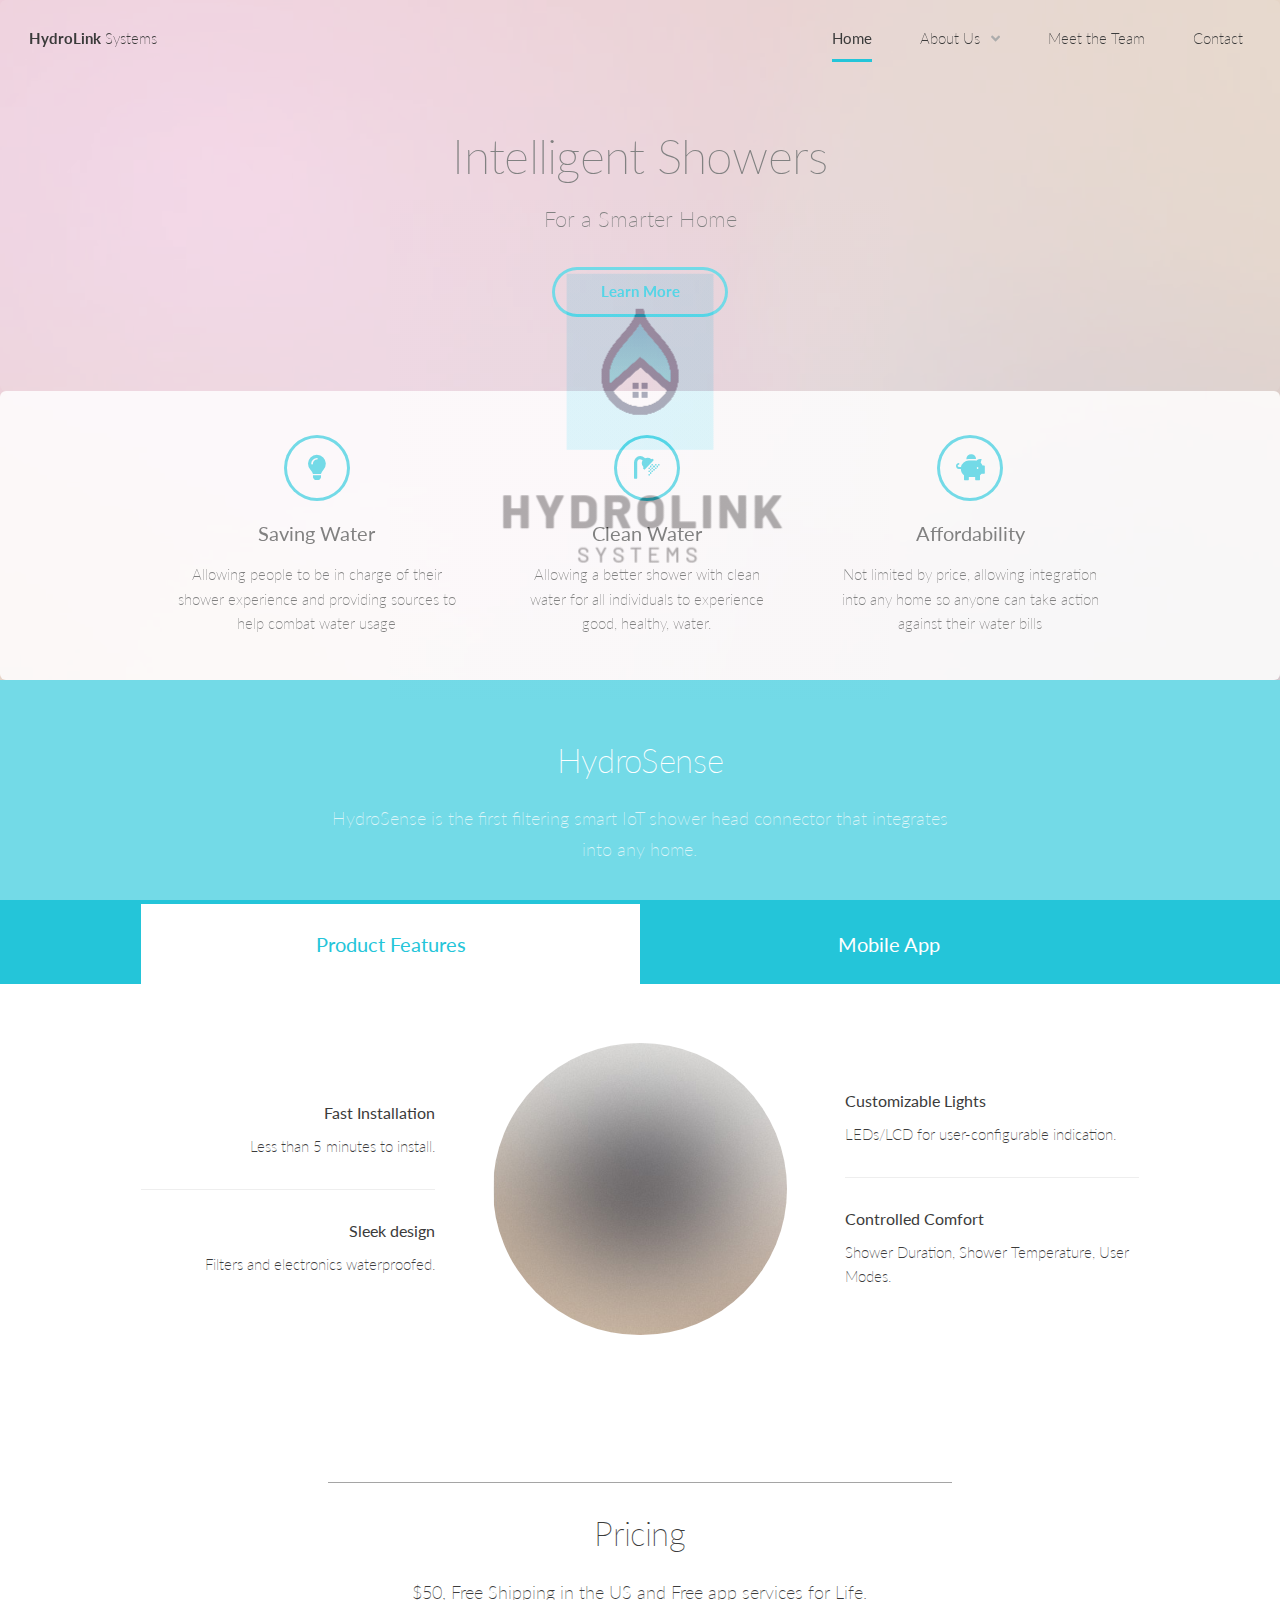
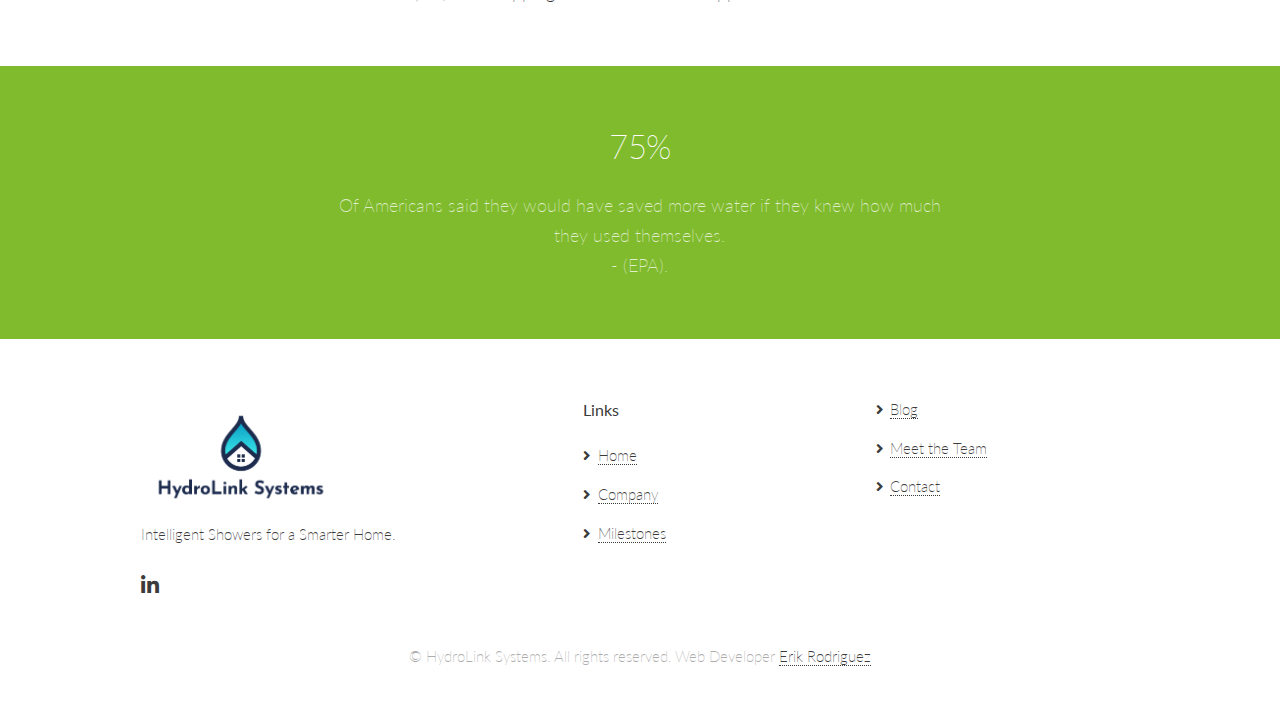
<file: index.html>
<!DOCTYPE HTML>
<!--
	Hypothesis by Pixelarity
	pixelarity.com | hello@pixelarity.com
	License: pixelarity.com/license
-->
<html>
	<head>
		<title>HydroLink Systems</title>
		<meta charset="utf-8" />
		<meta name="viewport" content="width=device-width, initial-scale=1, user-scalable=no" />
		<link rel="stylesheet" href="assets/css/main.css" />
		<link rel="shortcut icon" type="image/x-icon" href="favicon.ico">
	</head>
	<div id="preloader"></div>
	<body class="is-preload">

		<!-- Wrapper -->
			<div id="wrapper">

				<!-- Header -->
					<header id="header" class="alt">

						<!-- Logo -->
							<div class="logo">
								<a href="index.html"><strong>HydroLink</strong> <span class="extra">Systems</span></a>
							</div>

						<!-- Nav -->
							<nav id="nav">
								<ul>
									<li class="current"><a href="index.html">Home</a></li>
									<li>
										<a href="#" class="icon solid fa-angle-down">About Us</a>
										<ul>
											<li><a href="company.html">Company</a></li>
											<li><a href="milestones.html">Milestones</a></li>
											<li><a href="blog.html">Blog</a></li>
											<li>
												<!-- <a href="#">Submenu</a>
												<ul>
													<li><a href="#">Option One</a></li>
													<li><a href="#">Option Two</a></li>
													<li><a href="#">Option Three</a></li>
													<li><a href="#">Option Four</a></li>
												</ul> -->
											</li>
										</ul>
									</li>
									<li><a href="meet_the_team.html">Meet the Team</a></li>
									<li><a href="contact.html">Contact</a></li>
									<!-- <li><a href="elements.html">Elements</a></li> -->
								</ul>
							</nav>

					</header>

				<!-- Banner -->
					<section id="banner">
						<div class="content primary">
							<header>
								<h1>Intelligent Showers <br />
									</h1>
								<p>For a Smarter Home</p>
							</header>
							<ul class="actions special">
								<li><a href="#one" class="button large wide scrolly">Learn More</a></li>
							</ul>
						</div>
						<div class="content secondary">
							<div class="inner">
								<div class="features">
									<section>
										<span class="icon solid fa-lightbulb major"></span>
										<h3>Saving Water</h3>
										<p>Allowing people to be in charge of their shower experience and providing sources to help combat water usage</p>
									</section>
									<section>
										<span class="icon solid fa-shower major"></span>
										<h3>Clean Water</h3>
										<p>Allowing a better shower with clean water for all individuals to experience good, healthy, water.</p>
									</section>
									<section>
										<span class="icon solid fa-piggy-bank major"></span>
										<h3>Affordability</h3>
										<p>Not limited by price, allowing integration into any home so anyone can take action against their water bills</p>
									</section>
								</div>
							</div>
						</div>
						<video src="images/banner.mp4" muted autoplay loop playsinline></video>
					</section>

				<!-- Section -->
					<section id="one" class="main">
						<header class="accent1">
							<h2>HydroSense</h2>
							<p>HydroSense is the first filtering smart IoT shower head connector that integrates into any home.</p>
						</header>
						<ul class="tabs">
							<li>
								<h3>Product <span class="extra">Features</span></h3>
								<div class="spotlight">
									<ul>
										<li>
											<h4>Fast Installation</h4>
											<p>Less than 5 minutes to install.</p>
										</li>
										<li>
											<h4>Sleek design</h4>
											<p>Filters and electronics waterproofed.</p>
										</li>
									</ul>
									<span class="image"><img src="images/pic01.jpg" alt="" /></span>
									<ul>
										<li>
											<h4>Customizable Lights</h4>
											<p>LEDs/LCD for user-configurable indication.</p>
										</li>
										<li>
											<h4>Controlled Comfort</h4>
											<p>Shower Duration, Shower Temperature, User Modes.</p>
										</li>
									</ul>
								</div>
							</li>
							<li>
								<h3>Mobile App</h3>
								<div class="spotlight">
									<ul>
										<li>
											<h4>All data is your data</h4>
											<p>Local device data storage.</p>
										</li>
										<li>
											<h4>UI friendly design</h4>
											<p>Easy to Use design for enhanced daily living and personal convenience.</p>
										</li>
									</ul>
									<span class="image"><img src="images/pic02.jpg" alt="" /></span>
									<ul>
										<li>
											<h4>Real time analytics</h4>
											<p>Every shower statistics - including finance and energy usage.</p>
										</li>
										<li>
											<h4>Free App & Customizable Notifications</h4>
											<p>Push notification and configurable alerts.</p>
										</li>
									</ul>
								</div>
							</li>
							<!-- <li>
								<h3>Magna <span class="extra">et accumsan</span></h3>
								<div class="spotlight">
									<ul>
										<li>
											<h4>Neque veroeros</h4>
											<p>Sed adipiscing ornare risus. Morbi lorem lentesque egestas sem consequat.</p>
										</li>
										<li>
											<h4>Quis portitor</h4>
											<p>Donec nec justo eget felis facilisis ferme Aenean dignissim pellen.</p>
										</li>
									</ul>
									<span class="image"><img src="images/pic03.jpg" alt="" /></span>
									<ul>
										<li>
											<h4>Magna accumsan</h4>
											<p>Lorem in sem quis dui placerat ornare tra sed etiam veroeros consequat.</p>
										</li>
										<li>
											<h4>Erat aliquam</h4>
											<p>Praesent dapibus, neque id cursus fauci quam erat volutpat nam dui mitin.</p>
										</li>
									</ul>
								</div>
							</li> -->
						</ul>
					</section>
				<section id="two" class="main ">
					<header>
						<hr>
						<h2>Pricing</h2>
						<p>$50, Free Shipping in the US and Free app services for Life.</p>
					</header>
				</section>


				<!-- Section -->
					<section id="three" class="main accent2">
						<header>
							<h2>75%</h2>
							<p>Of Americans said they would have saved more water if they knew how much they used themselves. <br>- (EPA).</p>
						</header>
					</section>

				<!-- Footer -->
					<footer id="footer">
						<div class="inner">
							<section>
								<img src="images/PNG_Logo_Files/Transparent_Logo.png" alt="" style="max-width: 200px;" />
								<p> Intelligent Showers for a Smarter Home.</p>
								<ul class="icons">
									<!-- <li><a href="#" class="icon brands fa-facebook-f"><span class="label">Facebook</span></a></li>
									<li><a href="#" class="icon brands fa-twitter"><span class="label">Twitter</span></a></li> -->
									<li><a href="https://www.linkedin.com/company/hydrolink-systems/" class="icon brands fa-linkedin-in"><span class="label">LinkedIn</span></a></li>
								</ul>
							</section>
							<!-- <section class="narrow">
								<h4>Lorem aliquam</h4>
								<ul class="links">
									<li><a href="#">Ultrices nulla</a></li>
									<li><a href="#">Quis lectus donec</a></li>
									<li><a href="#">Magna ligula</a></li>
									<li><a href="#">Sed etiam tristique</a></li>
									<li><a href="#">Cursus magna</a></li>
									<li><a href="#">Gravida dolore</a></li>
								</ul>
							</section> -->
							<section class="narrow">
								<h4>Links</h4>
								<ul class="links">
									<li><a href="#">Home</a></li>
									<li><a href="company.html">Company</a></li>
									<li><a href="milestones.html">Milestones</a></li>
								</ul>
							</section>
							<section class="narrow">
								<ul class="links">
									<li><a href="blog.html">Blog</a></li>
									<li><a href="meet_the_team.html">Meet the Team</a></li>
									<li><a href="contact.html">Contact</a></li>
								</ul>
							</section>
							<!-- <section>
								<h3>Morbi sed volutpat</h3>
								<p>Sed vulputate sem tristique cursus sed magna gravida non lorem ipsum dolor sit amet.<p>
								<p><a href="#" class="major">(000) 000-0000</a></p>
							</section> -->
						</div>
						<div class="copyright">
							<p>&copy; HydroLink Systems. All rights reserved. Web Developer <a href="https://www.linkedin.com/in/erikrodriguez1/">Erik Rodriguez</a> </p>
						</div>
					</footer>

			</div>

		<!-- Scripts -->
			<script src="assets/js/jquery.min.js"></script>
			<script src="assets/js/jquery.dropotron.min.js"></script>
			<script src="assets/js/jquery.selectorr.min.js"></script>
			<script src="assets/js/jquery.scrollex.min.js"></script>
			<script src="assets/js/jquery.scrolly.min.js"></script>
			<script src="assets/js/browser.min.js"></script>
			<script src="assets/js/breakpoints.min.js"></script>
			<script src="assets/js/util.js"></script>
			<script src="assets/js/main.js"></script>

	</body>
</html>
</file>
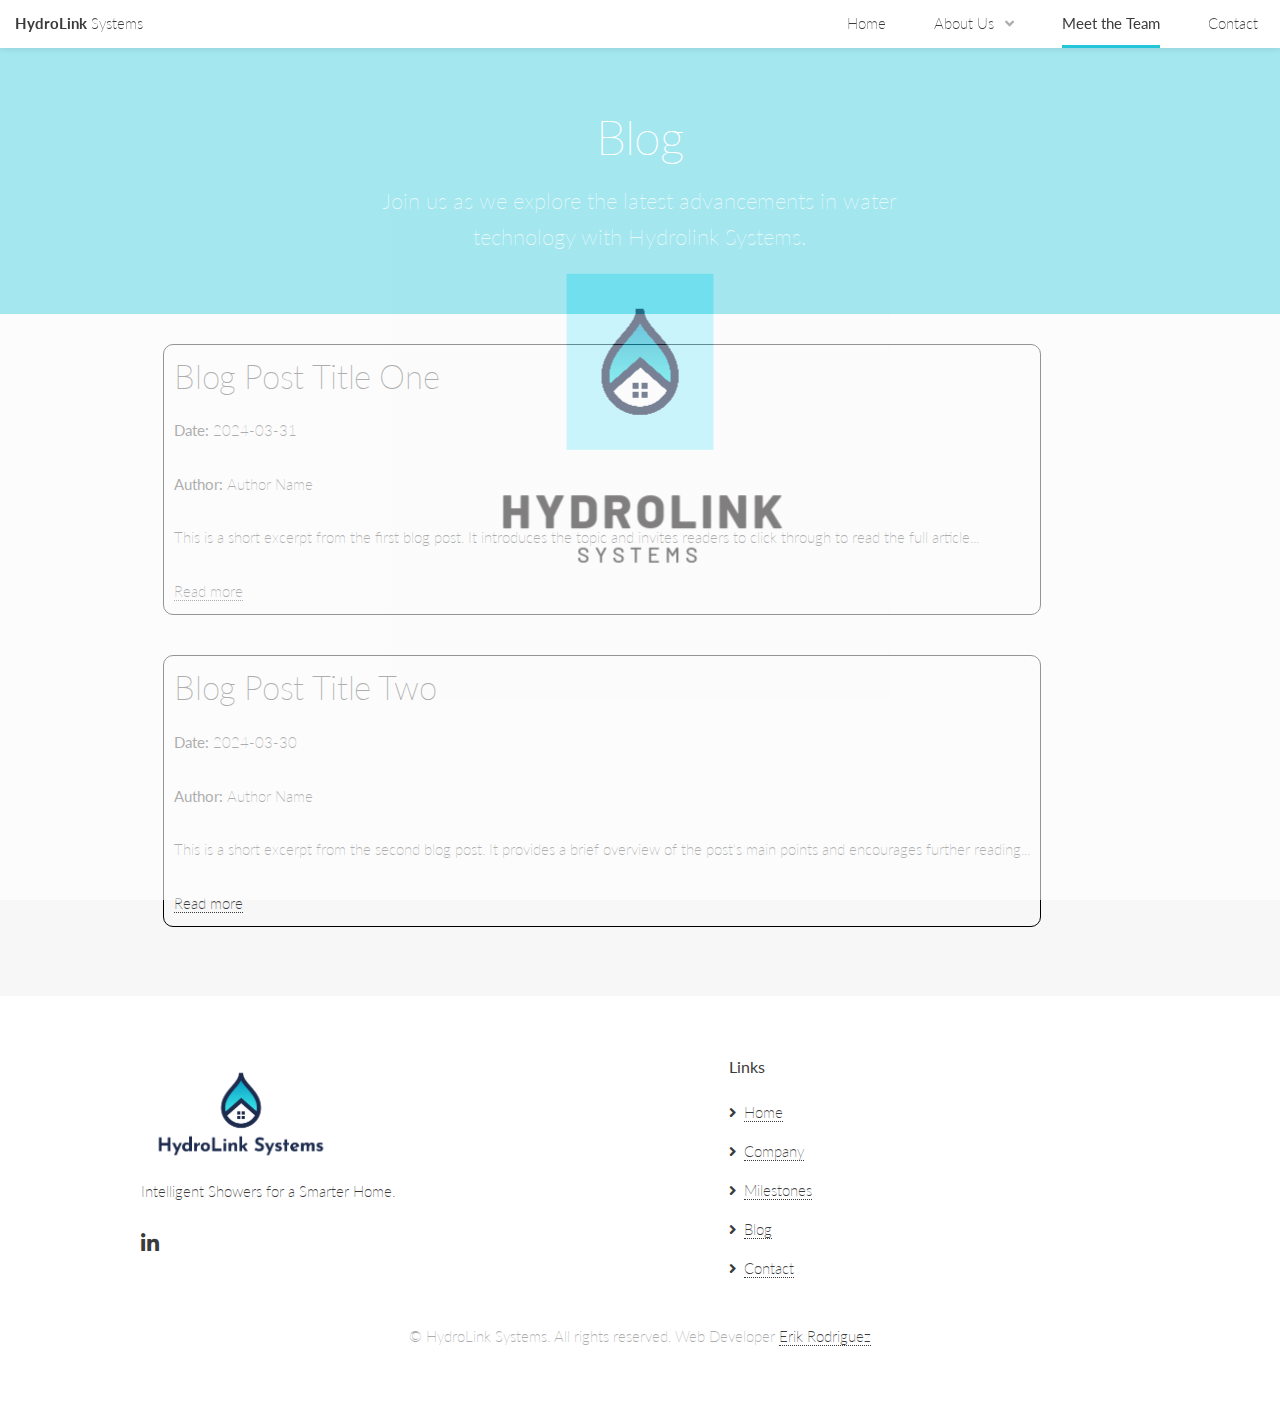
<file: blog.html>
<!DOCTYPE HTML>
<!--
	Hypothesis by Pixelarity
	pixelarity.com | hello@pixelarity.com
	License: pixelarity.com/license
-->
<html>
	<head>
		<title>Meet the Team</title>
		<meta charset="utf-8" />
		<meta name="viewport" content="width=device-width, initial-scale=1, user-scalable=no" />
		<link rel="stylesheet" href="assets/css/main.css" />
	</head>
	<div id="preloader"></div>
	<body class="is-preload">

		<!-- Wrapper -->
			<div id="wrapper">

				<!-- Header -->
					<header id="header">

						<!-- Logo -->
							<div class="logo">
								<a href="index.html"><strong>HydroLink</strong> <span class="extra">Systems</span></a>
							</div>

						<!-- Nav -->
						<nav id="nav">
							<ul>
								<li><a href="index.html">Home</a></li>
								<li>
									<a href="#" class="icon solid fa-angle-down">About Us</a>
									<ul>
										<li><a href="company.html">Company</a></li>
										<li><a href="milestones.html">Milestones</a></li>
										<li><a href="blog.html">Blog</a></li>
										<li>
											<!-- <a href="#">Submenu</a>
											<ul>
												<li><a href="#">Option One</a></li>
												<li><a href="#">Option Two</a></li>
												<li><a href="#">Option Three</a></li>
												<li><a href="#">Option Four</a></li>
											</ul> -->
										</li>
									</ul>
								</li>
								<li class="current"><a href="meet_the_team.html">Meet the Team</a></li>
								<li><a href="contact.html">Contact</a></li>
								<!-- <li><a href="elements.html">Elements</a></li> -->
							</ul>
						</nav>

					</header>

				<!-- Section -->
					<section id="one" class="main alt">
						<header class="accent1">
							<h1>Blog</h1>
							<p>Join us as we explore the latest advancements in water technology with Hydrolink Systems.</p>
						</header>
						<!-- <div class="inner alt">
							<div class="content">
								<span class="image main"><img src="images/pic04.jpg" alt="" /></span>
								<p>Vis accumsan feugiat adipiscing nisl amet adipiscing accumsan blandit accumsan sapien blandit ac amet faucibus aliquet placerat commodo. Interdum ante aliquet commodo accumsan vis phasellus adipiscing. Ornare a in lacinia. Vestibulum accumsan ac metus massa tempor. Accumsan in lacinia ornare massa amet. Ac interdum ac non praesent. Cubilia lacinia interdum massa faucibus blandit nullam. Accumsan phasellus nunc integer. Accumsan euismod nunc adipiscing lacinia erat ut sit. Arcu amet. Id massa aliquet arcu accumsan lorem amet accumsan.</p>
								<h3>Magna feugiat consequat</h3>
								<p>Amet nibh adipiscing adipiscing. Commodo ante vis placerat interdum massa massa primis. Tempus condimentum tempus non ac varius cubilia adipiscing placerat lorem turpis at. Aliquet lorem porttitor interdum. Amet lacus. Aliquam lobortis faucibus blandit ac phasellus. In amet magna non interdum volutpat porttitor metus a ante ac neque. Nisi turpis. Commodo col. Interdum adipiscing mollis ut aliquam id ante adipiscing commodo integer arcu amet Ac interdum ac non praesent. Cubilia lacinia interdum massa faucibus blandit nullam. Accumsan phasellus nunc integer. Accumsan euismod nunc adipiscing lacinia erat ut sit. Arcu amet. Id massa aliquet arcu accumsan lorem amet accumsan commodo odio cubilia ac eu interdum placerat placerat arcu commodo lobortis adipiscing semper ornare pellentesque. Lorem turpis ipsum dolor sit amet at. Aliquet lorem porttitor interdum. Amet lacus. Aliquam lobortis faucibus blandit ac phasellus. In amet magna non interdum volutpat porttitor metus a ante ac neque. Nisi turpis. Commodo col. Interdum adipiscing mollis ut aliquam id ante adipiscing commodo integer arcu amet blandit adipiscing arcu ante. Amet nibh adipiscing adipiscing. Commodo ante vis placerat interdum massa massa primis. Tempus condimentum tempus.</p>
								<h3>Etiam aliquam sed adipiscing</h3>
								<p>Vis accumsan feugiat adipiscing nisl amet adipiscing accumsan blandit accumsan sapien blandit ac amet faucibus aliquet placerat commodo. Interdum ante aliquet commodo accumsan vis phasellus adipiscing. Ornare a in lacinia. Vestibulum accumsan ac metus massa tempor. Accumsan in lacinia ornare massa amet. Ac interdum ac non praesent. Cubilia lacinia interdum massa faucibus blandit nullam. Accumsan phasellus nunc integer. Accumsan euismod nunc adipiscing lacinia erat ut sit. Arcu amet. Id massa aliquet arcu accumsan lorem amet accumsan.</p>
								<p>Faucibus volutpat porttitor metus a ante ac neque. Nisi turpis. Commodo col. Interdum adipiscing mollis ut aliquam id ante adipiscing commodo integer arcu amet Ac interdum ac non praesent. Cubilia lacinia interdum massa faucibus blandit nullam. Accumsan phasellus nunc integer. Accumsan euismod nunc adipiscing lacinia erat ut sit. Arcu amet. Id massa aliquet arcu accumsan lorem amet accumsan commodo odio cubilia ac eu interdum placerat placerat arcu commodo lobortis adipiscing semper ornare pellentesque. Lorem turpis ipsum dolor sit amet at. Aliquet lorem porttitor interdum. Amet lacus. Aliquam lobortis faucibus blandit ac phasellus. In amet magna non interdum volutpat porttitor metus a ante ac neque. Nisi turpis. Commodo col. Interdum adipiscing mollis ut aliquam id ante adipiscing commodo integer arcu amet blandit adipiscing arcu ante. Amet nibh adipiscing adipiscing. Commodo ante vis placerat interdum massa massa primis. Tempus condimentum tempus.</p>
							</div>
						</div> -->
					</section>

					<section id="two" class="main alt">

					<div class="row inner alt">
                        <section>
                            <article class="blog-post">
                                <h2>Blog Post Title One</h2>
                                <p><strong>Date:</strong> 2024-03-31</p>
                                <p><strong>Author:</strong> Author Name</p>
                                <p>This is a short excerpt from the first blog post. It introduces the topic and invites readers to click through to read the full article...</p>
                                <a href="./blog-posts/post-one.html">Read more</a>
                            </article>
                    
                            <article class="blog-post">
                                <h2>Blog Post Title Two</h2>
                                <p><strong>Date:</strong> 2024-03-30</p>
                                <p><strong>Author:</strong> Author Name</p>
                                <p>This is a short excerpt from the second blog post. It provides a brief overview of the post's main points and encourages further reading...</p>
                                <a href="./blog-posts/post-one.html">Read more</a>
                            </article>
                    
                            <!-- More articles can be added here following the same structure -->
                        </section>
					</div> 

					</section>


				<!-- Footer -->
				<footer id="footer">
					<div class="inner">
						<section>
							<img src="images/PNG_Logo_Files/Transparent_Logo.png" alt="" style="max-width: 200px;" />
							<p> Intelligent Showers for a Smarter Home.</p>
							<ul class="icons">
								<!-- <li><a href="#" class="icon brands fa-facebook-f"><span class="label">Facebook</span></a></li>
								<li><a href="#" class="icon brands fa-twitter"><span class="label">Twitter</span></a></li> -->
								<li><a href="https://www.linkedin.com/company/hydrolink-systems/" class="icon brands fa-linkedin-in"><span class="label">LinkedIn</span></a></li>
							</ul>
						</section>
						<!-- <section class="narrow">
							<h4>Lorem aliquam</h4>
							<ul class="links">
								<li><a href="#">Ultrices nulla</a></li>
								<li><a href="#">Quis lectus donec</a></li>
								<li><a href="#">Magna ligula</a></li>
								<li><a href="#">Sed etiam tristique</a></li>
								<li><a href="#">Cursus magna</a></li>
								<li><a href="#">Gravida dolore</a></li>
							</ul>
						</section> -->
						<section class="narrow">
							<h4>Links</h4>
							<ul class="links">
								<li><a href="#">Home</a></li>
								<li><a href="company.html">Company</a></li>
								<li><a href="milestones.html">Milestones</a></li>
								<li><a href="blog.html">Blog</a></li>
								<li><a href="contact.html">Contact</a></li>
							</ul>
						</section>
						<!-- <section>
							<h3>Morbi sed volutpat</h3>
							<p>Sed vulputate sem tristique cursus sed magna gravida non lorem ipsum dolor sit amet.<p>
							<p><a href="#" class="major">(000) 000-0000</a></p>
						</section> -->
					</div>
					<div class="copyright">
						<p>&copy; HydroLink Systems. All rights reserved. Web Developer <a href="https://www.linkedin.com/in/erikrodriguez1/">Erik Rodriguez</a> </p>
					</div>
				</footer>

			</div>

		<!-- Scripts -->
			<script src="assets/js/jquery.min.js"></script>
			<script src="assets/js/jquery.dropotron.min.js"></script>
			<script src="assets/js/jquery.selectorr.min.js"></script>
			<script src="assets/js/jquery.scrollex.min.js"></script>
			<script src="assets/js/jquery.scrolly.min.js"></script>
			<script src="assets/js/browser.min.js"></script>
			<script src="assets/js/breakpoints.min.js"></script>
			<script src="assets/js/util.js"></script>
			<script src="assets/js/main.js"></script>

	</body>
</html>
</file>
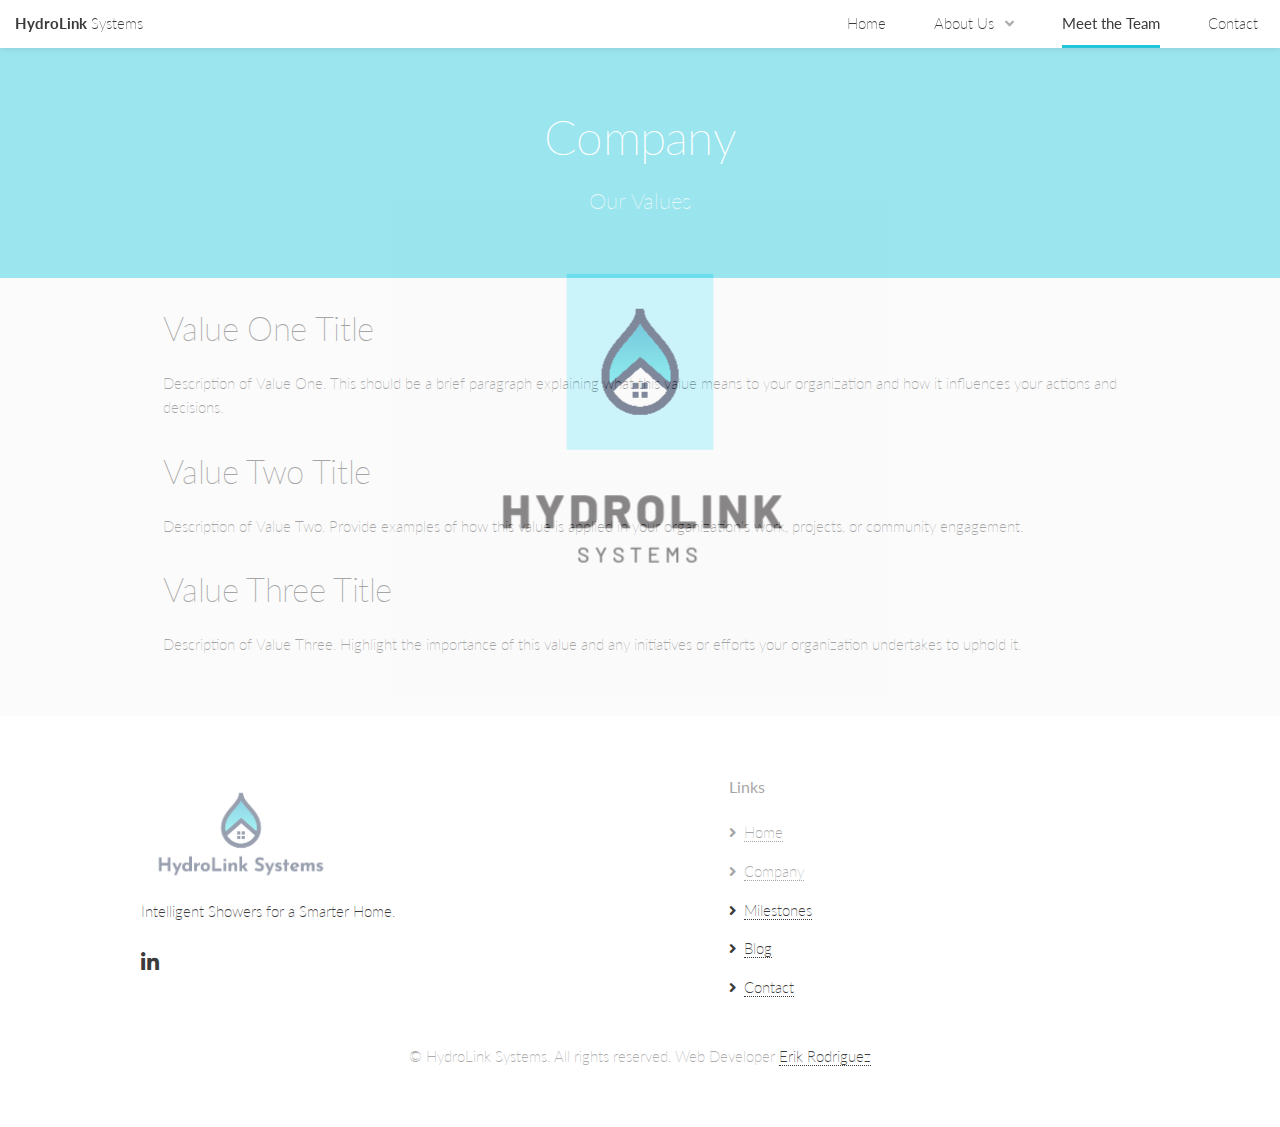
<file: company.html>
<!DOCTYPE HTML>
<!--
	Hypothesis by Pixelarity
	pixelarity.com | hello@pixelarity.com
	License: pixelarity.com/license
-->
<html>
	<head>
		<title>Company</title>
		<meta charset="utf-8" />
		<meta name="viewport" content="width=device-width, initial-scale=1, user-scalable=no" />
		<link rel="stylesheet" href="assets/css/main.css" />
	</head>
	<div id="preloader"></div>
	<body class="is-preload">

		<!-- Wrapper -->
			<div id="wrapper">

				<!-- Header -->
					<header id="header">

						<!-- Logo -->
							<div class="logo">
								<a href="index.html"><strong>HydroLink</strong> <span class="extra">Systems</span></a>
							</div>

						<!-- Nav -->
						<nav id="nav">
							<ul>
								<li><a href="index.html">Home</a></li>
								<li>
									<a href="#" class="icon solid fa-angle-down">About Us</a>
									<ul>
										<li><a href="company.html">Company</a></li>
										<li><a href="milestones.html">Milestones</a></li>
										<li><a href="blog.html">Blog</a></li>
										<li>
											<!-- <a href="#">Submenu</a>
											<ul>
												<li><a href="#">Option One</a></li>
												<li><a href="#">Option Two</a></li>
												<li><a href="#">Option Three</a></li>
												<li><a href="#">Option Four</a></li>
											</ul> -->
										</li>
									</ul>
								</li>
								<li class="current"><a href="meet_the_team.html">Meet the Team</a></li>
								<li><a href="contact.html">Contact</a></li>
								<!-- <li><a href="elements.html">Elements</a></li> -->
							</ul>
						</nav>

					</header>

				<!-- Section -->
					<section id="one" class="main alt">
						<header class="accent1">
							<h1>Company</h1>
							<p>Our Values</p>
						</header>
						<!-- <div class="inner alt">
							<div class="content">
								<span class="image main"><img src="images/pic04.jpg" alt="" /></span>
								<p>Vis accumsan feugiat adipiscing nisl amet adipiscing accumsan blandit accumsan sapien blandit ac amet faucibus aliquet placerat commodo. Interdum ante aliquet commodo accumsan vis phasellus adipiscing. Ornare a in lacinia. Vestibulum accumsan ac metus massa tempor. Accumsan in lacinia ornare massa amet. Ac interdum ac non praesent. Cubilia lacinia interdum massa faucibus blandit nullam. Accumsan phasellus nunc integer. Accumsan euismod nunc adipiscing lacinia erat ut sit. Arcu amet. Id massa aliquet arcu accumsan lorem amet accumsan.</p>
								<h3>Magna feugiat consequat</h3>
								<p>Amet nibh adipiscing adipiscing. Commodo ante vis placerat interdum massa massa primis. Tempus condimentum tempus non ac varius cubilia adipiscing placerat lorem turpis at. Aliquet lorem porttitor interdum. Amet lacus. Aliquam lobortis faucibus blandit ac phasellus. In amet magna non interdum volutpat porttitor metus a ante ac neque. Nisi turpis. Commodo col. Interdum adipiscing mollis ut aliquam id ante adipiscing commodo integer arcu amet Ac interdum ac non praesent. Cubilia lacinia interdum massa faucibus blandit nullam. Accumsan phasellus nunc integer. Accumsan euismod nunc adipiscing lacinia erat ut sit. Arcu amet. Id massa aliquet arcu accumsan lorem amet accumsan commodo odio cubilia ac eu interdum placerat placerat arcu commodo lobortis adipiscing semper ornare pellentesque. Lorem turpis ipsum dolor sit amet at. Aliquet lorem porttitor interdum. Amet lacus. Aliquam lobortis faucibus blandit ac phasellus. In amet magna non interdum volutpat porttitor metus a ante ac neque. Nisi turpis. Commodo col. Interdum adipiscing mollis ut aliquam id ante adipiscing commodo integer arcu amet blandit adipiscing arcu ante. Amet nibh adipiscing adipiscing. Commodo ante vis placerat interdum massa massa primis. Tempus condimentum tempus.</p>
								<h3>Etiam aliquam sed adipiscing</h3>
								<p>Vis accumsan feugiat adipiscing nisl amet adipiscing accumsan blandit accumsan sapien blandit ac amet faucibus aliquet placerat commodo. Interdum ante aliquet commodo accumsan vis phasellus adipiscing. Ornare a in lacinia. Vestibulum accumsan ac metus massa tempor. Accumsan in lacinia ornare massa amet. Ac interdum ac non praesent. Cubilia lacinia interdum massa faucibus blandit nullam. Accumsan phasellus nunc integer. Accumsan euismod nunc adipiscing lacinia erat ut sit. Arcu amet. Id massa aliquet arcu accumsan lorem amet accumsan.</p>
								<p>Faucibus volutpat porttitor metus a ante ac neque. Nisi turpis. Commodo col. Interdum adipiscing mollis ut aliquam id ante adipiscing commodo integer arcu amet Ac interdum ac non praesent. Cubilia lacinia interdum massa faucibus blandit nullam. Accumsan phasellus nunc integer. Accumsan euismod nunc adipiscing lacinia erat ut sit. Arcu amet. Id massa aliquet arcu accumsan lorem amet accumsan commodo odio cubilia ac eu interdum placerat placerat arcu commodo lobortis adipiscing semper ornare pellentesque. Lorem turpis ipsum dolor sit amet at. Aliquet lorem porttitor interdum. Amet lacus. Aliquam lobortis faucibus blandit ac phasellus. In amet magna non interdum volutpat porttitor metus a ante ac neque. Nisi turpis. Commodo col. Interdum adipiscing mollis ut aliquam id ante adipiscing commodo integer arcu amet blandit adipiscing arcu ante. Amet nibh adipiscing adipiscing. Commodo ante vis placerat interdum massa massa primis. Tempus condimentum tempus.</p>
							</div>
						</div> -->
					</section>

					<section id="two" class="main alt">

					<div class="row inner alt">
                        <section class="value">
                            <h2 class="value-title">Value One Title</h2>
                            <p class="value-description">Description of Value One. This should be a brief paragraph explaining what this value means to your organization and how it influences your actions and decisions.</p>
                        </section>
                        
                        <section class="value">
                            <h2 class="value-title">Value Two Title</h2>
                            <p class="value-description">Description of Value Two. Provide examples of how this value is applied in your organization's work, projects, or community engagement.</p>
                        </section>
                        
                        <section class="value">
                            <h2 class="value-title">Value Three Title</h2>
                            <p class="value-description">Description of Value Three. Highlight the importance of this value and any initiatives or efforts your organization undertakes to uphold it.</p>
                        </section>
						
					</div> 

					</section>


				<!-- Footer -->
				<footer id="footer">
					<div class="inner">
						<section>
							<img src="images/PNG_Logo_Files/Transparent_Logo.png" alt="" style="max-width: 200px;" />
							<p> Intelligent Showers for a Smarter Home.</p>
							<ul class="icons">
								<!-- <li><a href="#" class="icon brands fa-facebook-f"><span class="label">Facebook</span></a></li>
								<li><a href="#" class="icon brands fa-twitter"><span class="label">Twitter</span></a></li> -->
								<li><a href="https://www.linkedin.com/company/hydrolink-systems/" class="icon brands fa-linkedin-in"><span class="label">LinkedIn</span></a></li>
							</ul>
						</section>
						<!-- <section class="narrow">
							<h4>Lorem aliquam</h4>
							<ul class="links">
								<li><a href="#">Ultrices nulla</a></li>
								<li><a href="#">Quis lectus donec</a></li>
								<li><a href="#">Magna ligula</a></li>
								<li><a href="#">Sed etiam tristique</a></li>
								<li><a href="#">Cursus magna</a></li>
								<li><a href="#">Gravida dolore</a></li>
							</ul>
						</section> -->
						<section class="narrow">
							<h4>Links</h4>
							<ul class="links">
								<li><a href="#">Home</a></li>
								<li><a href="company.html">Company</a></li>
								<li><a href="milestones.html">Milestones</a></li>
								<li><a href="blog.html">Blog</a></li>
								<li><a href="contact.html">Contact</a></li>
							</ul>
						</section>
						<!-- <section>
							<h3>Morbi sed volutpat</h3>
							<p>Sed vulputate sem tristique cursus sed magna gravida non lorem ipsum dolor sit amet.<p>
							<p><a href="#" class="major">(000) 000-0000</a></p>
						</section> -->
					</div>
					<div class="copyright">
						<p>&copy; HydroLink Systems. All rights reserved. Web Developer <a href="https://www.linkedin.com/in/erikrodriguez1/">Erik Rodriguez</a> </p>
					</div>
				</footer>

			</div>

		<!-- Scripts -->
			<script src="assets/js/jquery.min.js"></script>
			<script src="assets/js/jquery.dropotron.min.js"></script>
			<script src="assets/js/jquery.selectorr.min.js"></script>
			<script src="assets/js/jquery.scrollex.min.js"></script>
			<script src="assets/js/jquery.scrolly.min.js"></script>
			<script src="assets/js/browser.min.js"></script>
			<script src="assets/js/breakpoints.min.js"></script>
			<script src="assets/js/util.js"></script>
			<script src="assets/js/main.js"></script>

	</body>
</html>
</file>
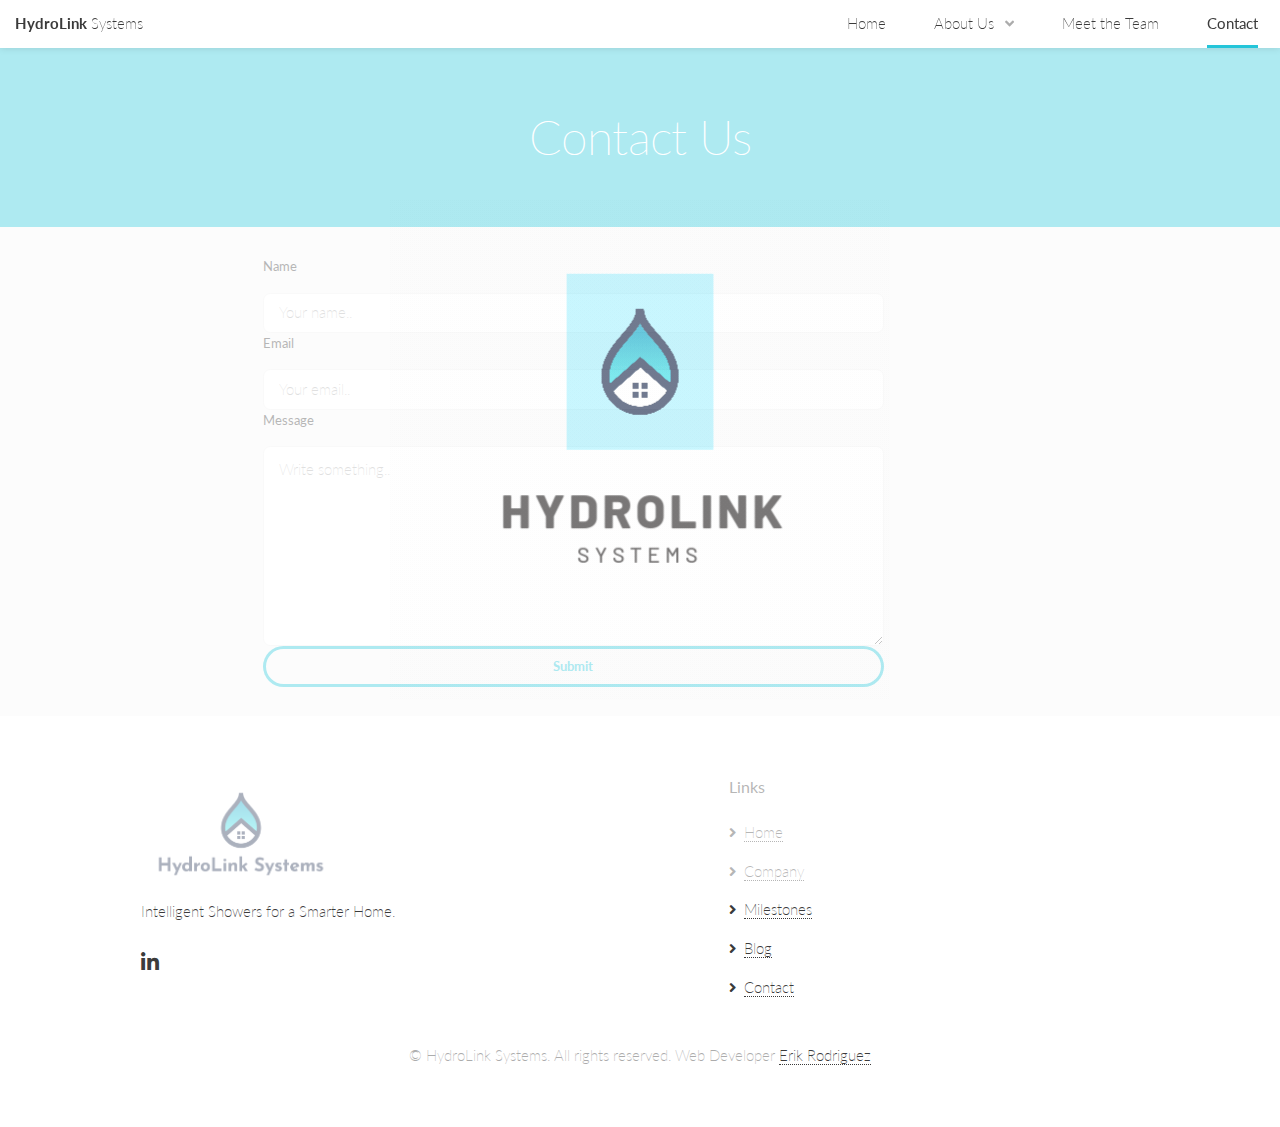
<file: contact.html>
<!DOCTYPE HTML>
<!--
	Hypothesis by Pixelarity
	pixelarity.com | hello@pixelarity.com
	License: pixelarity.com/license
-->
<html>
	<head>
		<title>Contact</title>
		<meta charset="utf-8" />
		<meta name="viewport" content="width=device-width, initial-scale=1, user-scalable=no" />
		<link rel="stylesheet" href="assets/css/main.css" />
	</head>
	<div id="preloader"></div>
	<body class="is-preload">

		<!-- Wrapper -->
			<div id="wrapper">

				<!-- Header -->
					<header id="header">

						<!-- Logo -->
							<div class="logo">
								<a href="index.html"><strong>HydroLink</strong> <span class="extra">Systems</span></a>
							</div>

						<!-- Nav -->
						<nav id="nav">
							<ul>
								<li><a href="index.html">Home</a></li>
								<li>
									<a href="#" class="icon solid fa-angle-down">About Us</a>
									<ul>
										<li><a href="company.html">Company</a></li>
										<li><a href="milestones.html">Milestones</a></li>
										<li><a href="blog.html">Blog</a></li>
										<li>
											<!-- <a href="#">Submenu</a>
											<ul>
												<li><a href="#">Option One</a></li>
												<li><a href="#">Option Two</a></li>
												<li><a href="#">Option Three</a></li>
												<li><a href="#">Option Four</a></li>
											</ul> -->
										</li>
									</ul>
								</li>
								<li><a href="meet_the_team.html">Meet the Team</a></li>
								<li class="current"><a href="meet_the_team.html">Contact</a></li>
								<!-- <li><a href="elements.html">Elements</a></li> -->
							</ul>
						</nav>

					</header>

				<!-- Section -->
					<section id="one" class="main alt">
						<header class="accent1">
							<h1>Contact Us</h1>
						</header>
						<!-- <div class="inner alt">
							<div class="content">
								<span class="image main"><img src="images/pic04.jpg" alt="" /></span>
								<p>Vis accumsan feugiat adipiscing nisl amet adipiscing accumsan blandit accumsan sapien blandit ac amet faucibus aliquet placerat commodo. Interdum ante aliquet commodo accumsan vis phasellus adipiscing. Ornare a in lacinia. Vestibulum accumsan ac metus massa tempor. Accumsan in lacinia ornare massa amet. Ac interdum ac non praesent. Cubilia lacinia interdum massa faucibus blandit nullam. Accumsan phasellus nunc integer. Accumsan euismod nunc adipiscing lacinia erat ut sit. Arcu amet. Id massa aliquet arcu accumsan lorem amet accumsan.</p>
								<h3>Magna feugiat consequat</h3>
								<p>Amet nibh adipiscing adipiscing. Commodo ante vis placerat interdum massa massa primis. Tempus condimentum tempus non ac varius cubilia adipiscing placerat lorem turpis at. Aliquet lorem porttitor interdum. Amet lacus. Aliquam lobortis faucibus blandit ac phasellus. In amet magna non interdum volutpat porttitor metus a ante ac neque. Nisi turpis. Commodo col. Interdum adipiscing mollis ut aliquam id ante adipiscing commodo integer arcu amet Ac interdum ac non praesent. Cubilia lacinia interdum massa faucibus blandit nullam. Accumsan phasellus nunc integer. Accumsan euismod nunc adipiscing lacinia erat ut sit. Arcu amet. Id massa aliquet arcu accumsan lorem amet accumsan commodo odio cubilia ac eu interdum placerat placerat arcu commodo lobortis adipiscing semper ornare pellentesque. Lorem turpis ipsum dolor sit amet at. Aliquet lorem porttitor interdum. Amet lacus. Aliquam lobortis faucibus blandit ac phasellus. In amet magna non interdum volutpat porttitor metus a ante ac neque. Nisi turpis. Commodo col. Interdum adipiscing mollis ut aliquam id ante adipiscing commodo integer arcu amet blandit adipiscing arcu ante. Amet nibh adipiscing adipiscing. Commodo ante vis placerat interdum massa massa primis. Tempus condimentum tempus.</p>
								<h3>Etiam aliquam sed adipiscing</h3>
								<p>Vis accumsan feugiat adipiscing nisl amet adipiscing accumsan blandit accumsan sapien blandit ac amet faucibus aliquet placerat commodo. Interdum ante aliquet commodo accumsan vis phasellus adipiscing. Ornare a in lacinia. Vestibulum accumsan ac metus massa tempor. Accumsan in lacinia ornare massa amet. Ac interdum ac non praesent. Cubilia lacinia interdum massa faucibus blandit nullam. Accumsan phasellus nunc integer. Accumsan euismod nunc adipiscing lacinia erat ut sit. Arcu amet. Id massa aliquet arcu accumsan lorem amet accumsan.</p>
								<p>Faucibus volutpat porttitor metus a ante ac neque. Nisi turpis. Commodo col. Interdum adipiscing mollis ut aliquam id ante adipiscing commodo integer arcu amet Ac interdum ac non praesent. Cubilia lacinia interdum massa faucibus blandit nullam. Accumsan phasellus nunc integer. Accumsan euismod nunc adipiscing lacinia erat ut sit. Arcu amet. Id massa aliquet arcu accumsan lorem amet accumsan commodo odio cubilia ac eu interdum placerat placerat arcu commodo lobortis adipiscing semper ornare pellentesque. Lorem turpis ipsum dolor sit amet at. Aliquet lorem porttitor interdum. Amet lacus. Aliquam lobortis faucibus blandit ac phasellus. In amet magna non interdum volutpat porttitor metus a ante ac neque. Nisi turpis. Commodo col. Interdum adipiscing mollis ut aliquam id ante adipiscing commodo integer arcu amet blandit adipiscing arcu ante. Amet nibh adipiscing adipiscing. Commodo ante vis placerat interdum massa massa primis. Tempus condimentum tempus.</p>
							</div>
						</div> -->
					</section>

					<section id="two" class="main alt">

					<div class="row inner alt">							
							<iframe name="hiddenConfirm" style="display:none;" onload="if(submitted){
								document.getElementById('contactForm').reset();
							window.location='#';}"></iframe>
	
							<form id="contactForm" method="post" action="https://docs.google.com/forms/d/e/1FAIpQLScC-4-VJ8SK0GS6zk1KeYOB2v42lK-CU9Y_K9Y-WncnkP5ORw/formResponse" target="hiddenConfirm" onsubmit="formSubmitted()">
						  
							  <label for="entry.2005031279">Name</label>
							  <input type="text" id="fname" name="entry.2005031279" placeholder="Your name..">
						  
							  <label for="entry.2014665088">Email</label>
							  <input type="text" id="e-mail" name="entry.2014665088" placeholder="Your email..">
												  
							  <label for="entry.1126866345">Message</label>
							  <textarea id="message" name="entry.1126866345" placeholder="Write something.." style="height:200px"></textarea>
						  
							  <input type="submit" value="Submit">
						  
							</form>
					</div> 

					<div id="toast" class="toast">Message submitted successfully!</div>

					</section>


				<!-- Footer -->
				<footer id="footer">
					<div class="inner">
						<section>
							<img src="images/PNG_Logo_Files/Transparent_Logo.png" alt="" style="max-width: 200px;" />
							<p> Intelligent Showers for a Smarter Home.</p>
							<ul class="icons">
								<!-- <li><a href="#" class="icon brands fa-facebook-f"><span class="label">Facebook</span></a></li>
								<li><a href="#" class="icon brands fa-twitter"><span class="label">Twitter</span></a></li> -->
								<li><a href="https://www.linkedin.com/company/hydrolink-systems/" class="icon brands fa-linkedin-in"><span class="label">LinkedIn</span></a></li>
							</ul>
						</section>
						<!-- <section class="narrow">
							<h4>Lorem aliquam</h4>
							<ul class="links">
								<li><a href="#">Ultrices nulla</a></li>
								<li><a href="#">Quis lectus donec</a></li>
								<li><a href="#">Magna ligula</a></li>
								<li><a href="#">Sed etiam tristique</a></li>
								<li><a href="#">Cursus magna</a></li>
								<li><a href="#">Gravida dolore</a></li>
							</ul>
						</section> -->
						<section class="narrow">
							<h4>Links</h4>
							<ul class="links">
								<li><a href="#">Home</a></li>
								<li><a href="company.html">Company</a></li>
								<li><a href="milestones.html">Milestones</a></li>
								<li><a href="blog.html">Blog</a></li>
								<li><a href="#">Contact</a></li>
							</ul>
						</section>
						<!-- <section>
							<h3>Morbi sed volutpat</h3>
							<p>Sed vulputate sem tristique cursus sed magna gravida non lorem ipsum dolor sit amet.<p>
							<p><a href="#" class="major">(000) 000-0000</a></p>
						</section> -->
					</div>
					<div class="copyright">
						<p>&copy; HydroLink Systems. All rights reserved. Web Developer <a href="https://www.linkedin.com/in/erikrodriguez1/">Erik Rodriguez</a> </p>
					</div>
				</footer>

			</div>

		<!-- Scripts -->
			<script src="assets/js/jquery.min.js"></script>
			<script src="assets/js/jquery.dropotron.min.js"></script>
			<script src="assets/js/jquery.selectorr.min.js"></script>
			<script src="assets/js/jquery.scrollex.min.js"></script>
			<script src="assets/js/jquery.scrolly.min.js"></script>
			<script src="assets/js/browser.min.js"></script>
			<script src="assets/js/breakpoints.min.js"></script>
			<script src="assets/js/util.js"></script>
			<script src="assets/js/main.js"></script>
			<script type="text/javascript">
				// Script for Toast Notification
				var submitted = false;
				function showToast() {
				  var x = document.getElementById("toast");
				  x.className = "toast show";
				  setTimeout(function(){ x.className = x.className.replace("toast show", "toast"); }, 5000);
				}
				
				function formSubmitted() {
				  submitted = true;
				  showToast();
				}
				
				window.onload = function() {
				  var iframe = document.getElementsByName('hiddenConfirm')[0];
				  iframe.onload = function() {
					if(submitted) {
					  document.getElementById('contactForm').reset();
					  window.location.hash = '';
					  // reset the submitted state
					  submitted = false;
					}
				  }
				};
				</script>
	</body>
</html>
</file>
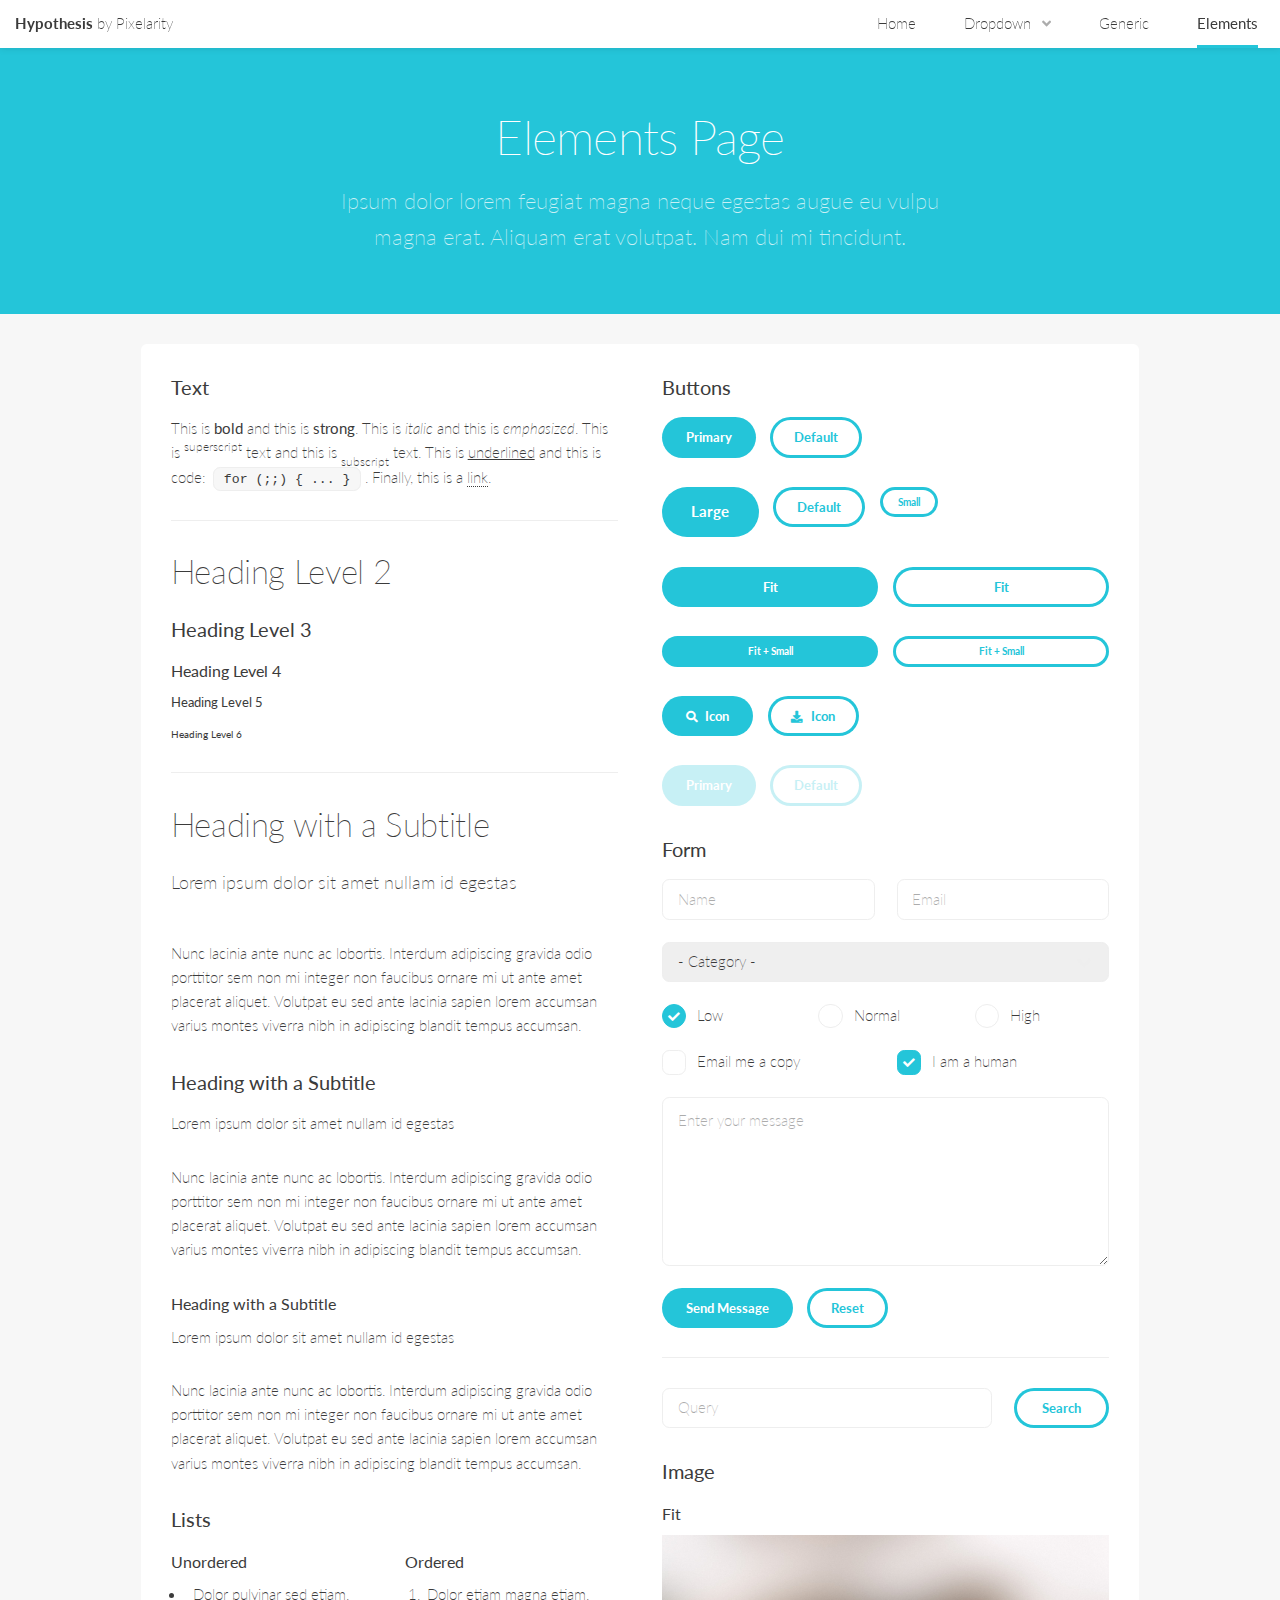
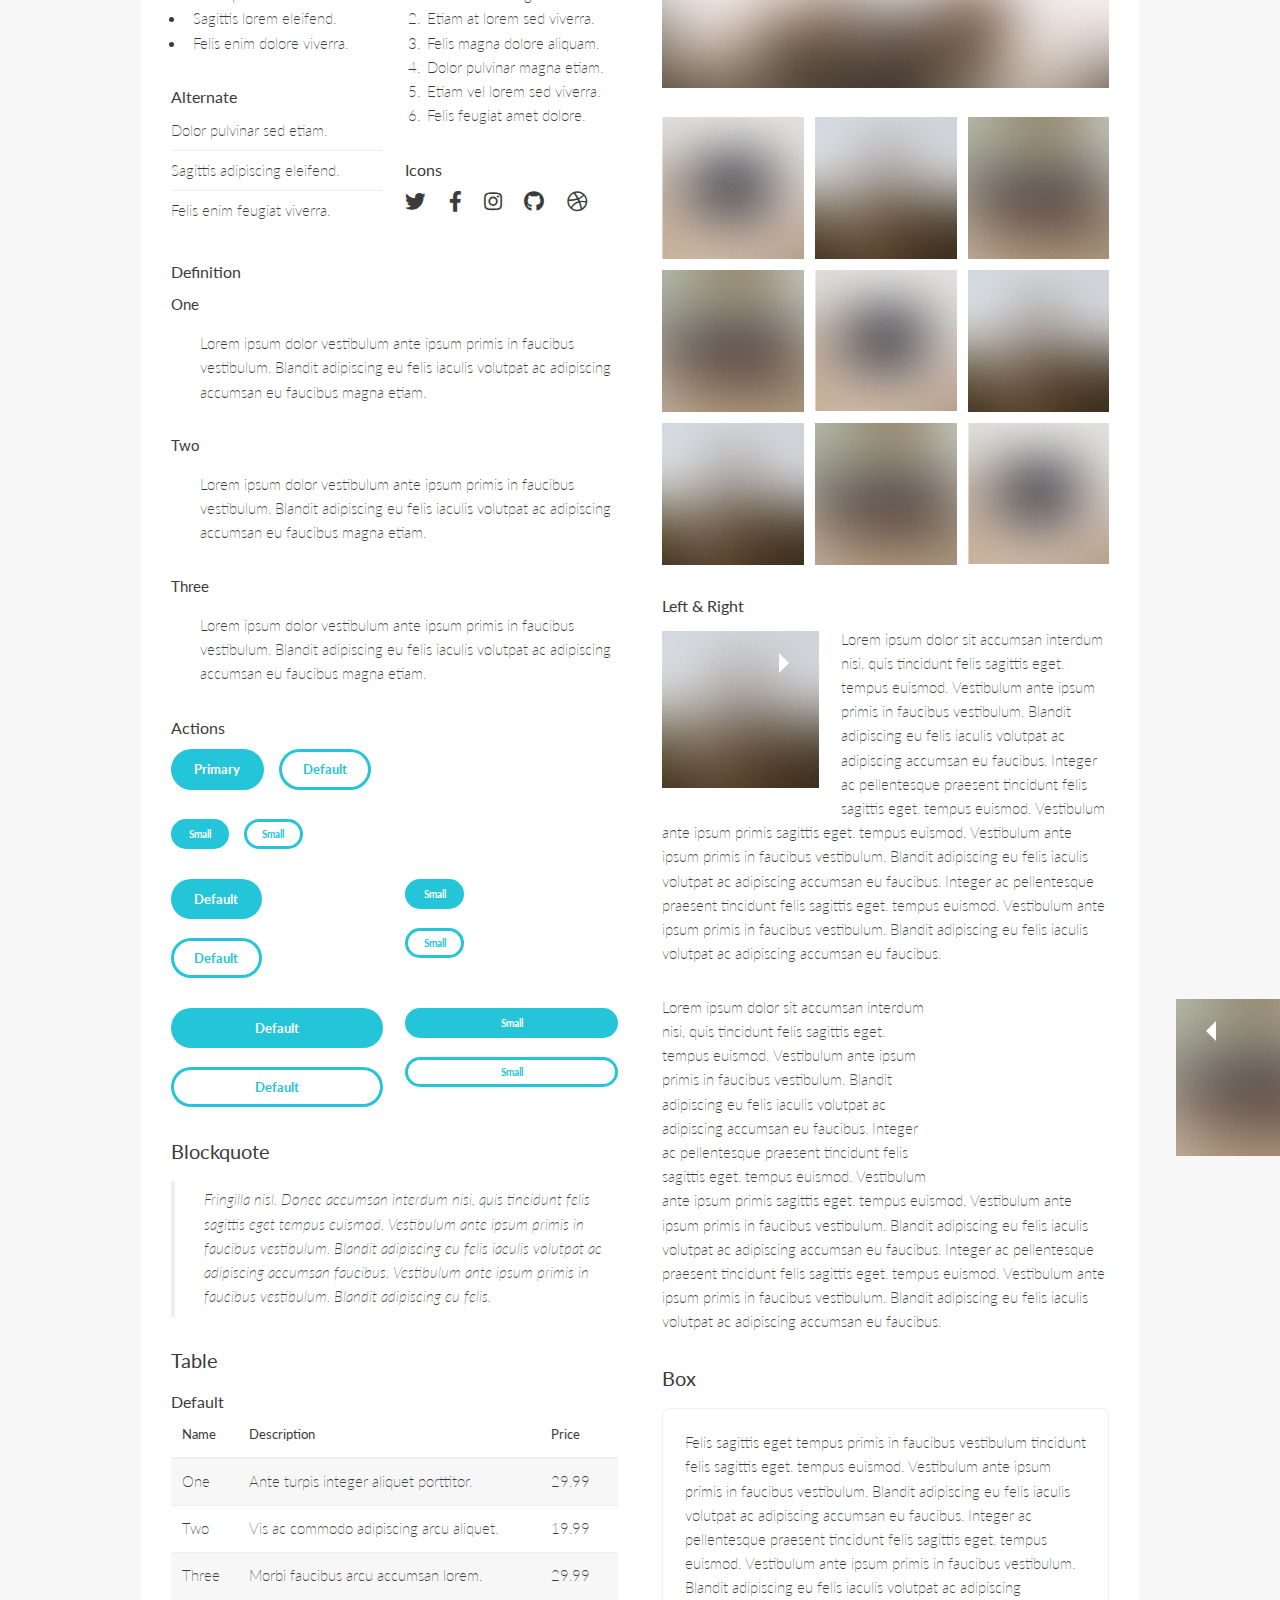
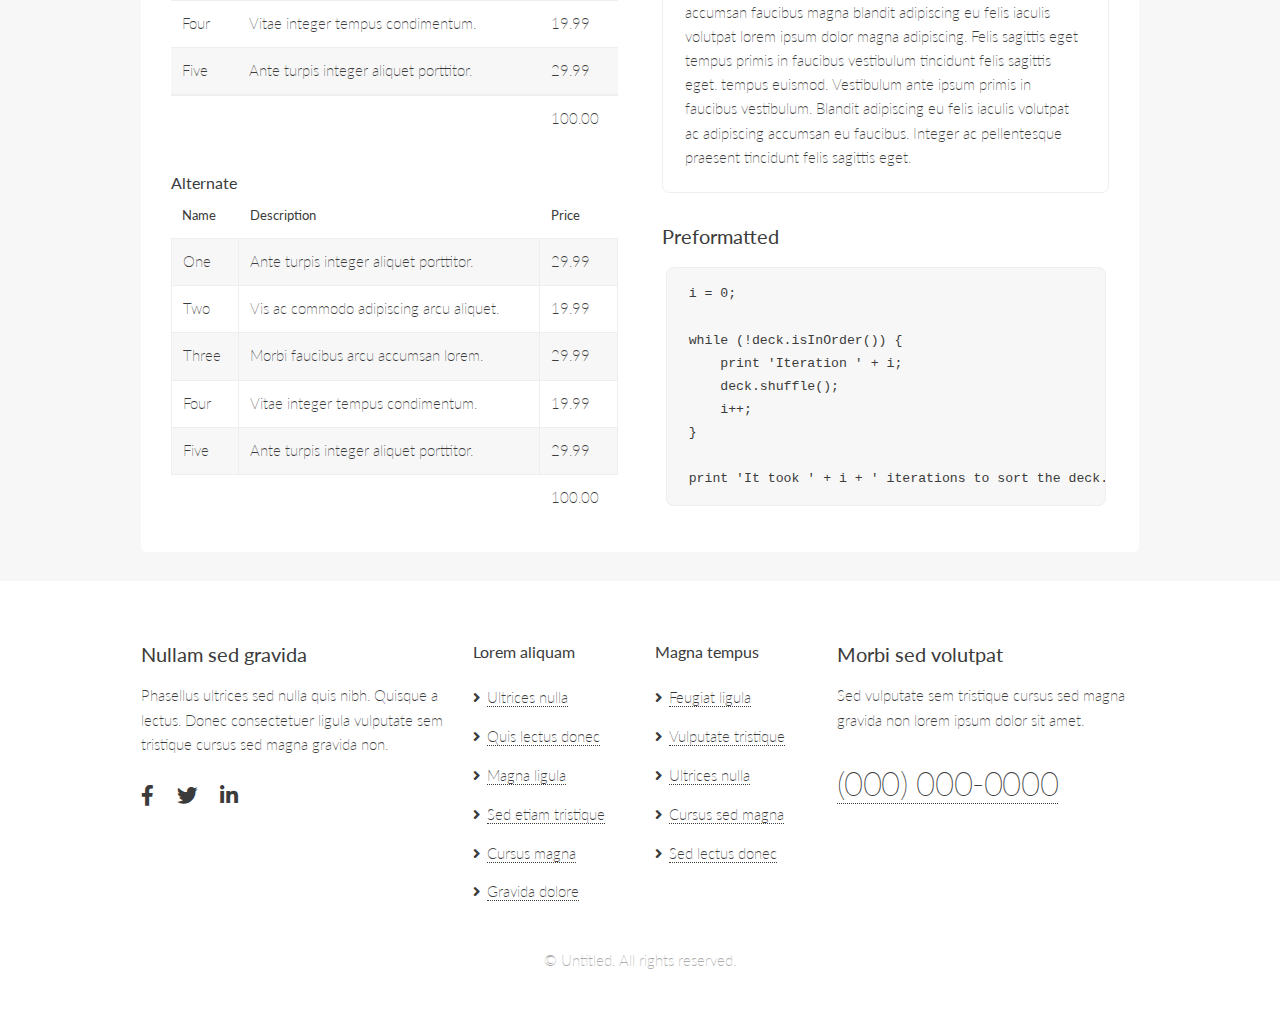
<file: elements.html>
<!DOCTYPE HTML>
<!--
	Hypothesis by Pixelarity
	pixelarity.com | hello@pixelarity.com
	License: pixelarity.com/license
-->
<html>
	<head>
		<title>Untitled</title>
		<meta charset="utf-8" />
		<meta name="viewport" content="width=device-width, initial-scale=1, user-scalable=no" />
		<link rel="stylesheet" href="assets/css/main.css" />
	</head>
	<body class="is-preload">

		<!-- Wrapper -->
			<div id="wrapper">

				<!-- Header -->
					<header id="header">

						<!-- Logo -->
							<div class="logo">
								<a href="index.html"><strong>Hypothesis</strong> <span class="extra">by Pixelarity</span></a>
							</div>

						<!-- Nav -->
							<nav id="nav">
								<ul>
									<li><a href="index.html">Home</a></li>
									<li>
										<a href="#" class="icon solid fa-angle-down">Dropdown</a>
										<ul>
											<li><a href="#">Option One</a></li>
											<li><a href="#">Option Two</a></li>
											<li><a href="#">Option Three</a></li>
											<li>
												<a href="#">Submenu</a>
												<ul>
													<li><a href="#">Option One</a></li>
													<li><a href="#">Option Two</a></li>
													<li><a href="#">Option Three</a></li>
													<li><a href="#">Option Four</a></li>
												</ul>
											</li>
										</ul>
									</li>
									<li><a href="generic.html">Generic</a></li>
									<li class="current"><a href="elements.html">Elements</a></li>
								</ul>
							</nav>

					</header>

				<!-- Section -->
					<section id="one" class="main alt">
						<header class="accent1">
							<h1>Elements Page</h1>
							<p>Ipsum dolor lorem feugiat magna neque egestas augue eu vulpu magna erat. Aliquam erat volutpat. Nam dui mi tincidunt.</p>
						</header>
						<div class="inner alt">
							<div class="content">

								<div class="row gtr-200">
									<div class="col-6 col-12-medium">

										<!-- Text stuff -->
											<h3>Text</h3>
											<p>This is <b>bold</b> and this is <strong>strong</strong>. This is <i>italic</i> and this is <em>emphasized</em>.
											This is <sup>superscript</sup> text and this is <sub>subscript</sub> text.
											This is <u>underlined</u> and this is code: <code>for (;;) { ... }</code>.
											Finally, this is a <a href="#">link</a>.</p>
											<hr />
											<h2>Heading Level 2</h2>
											<h3>Heading Level 3</h3>
											<h4>Heading Level 4</h4>
											<h5>Heading Level 5</h5>
											<h6>Heading Level 6</h6>
											<hr />
											<header>
												<h2>Heading with a Subtitle</h2>
												<p>Lorem ipsum dolor sit amet nullam id egestas</p>
											</header>
											<p>Nunc lacinia ante nunc ac lobortis. Interdum adipiscing gravida odio porttitor sem non mi integer non faucibus ornare mi ut ante amet placerat aliquet. Volutpat eu sed ante lacinia sapien lorem accumsan varius montes viverra nibh in adipiscing blandit tempus accumsan.</p>
											<header>
												<h3>Heading with a Subtitle</h3>
												<p>Lorem ipsum dolor sit amet nullam id egestas</p>
											</header>
											<p>Nunc lacinia ante nunc ac lobortis. Interdum adipiscing gravida odio porttitor sem non mi integer non faucibus ornare mi ut ante amet placerat aliquet. Volutpat eu sed ante lacinia sapien lorem accumsan varius montes viverra nibh in adipiscing blandit tempus accumsan.</p>
											<header>
												<h4>Heading with a Subtitle</h4>
												<p>Lorem ipsum dolor sit amet nullam id egestas</p>
											</header>
											<p>Nunc lacinia ante nunc ac lobortis. Interdum adipiscing gravida odio porttitor sem non mi integer non faucibus ornare mi ut ante amet placerat aliquet. Volutpat eu sed ante lacinia sapien lorem accumsan varius montes viverra nibh in adipiscing blandit tempus accumsan.</p>

										<!-- Lists -->
											<h3>Lists</h3>
											<div class="row">
												<div class="col-6 col-12-small">

													<h4>Unordered</h4>
													<ul>
														<li>Dolor pulvinar sed etiam.</li>
														<li>Sagittis lorem eleifend.</li>
														<li>Felis enim dolore viverra.</li>
													</ul>

													<h4>Alternate</h4>
													<ul class="alt">
														<li>Dolor pulvinar sed etiam.</li>
														<li>Sagittis adipiscing eleifend.</li>
														<li>Felis enim feugiat viverra.</li>
													</ul>

												</div>
												<div class="col-6 col-12-small">

													<h4>Ordered</h4>
													<ol>
														<li>Dolor etiam magna etiam.</li>
														<li>Etiam at lorem sed viverra.</li>
														<li>Felis magna dolore aliquam.</li>
														<li>Dolor pulvinar magna etiam.</li>
														<li>Etiam vel lorem sed viverra.</li>
														<li>Felis feugiat amet dolore.</li>
													</ol>

													<h4>Icons</h4>
													<ul class="icons">
														<li><a href="#" class="icon brands fa-twitter"><span class="label">Twitter</span></a></li>
														<li><a href="#" class="icon brands fa-facebook-f"><span class="label">Facebook</span></a></li>
														<li><a href="#" class="icon brands fa-instagram"><span class="label">Instagram</span></a></li>
														<li><a href="#" class="icon brands fa-github"><span class="label">Github</span></a></li>
														<li><a href="#" class="icon brands fa-dribbble"><span class="label">Dribbble</span></a></li>
													</ul>

												</div>
											</div>
											<h4>Definition</h4>
											<dl>
												<dt>One</dt>
												<dd>
													<p>Lorem ipsum dolor vestibulum ante ipsum primis in faucibus vestibulum. Blandit adipiscing eu felis iaculis volutpat ac adipiscing accumsan eu faucibus magna etiam.</p>
												</dd>
												<dt>Two</dt>
												<dd>
													<p>Lorem ipsum dolor vestibulum ante ipsum primis in faucibus vestibulum. Blandit adipiscing eu felis iaculis volutpat ac adipiscing accumsan eu faucibus magna etiam.</p>
												</dd>
												<dt>Three</dt>
												<dd>
													<p>Lorem ipsum dolor vestibulum ante ipsum primis in faucibus vestibulum. Blandit adipiscing eu felis iaculis volutpat ac adipiscing accumsan eu faucibus magna etiam.</p>
												</dd>
											</dl>

											<h4>Actions</h4>
											<ul class="actions">
												<li><a href="#" class="button primary">Primary</a></li>
												<li><a href="#" class="button">Default</a></li>
											</ul>
											<ul class="actions small">
												<li><a href="#" class="button primary small">Small</a></li>
												<li><a href="#" class="button small">Small</a></li>
											</ul>
											<div class="row">
												<div class="col-6 col-12-small">
													<ul class="actions stacked">
														<li><a href="#" class="button primary">Default</a></li>
														<li><a href="#" class="button">Default</a></li>
													</ul>
												</div>
												<div class="col-6 col-12-small">
													<ul class="actions stacked">
														<li><a href="#" class="button primary small">Small</a></li>
														<li><a href="#" class="button small">Small</a></li>
													</ul>
												</div>
											</div>
											<div class="row">
												<div class="col-6 col-12-small">
													<ul class="actions stacked">
														<li><a href="#" class="button primary fit">Default</a></li>
														<li><a href="#" class="button fit">Default</a></li>
													</ul>
												</div>
												<div class="col-6 col-12-small">
													<ul class="actions stacked">
														<li><a href="#" class="button primary small fit">Small</a></li>
														<li><a href="#" class="button small fit">Small</a></li>
													</ul>
												</div>
											</div>

										<!-- Blockquote -->
											<h3>Blockquote</h3>
											<blockquote>Fringilla nisl. Donec accumsan interdum nisi, quis tincidunt felis sagittis eget tempus euismod. Vestibulum ante ipsum primis in faucibus vestibulum. Blandit adipiscing eu felis iaculis volutpat ac adipiscing accumsan faucibus. Vestibulum ante ipsum primis in faucibus vestibulum. Blandit adipiscing eu felis.</blockquote>

										<!-- Table -->
											<h3>Table</h3>

											<h4>Default</h4>
											<div class="table-wrapper">
												<table>
													<thead>
														<tr>
															<th>Name</th>
															<th>Description</th>
															<th>Price</th>
														</tr>
													</thead>
													<tbody>
														<tr>
															<td>One</td>
															<td>Ante turpis integer aliquet porttitor.</td>
															<td>29.99</td>
														</tr>
														<tr>
															<td>Two</td>
															<td>Vis ac commodo adipiscing arcu aliquet.</td>
															<td>19.99</td>
														</tr>
														<tr>
															<td>Three</td>
															<td> Morbi faucibus arcu accumsan lorem.</td>
															<td>29.99</td>
														</tr>
														<tr>
															<td>Four</td>
															<td>Vitae integer tempus condimentum.</td>
															<td>19.99</td>
														</tr>
														<tr>
															<td>Five</td>
															<td>Ante turpis integer aliquet porttitor.</td>
															<td>29.99</td>
														</tr>
													</tbody>
													<tfoot>
														<tr>
															<td colspan="2"></td>
															<td>100.00</td>
														</tr>
													</tfoot>
												</table>
											</div>

											<h4>Alternate</h4>
											<div class="table-wrapper">
												<table class="alt">
													<thead>
														<tr>
															<th>Name</th>
															<th>Description</th>
															<th>Price</th>
														</tr>
													</thead>
													<tbody>
														<tr>
															<td>One</td>
															<td>Ante turpis integer aliquet porttitor.</td>
															<td>29.99</td>
														</tr>
														<tr>
															<td>Two</td>
															<td>Vis ac commodo adipiscing arcu aliquet.</td>
															<td>19.99</td>
														</tr>
														<tr>
															<td>Three</td>
															<td> Morbi faucibus arcu accumsan lorem.</td>
															<td>29.99</td>
														</tr>
														<tr>
															<td>Four</td>
															<td>Vitae integer tempus condimentum.</td>
															<td>19.99</td>
														</tr>
														<tr>
															<td>Five</td>
															<td>Ante turpis integer aliquet porttitor.</td>
															<td>29.99</td>
														</tr>
													</tbody>
													<tfoot>
														<tr>
															<td colspan="2"></td>
															<td>100.00</td>
														</tr>
													</tfoot>
												</table>
											</div>

									</div>
									<div class="col-6 col-12-medium">

										<!-- Buttons -->
											<h3>Buttons</h3>
											<ul class="actions">
												<li><a href="#" class="button primary">Primary</a></li>
												<li><a href="#" class="button">Default</a></li>
											</ul>
											<ul class="actions">
												<li><a href="#" class="button primary large">Large</a></li>
												<li><a href="#" class="button">Default</a></li>
												<li><a href="#" class="button small">Small</a></li>
											</ul>
											<ul class="actions fit">
												<li><a href="#" class="button primary fit">Fit</a></li>
												<li><a href="#" class="button fit">Fit</a></li>
											</ul>
											<ul class="actions fit small">
												<li><a href="#" class="button primary fit small">Fit + Small</a></li>
												<li><a href="#" class="button fit small">Fit + Small</a></li>
											</ul>
											<ul class="actions">
												<li><a href="#" class="button primary icon solid fa-search">Icon</a></li>
												<li><a href="#" class="button icon solid fa-download">Icon</a></li>
											</ul>
											<ul class="actions">
												<li><span class="button primary disabled">Primary</span></li>
												<li><span class="button disabled">Default</span></li>
											</ul>

										<!-- Form -->
											<h3>Form</h3>

											<form method="post" action="#">
												<div class="row gtr-uniform">
													<div class="col-6 col-12-xsmall">
														<input type="text" name="demo-name" id="demo-name" value="" placeholder="Name" />
													</div>
													<div class="col-6 col-12-xsmall">
														<input type="email" name="demo-email" id="demo-email" value="" placeholder="Email" />
													</div>
													<!-- Break -->
													<div class="col-12">
														<select name="demo-category" id="demo-category">
															<option value="">- Category -</option>
															<option value="1">Manufacturing</option>
															<option value="1">Shipping</option>
															<option value="1">Administration</option>
															<option value="1">Human Resources</option>
														</select>
													</div>
													<!-- Break -->
													<div class="col-4 col-12-small">
														<input type="radio" id="demo-priority-low" name="demo-priority" checked>
														<label for="demo-priority-low">Low</label>
													</div>
													<div class="col-4 col-12-small">
														<input type="radio" id="demo-priority-normal" name="demo-priority">
														<label for="demo-priority-normal">Normal</label>
													</div>
													<div class="col-4 col-12-small">
														<input type="radio" id="demo-priority-high" name="demo-priority">
														<label for="demo-priority-high">High</label>
													</div>
													<!-- Break -->
													<div class="col-6 col-12-small">
														<input type="checkbox" id="demo-copy" name="demo-copy">
														<label for="demo-copy">Email me a copy</label>
													</div>
													<div class="col-6 col-12-small">
														<input type="checkbox" id="demo-human" name="demo-human" checked>
														<label for="demo-human">I am a human</label>
													</div>
													<!-- Break -->
													<div class="col-12">
														<textarea name="demo-message" id="demo-message" placeholder="Enter your message" rows="6"></textarea>
													</div>
													<!-- Break -->
													<div class="col-12">
														<ul class="actions">
															<li><input type="submit" value="Send Message" class="primary" /></li>
															<li><input type="reset" value="Reset" /></li>
														</ul>
													</div>
												</div>
											</form>

											<hr />

											<form method="post" action="#">
												<div class="row gtr-uniform">
													<div class="col-9 col-12-small">
														<input type="text" name="query" id="query" value="" placeholder="Query" />
													</div>
													<div class="col-3 col-12-small">
														<input type="submit" value="Search" class="fit" />
													</div>
												</div>
											</form>

										<!-- Image -->
											<h3>Image</h3>

											<h4>Fit</h4>
											<span class="image fit"><img src="images/pic04.jpg" alt="" /></span>
											<div class="box alt">
												<div class="row gtr-50 gtr-uniform">
													<div class="col-4"><span class="image fit"><img src="images/pic01.jpg" alt="" /></span></div>
													<div class="col-4"><span class="image fit"><img src="images/pic02.jpg" alt="" /></span></div>
													<div class="col-4"><span class="image fit"><img src="images/pic03.jpg" alt="" /></span></div>
													<!-- Break -->
													<div class="col-4"><span class="image fit"><img src="images/pic03.jpg" alt="" /></span></div>
													<div class="col-4"><span class="image fit"><img src="images/pic01.jpg" alt="" /></span></div>
													<div class="col-4"><span class="image fit"><img src="images/pic02.jpg" alt="" /></span></div>
													<!-- Break -->
													<div class="col-4"><span class="image fit"><img src="images/pic02.jpg" alt="" /></span></div>
													<div class="col-4"><span class="image fit"><img src="images/pic03.jpg" alt="" /></span></div>
													<div class="col-4"><span class="image fit"><img src="images/pic01.jpg" alt="" /></span></div>
												</div>
											</div>

											<h4>Left &amp; Right</h4>
											<p><span class="image left"><img src="images/pic02.jpg" alt="" /></span>Lorem ipsum dolor sit accumsan interdum nisi, quis tincidunt felis sagittis eget. tempus euismod. Vestibulum ante ipsum primis in faucibus vestibulum. Blandit adipiscing eu felis iaculis volutpat ac adipiscing accumsan eu faucibus. Integer ac pellentesque praesent tincidunt felis sagittis eget. tempus euismod. Vestibulum ante ipsum primis sagittis eget. tempus euismod. Vestibulum ante ipsum primis in faucibus vestibulum. Blandit adipiscing eu felis iaculis volutpat ac adipiscing accumsan eu faucibus. Integer ac pellentesque praesent tincidunt felis sagittis eget. tempus euismod. Vestibulum ante ipsum primis in faucibus vestibulum. Blandit adipiscing eu felis iaculis volutpat ac adipiscing accumsan eu faucibus.</p>
											<p><span class="image right"><img src="images/pic03.jpg" alt="" /></span>Lorem ipsum dolor sit accumsan interdum nisi, quis tincidunt felis sagittis eget. tempus euismod. Vestibulum ante ipsum primis in faucibus vestibulum. Blandit adipiscing eu felis iaculis volutpat ac adipiscing accumsan eu faucibus. Integer ac pellentesque praesent tincidunt felis sagittis eget. tempus euismod. Vestibulum ante ipsum primis sagittis eget. tempus euismod. Vestibulum ante ipsum primis in faucibus vestibulum. Blandit adipiscing eu felis iaculis volutpat ac adipiscing accumsan eu faucibus. Integer ac pellentesque praesent tincidunt felis sagittis eget. tempus euismod. Vestibulum ante ipsum primis in faucibus vestibulum. Blandit adipiscing eu felis iaculis volutpat ac adipiscing accumsan eu faucibus.</p>

										<!-- Box -->
											<h3>Box</h3>
											<div class="box">
												<p>Felis sagittis eget tempus primis in faucibus vestibulum tincidunt felis sagittis eget. tempus euismod. Vestibulum ante ipsum primis in faucibus vestibulum. Blandit adipiscing eu felis iaculis volutpat ac adipiscing accumsan eu faucibus. Integer ac pellentesque praesent tincidunt felis sagittis eget. tempus euismod. Vestibulum ante ipsum primis in faucibus vestibulum. Blandit adipiscing eu felis iaculis volutpat ac adipiscing accumsan faucibus magna blandit adipiscing eu felis iaculis volutpat lorem ipsum dolor magna adipiscing. Felis sagittis eget tempus primis in faucibus vestibulum tincidunt felis sagittis eget. tempus euismod. Vestibulum ante ipsum primis in faucibus vestibulum. Blandit adipiscing eu felis iaculis volutpat ac adipiscing accumsan eu faucibus. Integer ac pellentesque praesent tincidunt felis sagittis eget.</p>
											</div>

										<!-- Preformatted Code -->
											<h3>Preformatted</h3>
											<pre><code>i = 0;

while (!deck.isInOrder()) {
    print 'Iteration ' + i;
    deck.shuffle();
    i++;
}

print 'It took ' + i + ' iterations to sort the deck.';
</code></pre>

									</div>
								</div>

							</div>
						</div>
					</section>

				<!-- Footer -->
					<footer id="footer">
						<div class="inner">
							<section>
								<h3>Nullam sed gravida</h3>
								<p>Phasellus ultrices sed nulla quis nibh. Quisque a lectus. Donec consectetuer ligula vulputate sem tristique cursus sed magna gravida non.</p>
								<ul class="icons">
									<li><a href="#" class="icon brands fa-facebook-f"><span class="label">Facebook</span></a></li>
									<li><a href="#" class="icon brands fa-twitter"><span class="label">Twitter</span></a></li>
									<li><a href="#" class="icon brands fa-linkedin-in"><span class="label">LinkedIn</span></a></li>
								</ul>
							</section>
							<section class="narrow">
								<h4>Lorem aliquam</h4>
								<ul class="links">
									<li><a href="#">Ultrices nulla</a></li>
									<li><a href="#">Quis lectus donec</a></li>
									<li><a href="#">Magna ligula</a></li>
									<li><a href="#">Sed etiam tristique</a></li>
									<li><a href="#">Cursus magna</a></li>
									<li><a href="#">Gravida dolore</a></li>
								</ul>
							</section>
							<section class="narrow">
								<h4>Magna tempus</h4>
								<ul class="links">
									<li><a href="#">Feugiat ligula</a></li>
									<li><a href="#">Vulputate tristique</a></li>
									<li><a href="#">Ultrices nulla</a></li>
									<li><a href="#">Cursus sed magna</a></li>
									<li><a href="#">Sed lectus donec</a></li>
								</ul>
							</section>
							<section>
								<h3>Morbi sed volutpat</h3>
								<p>Sed vulputate sem tristique cursus sed magna gravida non lorem ipsum dolor sit amet.<p>
								<p><a href="#" class="major">(000) 000-0000</a></p>
							</section>
						</div>
						<div class="copyright">
							<p>&copy; Untitled. All rights reserved.</p>
						</div>
					</footer>

			</div>

		<!-- Scripts -->
			<script src="assets/js/jquery.min.js"></script>
			<script src="assets/js/jquery.dropotron.min.js"></script>
			<script src="assets/js/jquery.selectorr.min.js"></script>
			<script src="assets/js/jquery.scrollex.min.js"></script>
			<script src="assets/js/jquery.scrolly.min.js"></script>
			<script src="assets/js/browser.min.js"></script>
			<script src="assets/js/breakpoints.min.js"></script>
			<script src="assets/js/util.js"></script>
			<script src="assets/js/main.js"></script>

	</body>
</html>
</file>
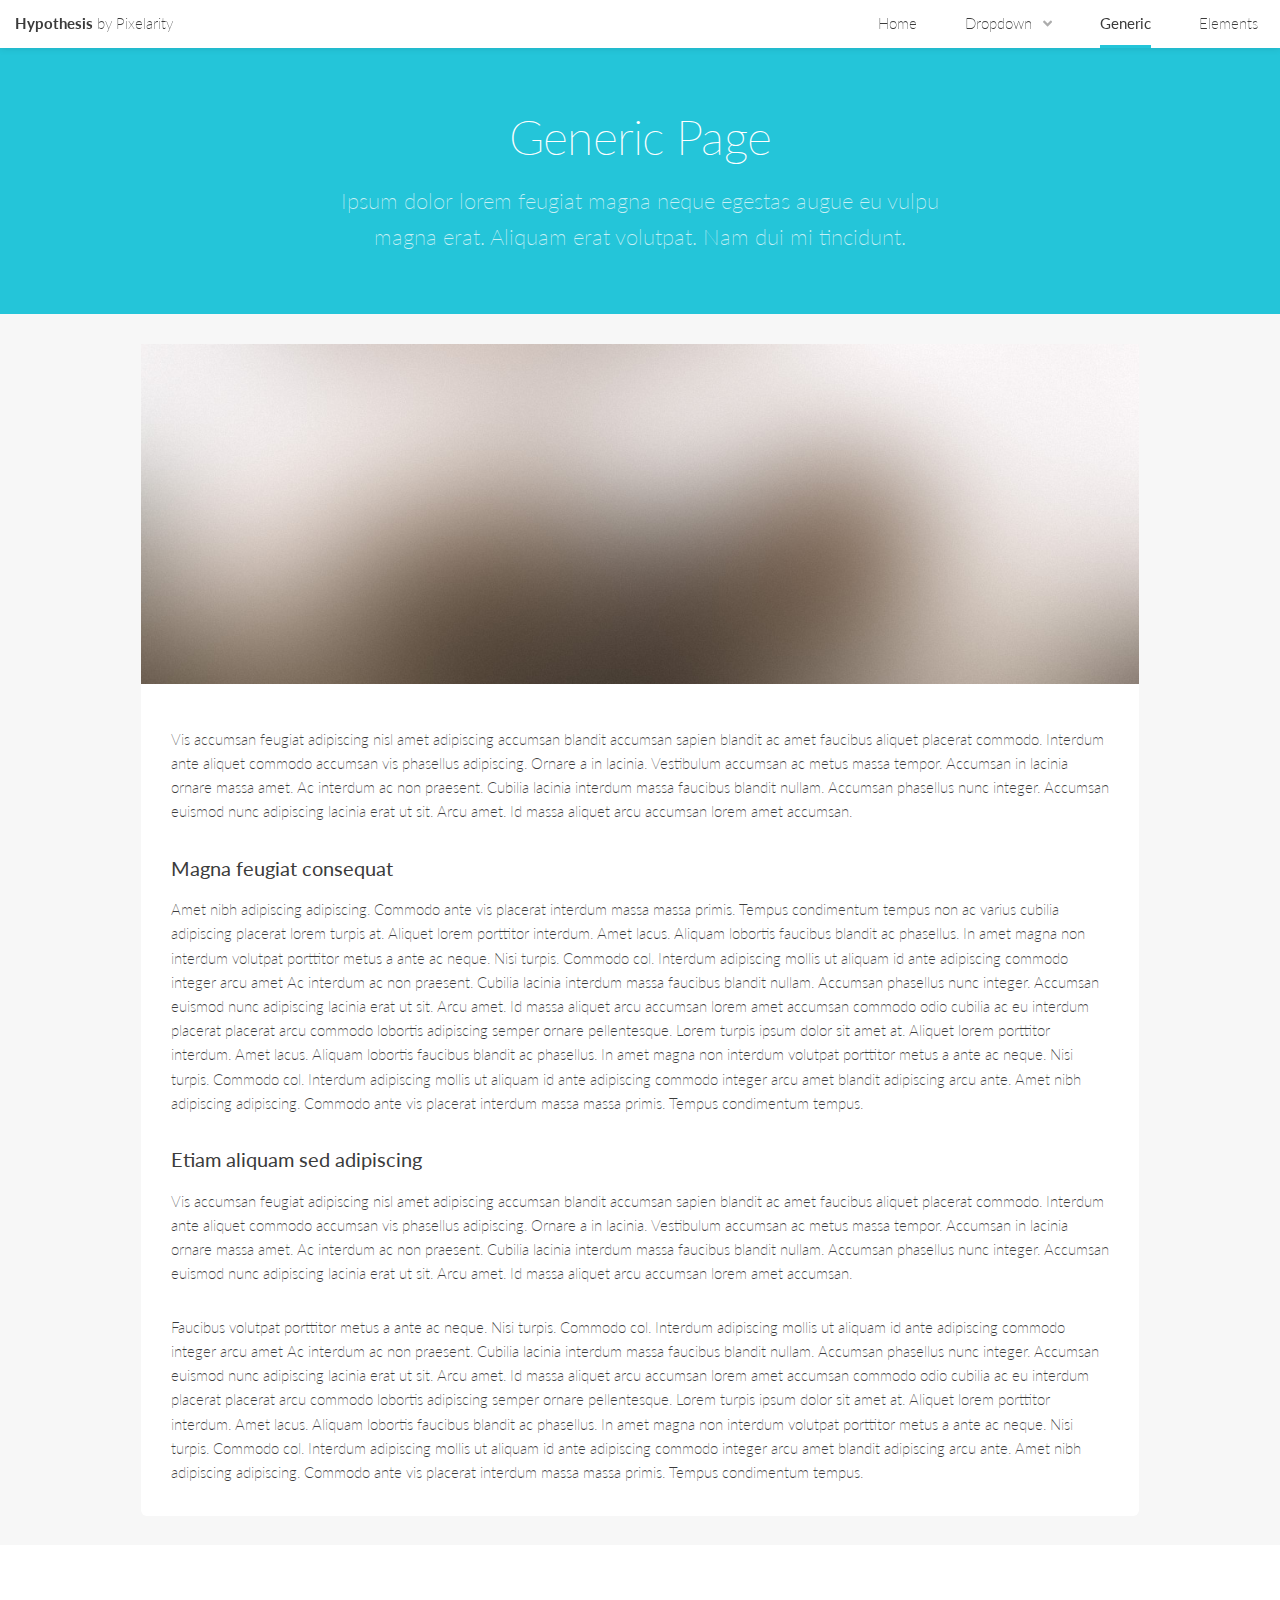
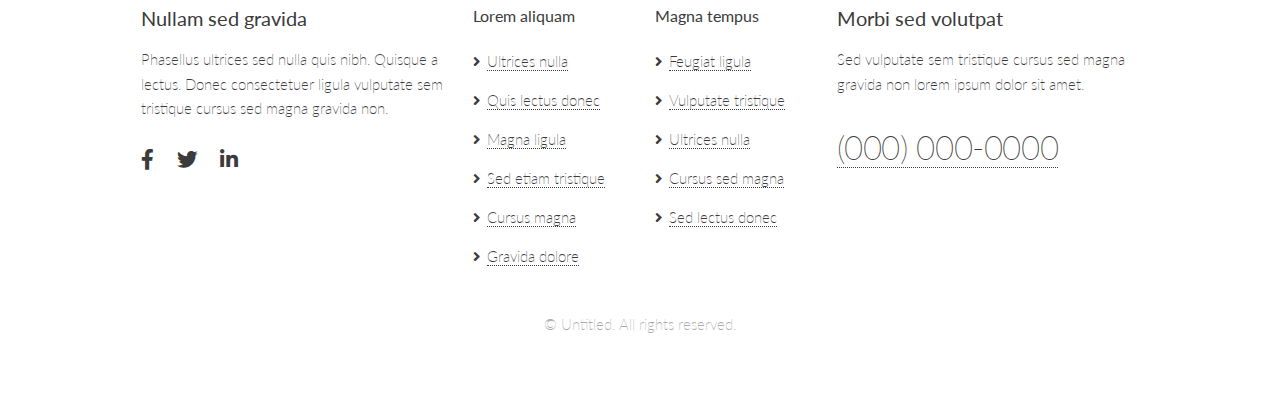
<file: generic.html>
<!DOCTYPE HTML>
<!--
	Hypothesis by Pixelarity
	pixelarity.com | hello@pixelarity.com
	License: pixelarity.com/license
-->
<html>
	<head>
		<title>Untitled</title>
		<meta charset="utf-8" />
		<meta name="viewport" content="width=device-width, initial-scale=1, user-scalable=no" />
		<link rel="stylesheet" href="assets/css/main.css" />
	</head>
	<body class="is-preload">

		<!-- Wrapper -->
			<div id="wrapper">

				<!-- Header -->
					<header id="header">

						<!-- Logo -->
							<div class="logo">
								<a href="index.html"><strong>Hypothesis</strong> <span class="extra">by Pixelarity</span></a>
							</div>

						<!-- Nav -->
							<nav id="nav">
								<ul>
									<li><a href="index.html">Home</a></li>
									<li>
										<a href="#" class="icon solid fa-angle-down">Dropdown</a>
										<ul>
											<li><a href="#">Option One</a></li>
											<li><a href="#">Option Two</a></li>
											<li><a href="#">Option Three</a></li>
											<li>
												<a href="#">Submenu</a>
												<ul>
													<li><a href="#">Option One</a></li>
													<li><a href="#">Option Two</a></li>
													<li><a href="#">Option Three</a></li>
													<li><a href="#">Option Four</a></li>
												</ul>
											</li>
										</ul>
									</li>
									<li class="current"><a href="generic.html">Generic</a></li>
									<li><a href="elements.html">Elements</a></li>
								</ul>
							</nav>

					</header>

				<!-- Section -->
					<section id="one" class="main alt">
						<header class="accent1">
							<h1>Generic Page</h1>
							<p>Ipsum dolor lorem feugiat magna neque egestas augue eu vulpu magna erat. Aliquam erat volutpat. Nam dui mi tincidunt.</p>
						</header>
						<div class="inner alt">
							<div class="content">
								<span class="image main"><img src="images/pic04.jpg" alt="" /></span>
								<p>Vis accumsan feugiat adipiscing nisl amet adipiscing accumsan blandit accumsan sapien blandit ac amet faucibus aliquet placerat commodo. Interdum ante aliquet commodo accumsan vis phasellus adipiscing. Ornare a in lacinia. Vestibulum accumsan ac metus massa tempor. Accumsan in lacinia ornare massa amet. Ac interdum ac non praesent. Cubilia lacinia interdum massa faucibus blandit nullam. Accumsan phasellus nunc integer. Accumsan euismod nunc adipiscing lacinia erat ut sit. Arcu amet. Id massa aliquet arcu accumsan lorem amet accumsan.</p>
								<h3>Magna feugiat consequat</h3>
								<p>Amet nibh adipiscing adipiscing. Commodo ante vis placerat interdum massa massa primis. Tempus condimentum tempus non ac varius cubilia adipiscing placerat lorem turpis at. Aliquet lorem porttitor interdum. Amet lacus. Aliquam lobortis faucibus blandit ac phasellus. In amet magna non interdum volutpat porttitor metus a ante ac neque. Nisi turpis. Commodo col. Interdum adipiscing mollis ut aliquam id ante adipiscing commodo integer arcu amet Ac interdum ac non praesent. Cubilia lacinia interdum massa faucibus blandit nullam. Accumsan phasellus nunc integer. Accumsan euismod nunc adipiscing lacinia erat ut sit. Arcu amet. Id massa aliquet arcu accumsan lorem amet accumsan commodo odio cubilia ac eu interdum placerat placerat arcu commodo lobortis adipiscing semper ornare pellentesque. Lorem turpis ipsum dolor sit amet at. Aliquet lorem porttitor interdum. Amet lacus. Aliquam lobortis faucibus blandit ac phasellus. In amet magna non interdum volutpat porttitor metus a ante ac neque. Nisi turpis. Commodo col. Interdum adipiscing mollis ut aliquam id ante adipiscing commodo integer arcu amet blandit adipiscing arcu ante. Amet nibh adipiscing adipiscing. Commodo ante vis placerat interdum massa massa primis. Tempus condimentum tempus.</p>
								<h3>Etiam aliquam sed adipiscing</h3>
								<p>Vis accumsan feugiat adipiscing nisl amet adipiscing accumsan blandit accumsan sapien blandit ac amet faucibus aliquet placerat commodo. Interdum ante aliquet commodo accumsan vis phasellus adipiscing. Ornare a in lacinia. Vestibulum accumsan ac metus massa tempor. Accumsan in lacinia ornare massa amet. Ac interdum ac non praesent. Cubilia lacinia interdum massa faucibus blandit nullam. Accumsan phasellus nunc integer. Accumsan euismod nunc adipiscing lacinia erat ut sit. Arcu amet. Id massa aliquet arcu accumsan lorem amet accumsan.</p>
								<p>Faucibus volutpat porttitor metus a ante ac neque. Nisi turpis. Commodo col. Interdum adipiscing mollis ut aliquam id ante adipiscing commodo integer arcu amet Ac interdum ac non praesent. Cubilia lacinia interdum massa faucibus blandit nullam. Accumsan phasellus nunc integer. Accumsan euismod nunc adipiscing lacinia erat ut sit. Arcu amet. Id massa aliquet arcu accumsan lorem amet accumsan commodo odio cubilia ac eu interdum placerat placerat arcu commodo lobortis adipiscing semper ornare pellentesque. Lorem turpis ipsum dolor sit amet at. Aliquet lorem porttitor interdum. Amet lacus. Aliquam lobortis faucibus blandit ac phasellus. In amet magna non interdum volutpat porttitor metus a ante ac neque. Nisi turpis. Commodo col. Interdum adipiscing mollis ut aliquam id ante adipiscing commodo integer arcu amet blandit adipiscing arcu ante. Amet nibh adipiscing adipiscing. Commodo ante vis placerat interdum massa massa primis. Tempus condimentum tempus.</p>
							</div>
						</div>
					</section>

				<!-- Footer -->
					<footer id="footer">
						<div class="inner">
							<section>
								<h3>Nullam sed gravida</h3>
								<p>Phasellus ultrices sed nulla quis nibh. Quisque a lectus. Donec consectetuer ligula vulputate sem tristique cursus sed magna gravida non.</p>
								<ul class="icons">
									<li><a href="#" class="icon brands fa-facebook-f"><span class="label">Facebook</span></a></li>
									<li><a href="#" class="icon brands fa-twitter"><span class="label">Twitter</span></a></li>
									<li><a href="#" class="icon brands fa-linkedin-in"><span class="label">LinkedIn</span></a></li>
								</ul>
							</section>
							<section class="narrow">
								<h4>Lorem aliquam</h4>
								<ul class="links">
									<li><a href="#">Ultrices nulla</a></li>
									<li><a href="#">Quis lectus donec</a></li>
									<li><a href="#">Magna ligula</a></li>
									<li><a href="#">Sed etiam tristique</a></li>
									<li><a href="#">Cursus magna</a></li>
									<li><a href="#">Gravida dolore</a></li>
								</ul>
							</section>
							<section class="narrow">
								<h4>Magna tempus</h4>
								<ul class="links">
									<li><a href="#">Feugiat ligula</a></li>
									<li><a href="#">Vulputate tristique</a></li>
									<li><a href="#">Ultrices nulla</a></li>
									<li><a href="#">Cursus sed magna</a></li>
									<li><a href="#">Sed lectus donec</a></li>
								</ul>
							</section>
							<section>
								<h3>Morbi sed volutpat</h3>
								<p>Sed vulputate sem tristique cursus sed magna gravida non lorem ipsum dolor sit amet.<p>
								<p><a href="#" class="major">(000) 000-0000</a></p>
							</section>
						</div>
						<div class="copyright">
							<p>&copy; Untitled. All rights reserved.</p>
						</div>
					</footer>

			</div>

		<!-- Scripts -->
			<script src="assets/js/jquery.min.js"></script>
			<script src="assets/js/jquery.dropotron.min.js"></script>
			<script src="assets/js/jquery.selectorr.min.js"></script>
			<script src="assets/js/jquery.scrollex.min.js"></script>
			<script src="assets/js/jquery.scrolly.min.js"></script>
			<script src="assets/js/browser.min.js"></script>
			<script src="assets/js/breakpoints.min.js"></script>
			<script src="assets/js/util.js"></script>
			<script src="assets/js/main.js"></script>

	</body>
</html>
</file>
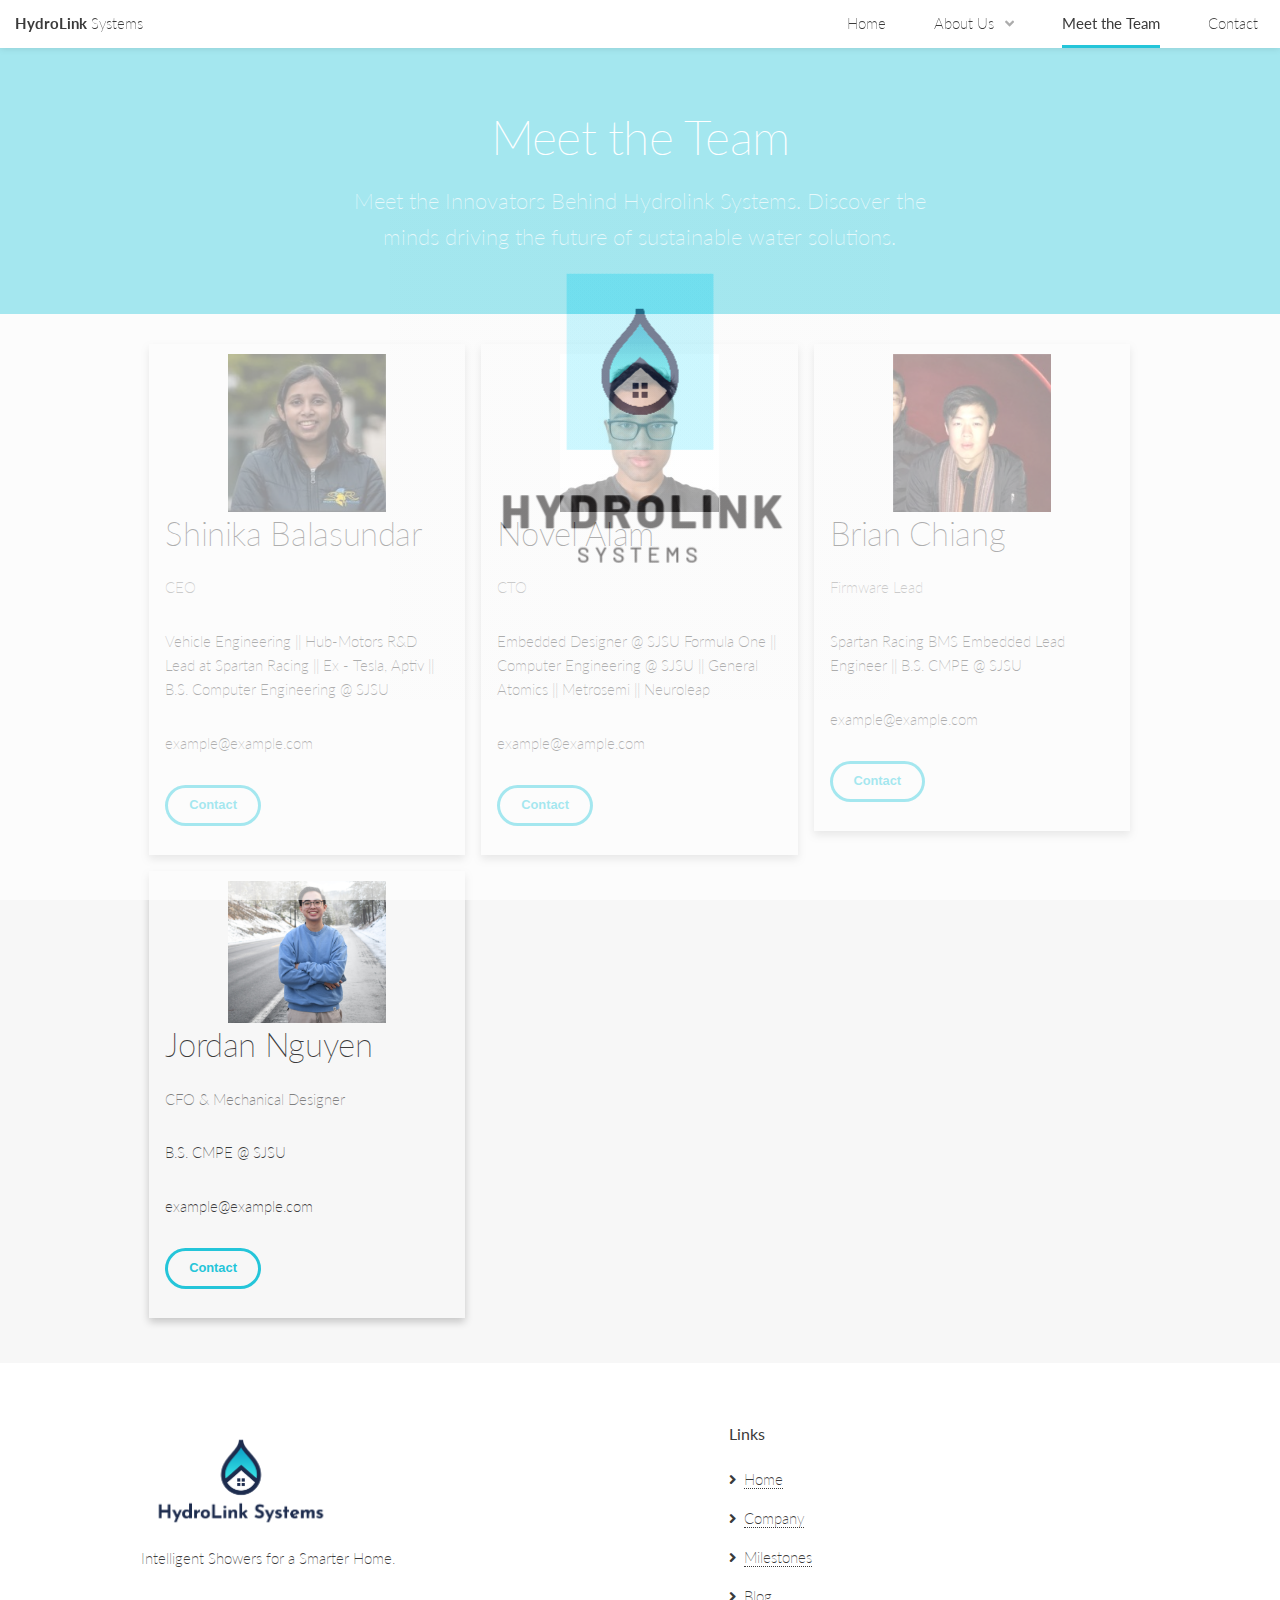
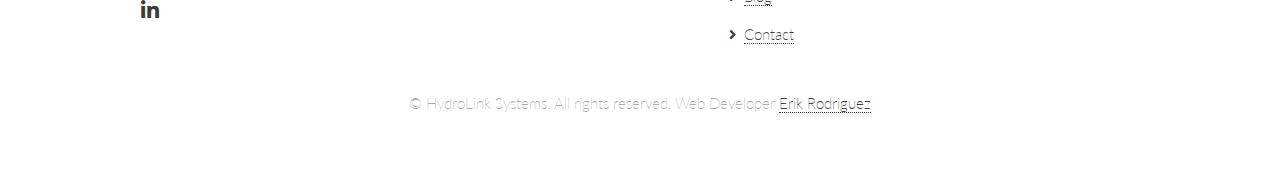
<file: meet_the_team.html>
<!DOCTYPE HTML>
<!--
	Hypothesis by Pixelarity
	pixelarity.com | hello@pixelarity.com
	License: pixelarity.com/license
-->
<html>
	<head>
		<title>Meet the Team</title>
		<meta charset="utf-8" />
		<meta name="viewport" content="width=device-width, initial-scale=1, user-scalable=no" />
		<link rel="stylesheet" href="assets/css/main.css" />
	</head>
	<div id="preloader"></div>
	<body class="is-preload">

		<!-- Wrapper -->
			<div id="wrapper">

				<!-- Header -->
					<header id="header">

						<!-- Logo -->
							<div class="logo">
								<a href="index.html"><strong>HydroLink</strong> <span class="extra">Systems</span></a>
							</div>

						<!-- Nav -->
						<nav id="nav">
							<ul>
								<li><a href="index.html">Home</a></li>
								<li>
									<a href="#" class="icon solid fa-angle-down">About Us</a>
									<ul>
										<li><a href="company.html">Company</a></li>
										<li><a href="milestones.html">Milestones</a></li>
										<li><a href="blog.html">Blog</a></li>
										<li>
											<!-- <a href="#">Submenu</a>
											<ul>
												<li><a href="#">Option One</a></li>
												<li><a href="#">Option Two</a></li>
												<li><a href="#">Option Three</a></li>
												<li><a href="#">Option Four</a></li>
											</ul> -->
										</li>
									</ul>
								</li>
								<li class="current"><a href="meet_the_team.html">Meet the Team</a></li>
								<li><a href="contact.html">Contact</a></li>
								<!-- <li><a href="elements.html">Elements</a></li> -->
							</ul>
						</nav>

					</header>

				<!-- Section -->
					<section id="one" class="main alt">
						<header class="accent1">
							<h1>Meet the Team</h1>
							<p>Meet the Innovators Behind Hydrolink Systems. Discover the minds driving the future of sustainable water solutions.</p>
						</header>
						<!-- <div class="inner alt">
							<div class="content">
								<span class="image main"><img src="images/pic04.jpg" alt="" /></span>
								<p>Vis accumsan feugiat adipiscing nisl amet adipiscing accumsan blandit accumsan sapien blandit ac amet faucibus aliquet placerat commodo. Interdum ante aliquet commodo accumsan vis phasellus adipiscing. Ornare a in lacinia. Vestibulum accumsan ac metus massa tempor. Accumsan in lacinia ornare massa amet. Ac interdum ac non praesent. Cubilia lacinia interdum massa faucibus blandit nullam. Accumsan phasellus nunc integer. Accumsan euismod nunc adipiscing lacinia erat ut sit. Arcu amet. Id massa aliquet arcu accumsan lorem amet accumsan.</p>
								<h3>Magna feugiat consequat</h3>
								<p>Amet nibh adipiscing adipiscing. Commodo ante vis placerat interdum massa massa primis. Tempus condimentum tempus non ac varius cubilia adipiscing placerat lorem turpis at. Aliquet lorem porttitor interdum. Amet lacus. Aliquam lobortis faucibus blandit ac phasellus. In amet magna non interdum volutpat porttitor metus a ante ac neque. Nisi turpis. Commodo col. Interdum adipiscing mollis ut aliquam id ante adipiscing commodo integer arcu amet Ac interdum ac non praesent. Cubilia lacinia interdum massa faucibus blandit nullam. Accumsan phasellus nunc integer. Accumsan euismod nunc adipiscing lacinia erat ut sit. Arcu amet. Id massa aliquet arcu accumsan lorem amet accumsan commodo odio cubilia ac eu interdum placerat placerat arcu commodo lobortis adipiscing semper ornare pellentesque. Lorem turpis ipsum dolor sit amet at. Aliquet lorem porttitor interdum. Amet lacus. Aliquam lobortis faucibus blandit ac phasellus. In amet magna non interdum volutpat porttitor metus a ante ac neque. Nisi turpis. Commodo col. Interdum adipiscing mollis ut aliquam id ante adipiscing commodo integer arcu amet blandit adipiscing arcu ante. Amet nibh adipiscing adipiscing. Commodo ante vis placerat interdum massa massa primis. Tempus condimentum tempus.</p>
								<h3>Etiam aliquam sed adipiscing</h3>
								<p>Vis accumsan feugiat adipiscing nisl amet adipiscing accumsan blandit accumsan sapien blandit ac amet faucibus aliquet placerat commodo. Interdum ante aliquet commodo accumsan vis phasellus adipiscing. Ornare a in lacinia. Vestibulum accumsan ac metus massa tempor. Accumsan in lacinia ornare massa amet. Ac interdum ac non praesent. Cubilia lacinia interdum massa faucibus blandit nullam. Accumsan phasellus nunc integer. Accumsan euismod nunc adipiscing lacinia erat ut sit. Arcu amet. Id massa aliquet arcu accumsan lorem amet accumsan.</p>
								<p>Faucibus volutpat porttitor metus a ante ac neque. Nisi turpis. Commodo col. Interdum adipiscing mollis ut aliquam id ante adipiscing commodo integer arcu amet Ac interdum ac non praesent. Cubilia lacinia interdum massa faucibus blandit nullam. Accumsan phasellus nunc integer. Accumsan euismod nunc adipiscing lacinia erat ut sit. Arcu amet. Id massa aliquet arcu accumsan lorem amet accumsan commodo odio cubilia ac eu interdum placerat placerat arcu commodo lobortis adipiscing semper ornare pellentesque. Lorem turpis ipsum dolor sit amet at. Aliquet lorem porttitor interdum. Amet lacus. Aliquam lobortis faucibus blandit ac phasellus. In amet magna non interdum volutpat porttitor metus a ante ac neque. Nisi turpis. Commodo col. Interdum adipiscing mollis ut aliquam id ante adipiscing commodo integer arcu amet blandit adipiscing arcu ante. Amet nibh adipiscing adipiscing. Commodo ante vis placerat interdum massa massa primis. Tempus condimentum tempus.</p>
							</div>
						</div> -->
					</section>

					<section id="two" class="main alt">

					<div class="row inner alt">
						<div class="column">
						  <div class="card">
							<img src="images/team/ShinikaB.jpg" alt="Jane" style="width:50% ; display: block; margin-left: auto; margin-right: auto; padding-top: 10px;">
							<div class="container">
							  <h2>Shinika Balasundar</h2>
							  <p class="title">CEO</p>
							  <p>Vehicle Engineering || Hub-Motors R&D Lead at Spartan Racing || Ex - Tesla, Aptiv || B.S. Computer Engineering @ SJSU</p>
							  <p>example@example.com</p>
							  <p><button class="button">Contact</button></p>
							</div>
						  </div>
						</div>
					  
						<div class="column">
						  <div class="card">
							<img src="images/team/NovelA.jpg" alt="Jane" style="width:50% ; display: block; margin-left: auto; margin-right: auto; padding-top: 10px;">
							<div class="container">
							  <h2>Novel Alam</h2>
							  <p class="title">CTO</p>
							  <p>Embedded Designer @ SJSU Formula One || Computer Engineering @ SJSU || General Atomics || Metrosemi || Neuroleap</p>
							  <p>example@example.com</p>
							  <p><button class="button">Contact</button></p>
							</div>
						  </div>
						</div>
					  
						<div class="column">
							<div class="card">
							  <img src="images/team/BrianC.jpg" alt="Jane" style="width:50% ; display: block; margin-left: auto; margin-right: auto; padding-top: 10px;">
							  <div class="container">
								<h2>Brian Chiang</h2>
								<p class="title">Firmware Lead</p>
								<p>Spartan Racing BMS Embedded Lead Engineer || B.S. CMPE @ SJSU</p>
								<p>example@example.com</p>
								<p><button class="button">Contact</button></p>
							  </div>
							</div>
						</div>

						<div class="column">
							<div class="card">
							  <img src="images/team/JordanN.jpg" alt="Jane" style="width:50% ; display: block; margin-left: auto; margin-right: auto; padding-top: 10px;">
							  <div class="container">
								<h2>Jordan Nguyen</h2>
								<p class="title">CFO & Mechanical Designer</p>
								<p>B.S. CMPE @ SJSU</p>
								<p>example@example.com</p>
								<p><button class="button">Contact</button></p>
							  </div>
							</div>
						</div>
						
					</div> 

					</section>


				<!-- Footer -->
				<footer id="footer">
					<div class="inner">
						<section>
							<img src="images/PNG_Logo_Files/Transparent_Logo.png" alt="" style="max-width: 200px;" />
							<p> Intelligent Showers for a Smarter Home.</p>
							<ul class="icons">
								<!-- <li><a href="#" class="icon brands fa-facebook-f"><span class="label">Facebook</span></a></li>
								<li><a href="#" class="icon brands fa-twitter"><span class="label">Twitter</span></a></li> -->
								<li><a href="https://www.linkedin.com/company/hydrolink-systems/" class="icon brands fa-linkedin-in"><span class="label">LinkedIn</span></a></li>
							</ul>
						</section>
						<!-- <section class="narrow">
							<h4>Lorem aliquam</h4>
							<ul class="links">
								<li><a href="#">Ultrices nulla</a></li>
								<li><a href="#">Quis lectus donec</a></li>
								<li><a href="#">Magna ligula</a></li>
								<li><a href="#">Sed etiam tristique</a></li>
								<li><a href="#">Cursus magna</a></li>
								<li><a href="#">Gravida dolore</a></li>
							</ul>
						</section> -->
						<section class="narrow">
							<h4>Links</h4>
							<ul class="links">
								<li><a href="#">Home</a></li>
								<li><a href="company.html">Company</a></li>
								<li><a href="milestones.html">Milestones</a></li>
								<li><a href="blog.html">Blog</a></li>
								<li><a href="contact.html">Contact</a></li>
							</ul>
						</section>
						<!-- <section>
							<h3>Morbi sed volutpat</h3>
							<p>Sed vulputate sem tristique cursus sed magna gravida non lorem ipsum dolor sit amet.<p>
							<p><a href="#" class="major">(000) 000-0000</a></p>
						</section> -->
					</div>
					<div class="copyright">
						<p>&copy; HydroLink Systems. All rights reserved. Web Developer <a href="https://www.linkedin.com/in/erikrodriguez1/">Erik Rodriguez</a> </p>
					</div>
				</footer>

			</div>

		<!-- Scripts -->
			<script src="assets/js/jquery.min.js"></script>
			<script src="assets/js/jquery.dropotron.min.js"></script>
			<script src="assets/js/jquery.selectorr.min.js"></script>
			<script src="assets/js/jquery.scrollex.min.js"></script>
			<script src="assets/js/jquery.scrolly.min.js"></script>
			<script src="assets/js/browser.min.js"></script>
			<script src="assets/js/breakpoints.min.js"></script>
			<script src="assets/js/util.js"></script>
			<script src="assets/js/main.js"></script>

	</body>
</html>
</file>
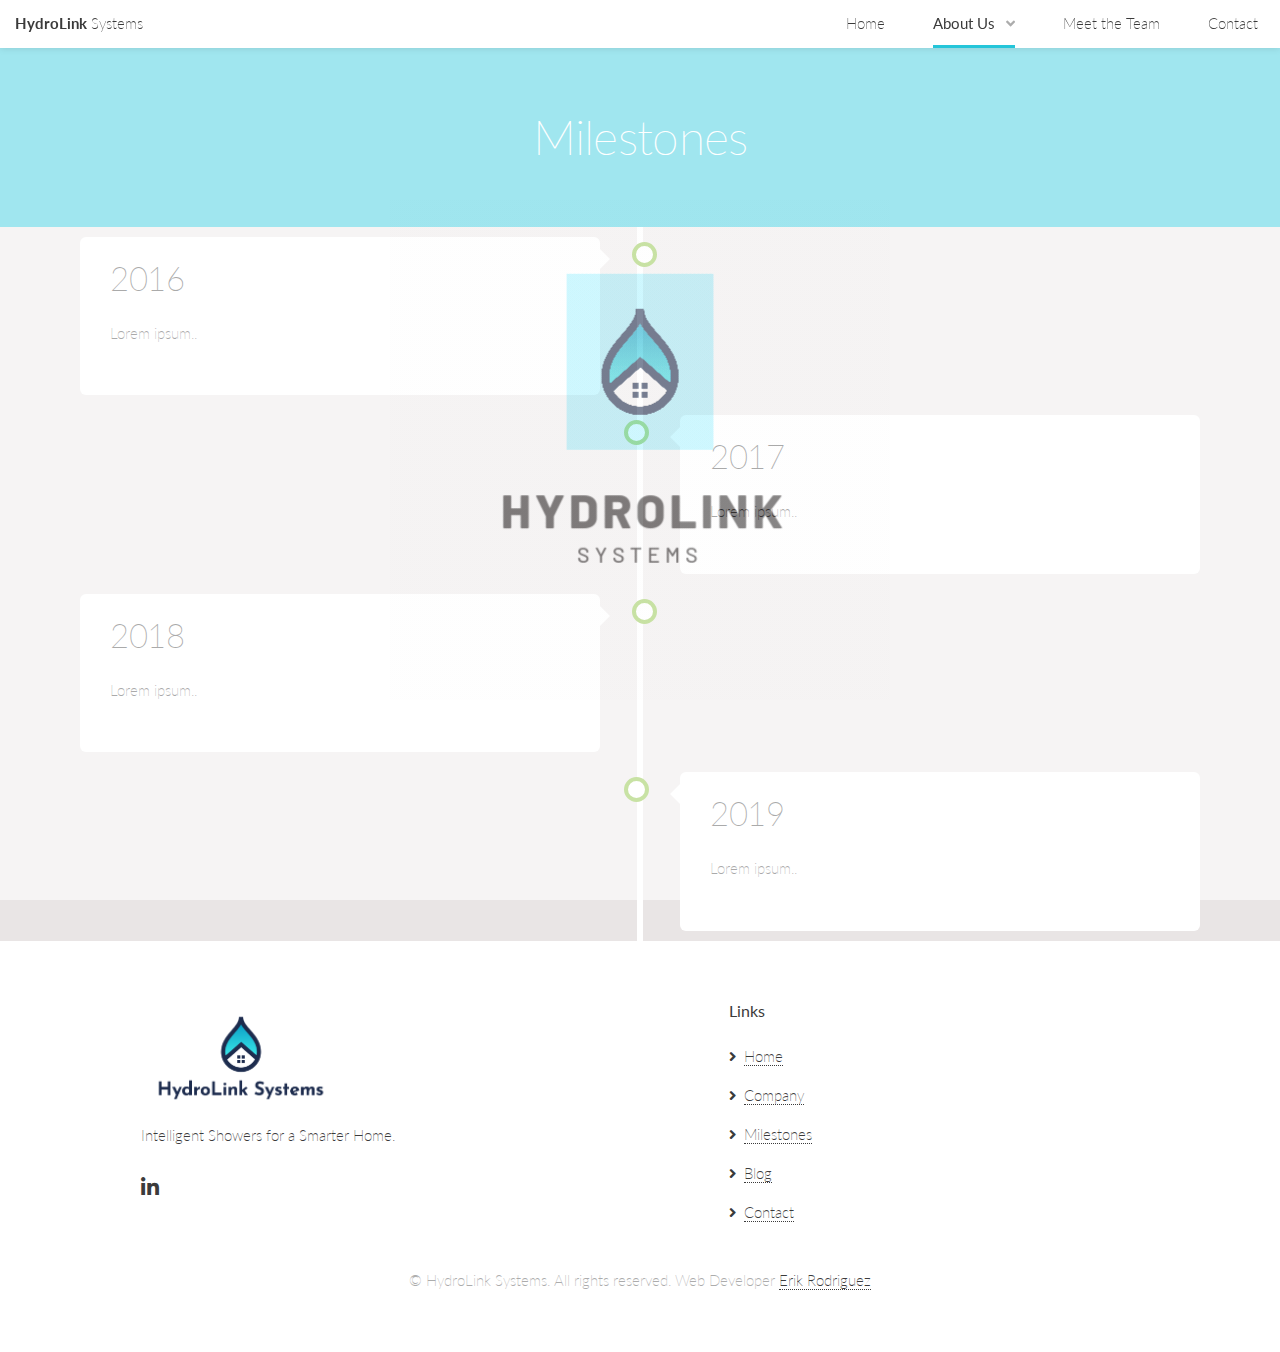
<file: milestones.html>
<!DOCTYPE HTML>
<!--
	Hypothesis by Pixelarity
	pixelarity.com | hello@pixelarity.com
	License: pixelarity.com/license
-->
<html>
	<head>
		<title>Meet the Team</title>
		<meta charset="utf-8" />
		<meta name="viewport" content="width=device-width, initial-scale=1, user-scalable=no" />
		<link rel="stylesheet" href="assets/css/main.css" />
	</head>
	<div id="preloader"></div>
	<body class="is-preload">

		<!-- Wrapper -->
			<div id="wrapper">

				<!-- Header -->
					<header id="header">

						<!-- Logo -->
							<div class="logo">
								<a href="index.html"><strong>HydroLink</strong> <span class="extra">Systems</span></a>
							</div>

						<!-- Nav -->
						<nav id="nav">
							<ul>
								<li><a href="index.html">Home</a></li>
								<li class="current">
									<a href="#" class="icon solid fa-angle-down">About Us</a>
									<ul>
										<li><a href="#">Company</a></li>
										<li><a href="#">Milestones</a></li>
										<li><a href="#">Blog</a></li>
										<li>
											<!-- <a href="#">Submenu</a>
											<ul>
												<li><a href="#">Option One</a></li>
												<li><a href="#">Option Two</a></li>
												<li><a href="#">Option Three</a></li>
												<li><a href="#">Option Four</a></li>
											</ul> -->
										</li>
									</ul>
								</li>
								<li><a href="meet_the_team.html">Meet the Team</a></li>
								<li><a href="contact.html">Contact</a></li>
								<!-- <li><a href="elements.html">Elements</a></li> -->
							</ul>
						</nav>

					</header>

				<!-- Section -->
					<section id="one" class="main alt">
						<header class="accent1">
							<h1>Milestones</h1>
						</header>
						<!-- <div class="inner alt">
							<div class="content">
								<span class="image main"><img src="images/pic04.jpg" alt="" /></span>
								<p>Vis accumsan feugiat adipiscing nisl amet adipiscing accumsan blandit accumsan sapien blandit ac amet faucibus aliquet placerat commodo. Interdum ante aliquet commodo accumsan vis phasellus adipiscing. Ornare a in lacinia. Vestibulum accumsan ac metus massa tempor. Accumsan in lacinia ornare massa amet. Ac interdum ac non praesent. Cubilia lacinia interdum massa faucibus blandit nullam. Accumsan phasellus nunc integer. Accumsan euismod nunc adipiscing lacinia erat ut sit. Arcu amet. Id massa aliquet arcu accumsan lorem amet accumsan.</p>
								<h3>Magna feugiat consequat</h3>
								<p>Amet nibh adipiscing adipiscing. Commodo ante vis placerat interdum massa massa primis. Tempus condimentum tempus non ac varius cubilia adipiscing placerat lorem turpis at. Aliquet lorem porttitor interdum. Amet lacus. Aliquam lobortis faucibus blandit ac phasellus. In amet magna non interdum volutpat porttitor metus a ante ac neque. Nisi turpis. Commodo col. Interdum adipiscing mollis ut aliquam id ante adipiscing commodo integer arcu amet Ac interdum ac non praesent. Cubilia lacinia interdum massa faucibus blandit nullam. Accumsan phasellus nunc integer. Accumsan euismod nunc adipiscing lacinia erat ut sit. Arcu amet. Id massa aliquet arcu accumsan lorem amet accumsan commodo odio cubilia ac eu interdum placerat placerat arcu commodo lobortis adipiscing semper ornare pellentesque. Lorem turpis ipsum dolor sit amet at. Aliquet lorem porttitor interdum. Amet lacus. Aliquam lobortis faucibus blandit ac phasellus. In amet magna non interdum volutpat porttitor metus a ante ac neque. Nisi turpis. Commodo col. Interdum adipiscing mollis ut aliquam id ante adipiscing commodo integer arcu amet blandit adipiscing arcu ante. Amet nibh adipiscing adipiscing. Commodo ante vis placerat interdum massa massa primis. Tempus condimentum tempus.</p>
								<h3>Etiam aliquam sed adipiscing</h3>
								<p>Vis accumsan feugiat adipiscing nisl amet adipiscing accumsan blandit accumsan sapien blandit ac amet faucibus aliquet placerat commodo. Interdum ante aliquet commodo accumsan vis phasellus adipiscing. Ornare a in lacinia. Vestibulum accumsan ac metus massa tempor. Accumsan in lacinia ornare massa amet. Ac interdum ac non praesent. Cubilia lacinia interdum massa faucibus blandit nullam. Accumsan phasellus nunc integer. Accumsan euismod nunc adipiscing lacinia erat ut sit. Arcu amet. Id massa aliquet arcu accumsan lorem amet accumsan.</p>
								<p>Faucibus volutpat porttitor metus a ante ac neque. Nisi turpis. Commodo col. Interdum adipiscing mollis ut aliquam id ante adipiscing commodo integer arcu amet Ac interdum ac non praesent. Cubilia lacinia interdum massa faucibus blandit nullam. Accumsan phasellus nunc integer. Accumsan euismod nunc adipiscing lacinia erat ut sit. Arcu amet. Id massa aliquet arcu accumsan lorem amet accumsan commodo odio cubilia ac eu interdum placerat placerat arcu commodo lobortis adipiscing semper ornare pellentesque. Lorem turpis ipsum dolor sit amet at. Aliquet lorem porttitor interdum. Amet lacus. Aliquam lobortis faucibus blandit ac phasellus. In amet magna non interdum volutpat porttitor metus a ante ac neque. Nisi turpis. Commodo col. Interdum adipiscing mollis ut aliquam id ante adipiscing commodo integer arcu amet blandit adipiscing arcu ante. Amet nibh adipiscing adipiscing. Commodo ante vis placerat interdum massa massa primis. Tempus condimentum tempus.</p>
							</div>
						</div> -->
					</section>					

					<section id="two" class="main alt" style="background-color: rgb(233, 229, 229);">
						<div class="timeline">
							<div class="time-container left">
							  <div class="content">
								<h2>2016</h2>
								<p>Lorem ipsum..</p>
							  </div>
							</div>
							<div class="time-container right">
							  <div class="content">
								<h2>2017</h2>
								<p>Lorem ipsum..</p>
							  </div>
							</div>
							<div class="time-container left">
								<div class="content">
								  <h2>2018</h2>
								  <p>Lorem ipsum..</p>
								</div>
							  </div>
							  <div class="time-container right">
								<div class="content">
								  <h2>2019</h2>
								  <p>Lorem ipsum..</p>
								</div>
							  </div>
						  </div>
					</section>


				<!-- Footer -->
				<footer id="footer">
					<div class="inner">
						<section>
							<img src="images/PNG_Logo_Files/Transparent_Logo.png" alt="" style="max-width: 200px;" />
							<p> Intelligent Showers for a Smarter Home.</p>
							<ul class="icons">
								<!-- <li><a href="#" class="icon brands fa-facebook-f"><span class="label">Facebook</span></a></li>
								<li><a href="#" class="icon brands fa-twitter"><span class="label">Twitter</span></a></li> -->
								<li><a href="https://www.linkedin.com/company/hydrolink-systems/" class="icon brands fa-linkedin-in"><span class="label">LinkedIn</span></a></li>
							</ul>
						</section>
						<!-- <section class="narrow">
							<h4>Lorem aliquam</h4>
							<ul class="links">
								<li><a href="#">Ultrices nulla</a></li>
								<li><a href="#">Quis lectus donec</a></li>
								<li><a href="#">Magna ligula</a></li>
								<li><a href="#">Sed etiam tristique</a></li>
								<li><a href="#">Cursus magna</a></li>
								<li><a href="#">Gravida dolore</a></li>
							</ul>
						</section> -->
						<section class="narrow">
							<h4>Links</h4>
							<ul class="links">
								<li><a href="#">Home</a></li>
								<li><a href="#">Company</a></li>
								<li><a href="#">Milestones</a></li>
								<li><a href="#">Blog</a></li>
								<li><a href="contact.html">Contact</a></li>
							</ul>
						</section>
						<!-- <section>
							<h3>Morbi sed volutpat</h3>
							<p>Sed vulputate sem tristique cursus sed magna gravida non lorem ipsum dolor sit amet.<p>
							<p><a href="#" class="major">(000) 000-0000</a></p>
						</section> -->
					</div>
					<div class="copyright">
						<p>&copy; HydroLink Systems. All rights reserved. Web Developer <a href="https://www.linkedin.com/in/erikrodriguez1/">Erik Rodriguez</a> </p>
					</div>
				</footer>

			</div>

		<!-- Scripts -->
			<script src="assets/js/jquery.min.js"></script>
			<script src="assets/js/jquery.dropotron.min.js"></script>
			<script src="assets/js/jquery.selectorr.min.js"></script>
			<script src="assets/js/jquery.scrollex.min.js"></script>
			<script src="assets/js/jquery.scrolly.min.js"></script>
			<script src="assets/js/browser.min.js"></script>
			<script src="assets/js/breakpoints.min.js"></script>
			<script src="assets/js/util.js"></script>
			<script src="assets/js/main.js"></script>

	</body>
</html>
</file>
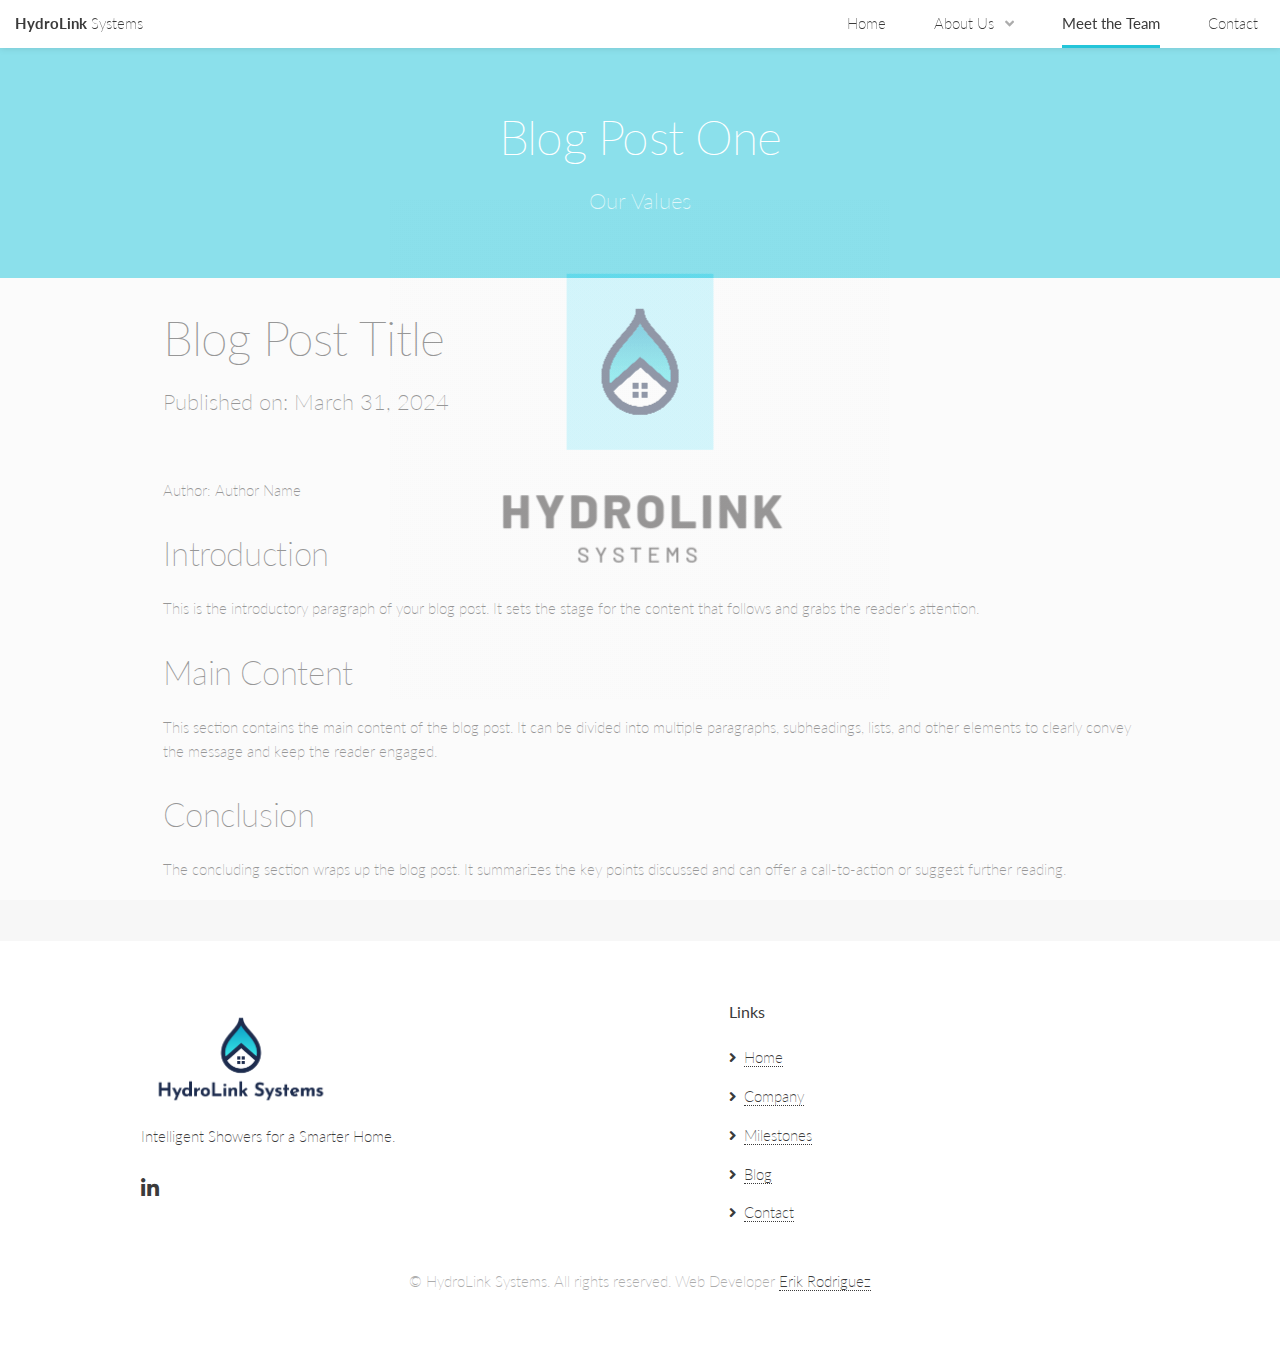
<file: blog-posts/post-one.html>
<!DOCTYPE HTML>
<!--
	Hypothesis by Pixelarity
	pixelarity.com | hello@pixelarity.com
	License: pixelarity.com/license
-->
<html>
	<head>
		<title>Company</title>
		<meta charset="utf-8" />
		<meta name="viewport" content="width=device-width, initial-scale=1, user-scalable=no" />
		<link rel="stylesheet" href="../assets/css/main.css" />
	</head>
	<div id="preloader"></div>
	<body class="is-preload">

		<!-- Wrapper -->
			<div id="wrapper">

				<!-- Header -->
					<header id="header">

						<!-- Logo -->
							<div class="logo">
								<a href="../index.html"><strong>HydroLink</strong> <span class="extra">Systems</span></a>
							</div>

						<!-- Nav -->
						<nav id="nav">
							<ul>
								<li><a href="../index.html">Home</a></li>
								<li>
									<a href="#" class="icon solid fa-angle-down">About Us</a>
									<ul>
										<li><a href="../company.html">Company</a></li>
										<li><a href="../milestones.html">Milestones</a></li>
										<li><a href="../blog.html">Blog</a></li>
										<li>
											<!-- <a href="#">Submenu</a>
											<ul>
												<li><a href="#">Option One</a></li>
												<li><a href="#">Option Two</a></li>
												<li><a href="#">Option Three</a></li>
												<li><a href="#">Option Four</a></li>
											</ul> -->
										</li>
									</ul>
								</li>
								<li class="current"><a href="../meet_the_team.html">Meet the Team</a></li>
								<li><a href="../contact.html">Contact</a></li>
								<!-- <li><a href="elements.html">Elements</a></li> -->
							</ul>
						</nav>

					</header>

				<!-- Section -->
					<section id="one" class="main alt">
						<header class="accent1">
							<h1>Blog Post One</h1>
							<p>Our Values</p>
						</header>
						<!-- <div class="inner alt">
							<div class="content">
								<span class="image main"><img src="images/pic04.jpg" alt="" /></span>
								<p>Vis accumsan feugiat adipiscing nisl amet adipiscing accumsan blandit accumsan sapien blandit ac amet faucibus aliquet placerat commodo. Interdum ante aliquet commodo accumsan vis phasellus adipiscing. Ornare a in lacinia. Vestibulum accumsan ac metus massa tempor. Accumsan in lacinia ornare massa amet. Ac interdum ac non praesent. Cubilia lacinia interdum massa faucibus blandit nullam. Accumsan phasellus nunc integer. Accumsan euismod nunc adipiscing lacinia erat ut sit. Arcu amet. Id massa aliquet arcu accumsan lorem amet accumsan.</p>
								<h3>Magna feugiat consequat</h3>
								<p>Amet nibh adipiscing adipiscing. Commodo ante vis placerat interdum massa massa primis. Tempus condimentum tempus non ac varius cubilia adipiscing placerat lorem turpis at. Aliquet lorem porttitor interdum. Amet lacus. Aliquam lobortis faucibus blandit ac phasellus. In amet magna non interdum volutpat porttitor metus a ante ac neque. Nisi turpis. Commodo col. Interdum adipiscing mollis ut aliquam id ante adipiscing commodo integer arcu amet Ac interdum ac non praesent. Cubilia lacinia interdum massa faucibus blandit nullam. Accumsan phasellus nunc integer. Accumsan euismod nunc adipiscing lacinia erat ut sit. Arcu amet. Id massa aliquet arcu accumsan lorem amet accumsan commodo odio cubilia ac eu interdum placerat placerat arcu commodo lobortis adipiscing semper ornare pellentesque. Lorem turpis ipsum dolor sit amet at. Aliquet lorem porttitor interdum. Amet lacus. Aliquam lobortis faucibus blandit ac phasellus. In amet magna non interdum volutpat porttitor metus a ante ac neque. Nisi turpis. Commodo col. Interdum adipiscing mollis ut aliquam id ante adipiscing commodo integer arcu amet blandit adipiscing arcu ante. Amet nibh adipiscing adipiscing. Commodo ante vis placerat interdum massa massa primis. Tempus condimentum tempus.</p>
								<h3>Etiam aliquam sed adipiscing</h3>
								<p>Vis accumsan feugiat adipiscing nisl amet adipiscing accumsan blandit accumsan sapien blandit ac amet faucibus aliquet placerat commodo. Interdum ante aliquet commodo accumsan vis phasellus adipiscing. Ornare a in lacinia. Vestibulum accumsan ac metus massa tempor. Accumsan in lacinia ornare massa amet. Ac interdum ac non praesent. Cubilia lacinia interdum massa faucibus blandit nullam. Accumsan phasellus nunc integer. Accumsan euismod nunc adipiscing lacinia erat ut sit. Arcu amet. Id massa aliquet arcu accumsan lorem amet accumsan.</p>
								<p>Faucibus volutpat porttitor metus a ante ac neque. Nisi turpis. Commodo col. Interdum adipiscing mollis ut aliquam id ante adipiscing commodo integer arcu amet Ac interdum ac non praesent. Cubilia lacinia interdum massa faucibus blandit nullam. Accumsan phasellus nunc integer. Accumsan euismod nunc adipiscing lacinia erat ut sit. Arcu amet. Id massa aliquet arcu accumsan lorem amet accumsan commodo odio cubilia ac eu interdum placerat placerat arcu commodo lobortis adipiscing semper ornare pellentesque. Lorem turpis ipsum dolor sit amet at. Aliquet lorem porttitor interdum. Amet lacus. Aliquam lobortis faucibus blandit ac phasellus. In amet magna non interdum volutpat porttitor metus a ante ac neque. Nisi turpis. Commodo col. Interdum adipiscing mollis ut aliquam id ante adipiscing commodo integer arcu amet blandit adipiscing arcu ante. Amet nibh adipiscing adipiscing. Commodo ante vis placerat interdum massa massa primis. Tempus condimentum tempus.</p>
							</div>
						</div> -->
					</section>

					<section id="two" class="main alt">

					<div class="row inner alt">
                        <article>
                            <header>
                                <h1>Blog Post Title</h1>
                                <p>Published on: <time datetime="2024-03-31">March 31, 2024</time></p>
                                <p>Author: Author Name</p>
                            </header>
                        
                            <section>
                                <h2>Introduction</h2>
                                <p>This is the introductory paragraph of your blog post. It sets the stage for the content that follows and grabs the reader's attention.</p>
                            </section>
                        
                            <section>
                                <h2>Main Content</h2>
                                <p>This section contains the main content of the blog post. It can be divided into multiple paragraphs, subheadings, lists, and other elements to clearly convey the message and keep the reader engaged.</p>
                            </section>
                        
                            <section>
                                <h2>Conclusion</h2>
                                <p>The concluding section wraps up the blog post. It summarizes the key points discussed and can offer a call-to-action or suggest further reading.</p>
                            </section>
                        </article>
						
					</div> 

					</section>


				<!-- Footer -->
				<footer id="footer">
					<div class="inner">
						<section>
							<img src="../images/PNG_Logo_Files/Transparent_Logo.png" alt="" style="max-width: 200px;" />
							<p> Intelligent Showers for a Smarter Home.</p>
							<ul class="icons">
								<!-- <li><a href="#" class="icon brands fa-facebook-f"><span class="label">Facebook</span></a></li>
								<li><a href="#" class="icon brands fa-twitter"><span class="label">Twitter</span></a></li> -->
								<li><a href="https://www.linkedin.com/company/hydrolink-systems/" class="icon brands fa-linkedin-in"><span class="label">LinkedIn</span></a></li>
							</ul>
						</section>
						<!-- <section class="narrow">
							<h4>Lorem aliquam</h4>
							<ul class="links">
								<li><a href="#">Ultrices nulla</a></li>
								<li><a href="#">Quis lectus donec</a></li>
								<li><a href="#">Magna ligula</a></li>
								<li><a href="#">Sed etiam tristique</a></li>
								<li><a href="#">Cursus magna</a></li>
								<li><a href="#">Gravida dolore</a></li>
							</ul>
						</section> -->
						<section class="narrow">
							<h4>Links</h4>
							<ul class="links">
								<li><a href="#">Home</a></li>
								<li><a href="../company.html">Company</a></li>
								<li><a href="../milestones.html">Milestones</a></li>
								<li><a href="../blog.html">Blog</a></li>
								<li><a href="../contact.html">Contact</a></li>
							</ul>
						</section>
						<!-- <section>
							<h3>Morbi sed volutpat</h3>
							<p>Sed vulputate sem tristique cursus sed magna gravida non lorem ipsum dolor sit amet.<p>
							<p><a href="#" class="major">(000) 000-0000</a></p>
						</section> -->
					</div>
					<div class="copyright">
						<p>&copy; HydroLink Systems. All rights reserved. Web Developer <a href="https://www.linkedin.com/in/erikrodriguez1/">Erik Rodriguez</a> </p>
					</div>
				</footer>

			</div>

		<!-- Scripts -->
			<script src="../assets/js/jquery.min.js"></script>
			<script src="../assets/js/jquery.dropotron.min.js"></script>
			<script src="../assets/js/jquery.selectorr.min.js"></script>
			<script src="../assets/js/jquery.scrollex.min.js"></script>
			<script src="../assets/js/jquery.scrolly.min.js"></script>
			<script src="../assets/js/browser.min.js"></script>
			<script src="../assets/js/breakpoints.min.js"></script>
			<script src="../assets/js/util.js"></script>
			<script src="../assets/js/main.js"></script>

	</body>
</html>
</file>
<file: assets/css/main.css>
@import url(fontawesome-all.min.css);
@import url("https://fonts.googleapis.com/css?family=Lato:300,400,700,300i,400i,700i");

/*
	Hypothesis by Pixelarity
	pixelarity.com | hello@pixelarity.com
	License: pixelarity.com/license
*/

html, body, div, span, applet, object,
iframe, h1, h2, h3, h4, h5, h6, p, blockquote,
pre, a, abbr, acronym, address, big, cite,
code, del, dfn, em, img, ins, kbd, q, s, samp,
small, strike, strong, sub, sup, tt, var, b,
u, i, center, dl, dt, dd, ol, ul, li, fieldset,
form, label, legend, table, caption, tbody,
tfoot, thead, tr, th, td, article, aside,
canvas, details, embed, figure, figcaption,
footer, header, hgroup, menu, nav, output, ruby,
section, summary, time, mark, audio, video {
	margin: 0;
	padding: 0;
	border: 0;
	font-size: 100%;
	font: inherit;
	vertical-align: baseline;}

article, aside, details, figcaption, figure,
footer, header, hgroup, menu, nav, section {
	display: block;}

body {
	line-height: 1;
}

ol, ul {
	list-style: none;
}

blockquote, q {
	quotes: none;
}

	blockquote:before, blockquote:after, q:before, q:after {
		content: '';
		content: none;
	}

table {
	border-collapse: collapse;
	border-spacing: 0;
}

body {
	-webkit-text-size-adjust: none;
}

mark {
	background-color: transparent;
	color: inherit;
}

input::-moz-focus-inner {
	border: 0;
	padding: 0;
}

input, select, textarea {
	-moz-appearance: none;
	-webkit-appearance: none;
	-ms-appearance: none;
	appearance: none;
}

/* Basic */

	@-ms-viewport {
		width: device-width;
	}

	body {
		-ms-overflow-style: scrollbar;
	}

	@media screen and (max-width: 480px) {

		html, body {
			min-width: 320px;
		}

	}

	html {
		box-sizing: border-box;
	}

	*, *:before, *:after {
		box-sizing: inherit;
	}

	body {
		background: #ffffff;
	}

		body.is-preload *, body.is-preload *:before, body.is-preload *:after {
			-moz-animation: none !important;
			-webkit-animation: none !important;
			-ms-animation: none !important;
			animation: none !important;
			-moz-transition: none !important;
			-webkit-transition: none !important;
			-ms-transition: none !important;
			transition: none !important;
		}

/* Type */

	html {
		font-size: 15pt;
	}

		@media screen and (max-width: 1680px) {

			html {
				font-size: 12pt;
			}

		}

		@media screen and (max-width: 1280px) {

			html {
				font-size: 11pt;
			}

		}

		@media screen and (max-width: 980px) {

			html {
				font-size: 12pt;
			}

		}

		@media screen and (max-width: 736px) {

			html {
				font-size: 11pt;
			}

		}

		@media screen and (max-width: 360px) {

			html {
				font-size: 10pt;
			}

		}

	body {
		background-color: #ffffff;
		color: #3b3b3b;
	}

	body, input, select, textarea {
		font-family: "Lato", Arial, Helvetica, sans-serif;
		font-weight: 200;
		font-size: 1rem;
		line-height: 1.65;
	}

	a {
		-moz-transition: background-color 0.2s ease-in-out, border-bottom-color 0.2s ease-in-out, color 0.2s ease-in-out;
		-webkit-transition: background-color 0.2s ease-in-out, border-bottom-color 0.2s ease-in-out, color 0.2s ease-in-out;
		-ms-transition: background-color 0.2s ease-in-out, border-bottom-color 0.2s ease-in-out, color 0.2s ease-in-out;
		transition: background-color 0.2s ease-in-out, border-bottom-color 0.2s ease-in-out, color 0.2s ease-in-out;
		text-decoration: none;
		border-bottom: dotted 1px;
	}

		a strong {
			-moz-transition: color 0.2s ease-in-out;
			-webkit-transition: color 0.2s ease-in-out;
			-ms-transition: color 0.2s ease-in-out;
			transition: color 0.2s ease-in-out;
		}

		a:hover {
			text-decoration: none;
			border-bottom-color: transparent;
			color: #24C5D9 !important;
		}

			a:hover strong {
				color: inherit;
			}

		a.major {
			font-size: 2.25rem;
			font-weight: 200;
			line-height: 1.3;
			margin: 0 0 1.5rem 0;
			letter-spacing: -0.025rem;
		}

		@media screen and (max-width: 736px) {

			a.major {
				font-size: 1.75rem;
				letter-spacing: 0;
			}

		}

	strong, b {
		font-weight: 400;
	}

	em, i {
		font-style: italic;
	}

	p {
		margin: 0 0 2rem 0;
	}

	h1, h2, h3, h4, h5, h6 {
		font-weight: 400;
		line-height: 1.5;
		margin: 0 0 1rem 0;
	}

		h1 a, h2 a, h3 a, h4 a, h5 a, h6 a {
			color: inherit;
			text-decoration: none;
		}

	h1 {
		font-size: 3.25rem;
		font-weight: 200;
		line-height: 1.3;
		margin: 0 0 3rem 0;
		letter-spacing: -0.05rem;
	}

	h2 {
		font-size: 2.25rem;
		font-weight: 200;
		line-height: 1.3;
		margin: 0 0 1.5rem 0;
		letter-spacing: -0.025rem;
	}

	h3 {
		font-size: 1.35rem;
	}

	h4 {
		font-size: 1.1rem;
		margin: 0 0 0.65rem 0;
	}

	h5 {
		font-size: 0.9rem;
	}

	h6 {
		font-size: 0.7rem;
	}

	@media screen and (max-width: 736px) {

		h1 {
			font-size: 2.25rem;
			letter-spacing: -0.025rem;
		}

			h1 br {
				display: none;
			}

		h2 {
			font-size: 1.5rem;
			letter-spacing: -0.0125rem;
		}

			h2 br {
				display: none;
			}

		h3 {
			font-size: 1.25rem;
		}

	}

	sub {
		font-size: 0.8rem;
		position: relative;
		top: 0.5rem;
	}

	sup {
		font-size: 0.8rem;
		position: relative;
		top: -0.5rem;
	}

	blockquote {
		border-left: solid 4px;
		font-style: italic;
		margin: 0 0 2rem 0;
		padding: 0.5rem 0 0.5rem 2rem;
	}

	code {
		border-radius: 0.5rem;
		border: solid 1px;
		font-family: "Courier New", monospace;
		font-size: 0.9rem;
		margin: 0 0.25rem;
		padding: 0.25rem 0.65rem;
	}

	pre {
		-webkit-overflow-scrolling: touch;
		font-family: "Courier New", monospace;
		font-size: 0.9rem;
		margin: 0 0 2rem 0;
	}

		pre code {
			display: block;
			line-height: 1.75;
			padding: 1rem 1.5rem;
			overflow-x: auto;
		}

	hr {
		border: 0;
		border-bottom: solid 1px grey;
		margin: 2rem 0;
	}

		hr.major {
			margin: 3rem 0;
		}

	.align-left {
		text-align: left;
	}

	.align-center {
		text-align: center;
	}

	.align-right {
		text-align: right;
	}

	input, select, textarea {
		color: #3b3b3b;
	}

	a {
		color: #3b3b3b;
	}

	strong, b {
		color: #3b3b3b;
	}

	h1, h2, h3, h4, h5, h6 {
		color: #3b3b3b;
	}

	blockquote {
		border-left-color: #eeeeee;
	}

	code {
		background: rgba(144, 144, 144, 0.075);
		border-color: #eeeeee;
	}

	hr {
		border-bottom-color: #eeeeee;
	}

/* Row */

	.row {
		display: flex;
		flex-wrap: wrap;
		box-sizing: border-box;
		align-items: stretch;
	}

		.row > * {
			box-sizing: border-box;
		}

		.row.gtr-uniform > * > :last-child {
			margin-bottom: 0;
		}

		.row.aln-left {
			justify-content: flex-start;
		}

		.row.aln-center {
			justify-content: center;
		}

		.row.aln-right {
			justify-content: flex-end;
		}

		.row.aln-top {
			align-items: flex-start;
		}

		.row.aln-middle {
			align-items: center;
		}

		.row.aln-bottom {
			align-items: flex-end;
		}

		.row > .imp {
			order: -1;
		}

		.row > .col-1 {
			width: 8.33333%;
		}

		.row > .off-1 {
			margin-left: 8.33333%;
		}

		.row > .col-2 {
			width: 16.66667%;
		}

		.row > .off-2 {
			margin-left: 16.66667%;
		}

		.row > .col-3 {
			width: 25%;
		}

		.row > .off-3 {
			margin-left: 25%;
		}

		.row > .col-4 {
			width: 33.33333%;
		}

		.row > .off-4 {
			margin-left: 33.33333%;
		}

		.row > .col-5 {
			width: 41.66667%;
		}

		.row > .off-5 {
			margin-left: 41.66667%;
		}

		.row > .col-6 {
			width: 50%;
		}

		.row > .off-6 {
			margin-left: 50%;
		}

		.row > .col-7 {
			width: 58.33333%;
		}

		.row > .off-7 {
			margin-left: 58.33333%;
		}

		.row > .col-8 {
			width: 66.66667%;
		}

		.row > .off-8 {
			margin-left: 66.66667%;
		}

		.row > .col-9 {
			width: 75%;
		}

		.row > .off-9 {
			margin-left: 75%;
		}

		.row > .col-10 {
			width: 83.33333%;
		}

		.row > .off-10 {
			margin-left: 83.33333%;
		}

		.row > .col-11 {
			width: 91.66667%;
		}

		.row > .off-11 {
			margin-left: 91.66667%;
		}

		.row > .col-12 {
			width: 100%;
		}

		.row > .off-12 {
			margin-left: 100%;
		}

		.row.gtr-0 {
			margin-top: 0;
			margin-left: 0rem;
		}

			.row.gtr-0 > * {
				padding: 0 0 0 0rem;
			}

			.row.gtr-0.gtr-uniform {
				margin-top: 0rem;
			}

				.row.gtr-0.gtr-uniform > * {
					padding-top: 0rem;
				}

		.row.gtr-25 {
			margin-top: 0;
			margin-left: -0.375rem;
		}

			.row.gtr-25 > * {
				padding: 0 0 0 0.375rem;
			}

			.row.gtr-25.gtr-uniform {
				margin-top: -0.375rem;
			}

				.row.gtr-25.gtr-uniform > * {
					padding-top: 0.375rem;
				}

		.row.gtr-50 {
			margin-top: 0;
			margin-left: -0.75rem;
		}

			.row.gtr-50 > * {
				padding: 0 0 0 0.75rem;
			}

			.row.gtr-50.gtr-uniform {
				margin-top: -0.75rem;
			}

				.row.gtr-50.gtr-uniform > * {
					padding-top: 0.75rem;
				}

		.row {
			margin-top: 0;
			margin-left: -1.5rem;
		}

			.row > * {
				padding: 0 0 0 1.5rem;
			}

			.row.gtr-uniform {
				margin-top: -1.5rem;
			}

				.row.gtr-uniform > * {
					padding-top: 1.5rem;
				}

		.row.gtr-150 {
			margin-top: 0;
			margin-left: -2.25rem;
		}

			.row.gtr-150 > * {
				padding: 0 0 0 2.25rem;
			}

			.row.gtr-150.gtr-uniform {
				margin-top: -2.25rem;
			}

				.row.gtr-150.gtr-uniform > * {
					padding-top: 2.25rem;
				}

		.row.gtr-200 {
			margin-top: 0;
			margin-left: -3rem;
		}

			.row.gtr-200 > * {
				padding: 0 0 0 3rem;
			}

			.row.gtr-200.gtr-uniform {
				margin-top: -3rem;
			}

				.row.gtr-200.gtr-uniform > * {
					padding-top: 3rem;
				}

		@media screen and (max-width: 1680px) {

			.row {
				display: flex;
				flex-wrap: wrap;
				box-sizing: border-box;
				align-items: stretch;
			}

				.row > * {
					box-sizing: border-box;
				}

				.row.gtr-uniform > * > :last-child {
					margin-bottom: 0;
				}

				.row.aln-left {
					justify-content: flex-start;
				}

				.row.aln-center {
					justify-content: center;
				}

				.row.aln-right {
					justify-content: flex-end;
				}

				.row.aln-top {
					align-items: flex-start;
				}

				.row.aln-middle {
					align-items: center;
				}

				.row.aln-bottom {
					align-items: flex-end;
				}

				.row > .imp-xlarge {
					order: -1;
				}

				.row > .col-1-xlarge {
					width: 8.33333%;
				}

				.row > .off-1-xlarge {
					margin-left: 8.33333%;
				}

				.row > .col-2-xlarge {
					width: 16.66667%;
				}

				.row > .off-2-xlarge {
					margin-left: 16.66667%;
				}

				.row > .col-3-xlarge {
					width: 25%;
				}

				.row > .off-3-xlarge {
					margin-left: 25%;
				}

				.row > .col-4-xlarge {
					width: 33.33333%;
				}

				.row > .off-4-xlarge {
					margin-left: 33.33333%;
				}

				.row > .col-5-xlarge {
					width: 41.66667%;
				}

				.row > .off-5-xlarge {
					margin-left: 41.66667%;
				}

				.row > .col-6-xlarge {
					width: 50%;
				}

				.row > .off-6-xlarge {
					margin-left: 50%;
				}

				.row > .col-7-xlarge {
					width: 58.33333%;
				}

				.row > .off-7-xlarge {
					margin-left: 58.33333%;
				}

				.row > .col-8-xlarge {
					width: 66.66667%;
				}

				.row > .off-8-xlarge {
					margin-left: 66.66667%;
				}

				.row > .col-9-xlarge {
					width: 75%;
				}

				.row > .off-9-xlarge {
					margin-left: 75%;
				}

				.row > .col-10-xlarge {
					width: 83.33333%;
				}

				.row > .off-10-xlarge {
					margin-left: 83.33333%;
				}

				.row > .col-11-xlarge {
					width: 91.66667%;
				}

				.row > .off-11-xlarge {
					margin-left: 91.66667%;
				}

				.row > .col-12-xlarge {
					width: 100%;
				}

				.row > .off-12-xlarge {
					margin-left: 100%;
				}

				.row.gtr-0 {
					margin-top: 0;
					margin-left: 0rem;
				}

					.row.gtr-0 > * {
						padding: 0 0 0 0rem;
					}

					.row.gtr-0.gtr-uniform {
						margin-top: 0rem;
					}

						.row.gtr-0.gtr-uniform > * {
							padding-top: 0rem;
						}

				.row.gtr-25 {
					margin-top: 0;
					margin-left: -0.375rem;
				}

					.row.gtr-25 > * {
						padding: 0 0 0 0.375rem;
					}

					.row.gtr-25.gtr-uniform {
						margin-top: -0.375rem;
					}

						.row.gtr-25.gtr-uniform > * {
							padding-top: 0.375rem;
						}

				.row.gtr-50 {
					margin-top: 0;
					margin-left: -0.75rem;
				}

					.row.gtr-50 > * {
						padding: 0 0 0 0.75rem;
					}

					.row.gtr-50.gtr-uniform {
						margin-top: -0.75rem;
					}

						.row.gtr-50.gtr-uniform > * {
							padding-top: 0.75rem;
						}

				.row {
					margin-top: 0;
					margin-left: -1.5rem;
				}

					.row > * {
						padding: 0 0 0 1.5rem;
					}

					.row.gtr-uniform {
						margin-top: -1.5rem;
					}

						.row.gtr-uniform > * {
							padding-top: 1.5rem;
						}

				.row.gtr-150 {
					margin-top: 0;
					margin-left: -2.25rem;
				}

					.row.gtr-150 > * {
						padding: 0 0 0 2.25rem;
					}

					.row.gtr-150.gtr-uniform {
						margin-top: -2.25rem;
					}

						.row.gtr-150.gtr-uniform > * {
							padding-top: 2.25rem;
						}

				.row.gtr-200 {
					margin-top: 0;
					margin-left: -3rem;
				}

					.row.gtr-200 > * {
						padding: 0 0 0 3rem;
					}

					.row.gtr-200.gtr-uniform {
						margin-top: -3rem;
					}

						.row.gtr-200.gtr-uniform > * {
							padding-top: 3rem;
						}

		}

		@media screen and (max-width: 1280px) {

			.row {
				display: flex;
				flex-wrap: wrap;
				box-sizing: border-box;
				align-items: stretch;
			}

				.row > * {
					box-sizing: border-box;
				}

				.row.gtr-uniform > * > :last-child {
					margin-bottom: 0;
				}

				.row.aln-left {
					justify-content: flex-start;
				}

				.row.aln-center {
					justify-content: center;
				}

				.row.aln-right {
					justify-content: flex-end;
				}

				.row.aln-top {
					align-items: flex-start;
				}

				.row.aln-middle {
					align-items: center;
				}

				.row.aln-bottom {
					align-items: flex-end;
				}

				.row > .imp-large {
					order: -1;
				}

				.row > .col-1-large {
					width: 8.33333%;
				}

				.row > .off-1-large {
					margin-left: 8.33333%;
				}

				.row > .col-2-large {
					width: 16.66667%;
				}

				.row > .off-2-large {
					margin-left: 16.66667%;
				}

				.row > .col-3-large {
					width: 25%;
				}

				.row > .off-3-large {
					margin-left: 25%;
				}

				.row > .col-4-large {
					width: 33.33333%;
				}

				.row > .off-4-large {
					margin-left: 33.33333%;
				}

				.row > .col-5-large {
					width: 41.66667%;
				}

				.row > .off-5-large {
					margin-left: 41.66667%;
				}

				.row > .col-6-large {
					width: 50%;
				}

				.row > .off-6-large {
					margin-left: 50%;
				}

				.row > .col-7-large {
					width: 58.33333%;
				}

				.row > .off-7-large {
					margin-left: 58.33333%;
				}

				.row > .col-8-large {
					width: 66.66667%;
				}

				.row > .off-8-large {
					margin-left: 66.66667%;
				}

				.row > .col-9-large {
					width: 75%;
				}

				.row > .off-9-large {
					margin-left: 75%;
				}

				.row > .col-10-large {
					width: 83.33333%;
				}

				.row > .off-10-large {
					margin-left: 83.33333%;
				}

				.row > .col-11-large {
					width: 91.66667%;
				}

				.row > .off-11-large {
					margin-left: 91.66667%;
				}

				.row > .col-12-large {
					width: 100%;
				}

				.row > .off-12-large {
					margin-left: 100%;
				}

				.row.gtr-0 {
					margin-top: 0;
					margin-left: 0rem;
				}

					.row.gtr-0 > * {
						padding: 0 0 0 0rem;
					}

					.row.gtr-0.gtr-uniform {
						margin-top: 0rem;
					}

						.row.gtr-0.gtr-uniform > * {
							padding-top: 0rem;
						}

				.row.gtr-25 {
					margin-top: 0;
					margin-left: -0.375rem;
				}

					.row.gtr-25 > * {
						padding: 0 0 0 0.375rem;
					}

					.row.gtr-25.gtr-uniform {
						margin-top: -0.375rem;
					}

						.row.gtr-25.gtr-uniform > * {
							padding-top: 0.375rem;
						}

				.row.gtr-50 {
					margin-top: 0;
					margin-left: -0.75rem;
				}

					.row.gtr-50 > * {
						padding: 0 0 0 0.75rem;
					}

					.row.gtr-50.gtr-uniform {
						margin-top: -0.75rem;
					}

						.row.gtr-50.gtr-uniform > * {
							padding-top: 0.75rem;
						}

				.row {
					margin-top: 0;
					margin-left: -1.5rem;
				}

					.row > * {
						padding: 0 0 0 1.5rem;
					}

					.row.gtr-uniform {
						margin-top: -1.5rem;
					}

						.row.gtr-uniform > * {
							padding-top: 1.5rem;
						}

				.row.gtr-150 {
					margin-top: 0;
					margin-left: -2.25rem;
				}

					.row.gtr-150 > * {
						padding: 0 0 0 2.25rem;
					}

					.row.gtr-150.gtr-uniform {
						margin-top: -2.25rem;
					}

						.row.gtr-150.gtr-uniform > * {
							padding-top: 2.25rem;
						}

				.row.gtr-200 {
					margin-top: 0;
					margin-left: -3rem;
				}

					.row.gtr-200 > * {
						padding: 0 0 0 3rem;
					}

					.row.gtr-200.gtr-uniform {
						margin-top: -3rem;
					}

						.row.gtr-200.gtr-uniform > * {
							padding-top: 3rem;
						}

		}

		@media screen and (max-width: 980px) {

			.row {
				display: flex;
				flex-wrap: wrap;
				box-sizing: border-box;
				align-items: stretch;
			}

				.row > * {
					box-sizing: border-box;
				}

				.row.gtr-uniform > * > :last-child {
					margin-bottom: 0;
				}

				.row.aln-left {
					justify-content: flex-start;
				}

				.row.aln-center {
					justify-content: center;
				}

				.row.aln-right {
					justify-content: flex-end;
				}

				.row.aln-top {
					align-items: flex-start;
				}

				.row.aln-middle {
					align-items: center;
				}

				.row.aln-bottom {
					align-items: flex-end;
				}

				.row > .imp-medium {
					order: -1;
				}

				.row > .col-1-medium {
					width: 8.33333%;
				}

				.row > .off-1-medium {
					margin-left: 8.33333%;
				}

				.row > .col-2-medium {
					width: 16.66667%;
				}

				.row > .off-2-medium {
					margin-left: 16.66667%;
				}

				.row > .col-3-medium {
					width: 25%;
				}

				.row > .off-3-medium {
					margin-left: 25%;
				}

				.row > .col-4-medium {
					width: 33.33333%;
				}

				.row > .off-4-medium {
					margin-left: 33.33333%;
				}

				.row > .col-5-medium {
					width: 41.66667%;
				}

				.row > .off-5-medium {
					margin-left: 41.66667%;
				}

				.row > .col-6-medium {
					width: 50%;
				}

				.row > .off-6-medium {
					margin-left: 50%;
				}

				.row > .col-7-medium {
					width: 58.33333%;
				}

				.row > .off-7-medium {
					margin-left: 58.33333%;
				}

				.row > .col-8-medium {
					width: 66.66667%;
				}

				.row > .off-8-medium {
					margin-left: 66.66667%;
				}

				.row > .col-9-medium {
					width: 75%;
				}

				.row > .off-9-medium {
					margin-left: 75%;
				}

				.row > .col-10-medium {
					width: 83.33333%;
				}

				.row > .off-10-medium {
					margin-left: 83.33333%;
				}

				.row > .col-11-medium {
					width: 91.66667%;
				}

				.row > .off-11-medium {
					margin-left: 91.66667%;
				}

				.row > .col-12-medium {
					width: 100%;
				}

				.row > .off-12-medium {
					margin-left: 100%;
				}

				.row.gtr-0 {
					margin-top: 0;
					margin-left: 0rem;
				}

					.row.gtr-0 > * {
						padding: 0 0 0 0rem;
					}

					.row.gtr-0.gtr-uniform {
						margin-top: 0rem;
					}

						.row.gtr-0.gtr-uniform > * {
							padding-top: 0rem;
						}

				.row.gtr-25 {
					margin-top: 0;
					margin-left: -0.375rem;
				}

					.row.gtr-25 > * {
						padding: 0 0 0 0.375rem;
					}

					.row.gtr-25.gtr-uniform {
						margin-top: -0.375rem;
					}

						.row.gtr-25.gtr-uniform > * {
							padding-top: 0.375rem;
						}

				.row.gtr-50 {
					margin-top: 0;
					margin-left: -0.75rem;
				}

					.row.gtr-50 > * {
						padding: 0 0 0 0.75rem;
					}

					.row.gtr-50.gtr-uniform {
						margin-top: -0.75rem;
					}

						.row.gtr-50.gtr-uniform > * {
							padding-top: 0.75rem;
						}

				.row {
					margin-top: 0;
					margin-left: -1.5rem;
				}

					.row > * {
						padding: 0 0 0 1.5rem;
					}

					.row.gtr-uniform {
						margin-top: -1.5rem;
					}

						.row.gtr-uniform > * {
							padding-top: 1.5rem;
						}

				.row.gtr-150 {
					margin-top: 0;
					margin-left: -2.25rem;
				}

					.row.gtr-150 > * {
						padding: 0 0 0 2.25rem;
					}

					.row.gtr-150.gtr-uniform {
						margin-top: -2.25rem;
					}

						.row.gtr-150.gtr-uniform > * {
							padding-top: 2.25rem;
						}

				.row.gtr-200 {
					margin-top: 0;
					margin-left: -3rem;
				}

					.row.gtr-200 > * {
						padding: 0 0 0 3rem;
					}

					.row.gtr-200.gtr-uniform {
						margin-top: -3rem;
					}

						.row.gtr-200.gtr-uniform > * {
							padding-top: 3rem;
						}

		}

		@media screen and (max-width: 736px) {

			.row {
				display: flex;
				flex-wrap: wrap;
				box-sizing: border-box;
				align-items: stretch;
			}

				.row > * {
					box-sizing: border-box;
				}

				.row.gtr-uniform > * > :last-child {
					margin-bottom: 0;
				}

				.row.aln-left {
					justify-content: flex-start;
				}

				.row.aln-center {
					justify-content: center;
				}

				.row.aln-right {
					justify-content: flex-end;
				}

				.row.aln-top {
					align-items: flex-start;
				}

				.row.aln-middle {
					align-items: center;
				}

				.row.aln-bottom {
					align-items: flex-end;
				}

				.row > .imp-small {
					order: -1;
				}

				.row > .col-1-small {
					width: 8.33333%;
				}

				.row > .off-1-small {
					margin-left: 8.33333%;
				}

				.row > .col-2-small {
					width: 16.66667%;
				}

				.row > .off-2-small {
					margin-left: 16.66667%;
				}

				.row > .col-3-small {
					width: 25%;
				}

				.row > .off-3-small {
					margin-left: 25%;
				}

				.row > .col-4-small {
					width: 33.33333%;
				}

				.row > .off-4-small {
					margin-left: 33.33333%;
				}

				.row > .col-5-small {
					width: 41.66667%;
				}

				.row > .off-5-small {
					margin-left: 41.66667%;
				}

				.row > .col-6-small {
					width: 50%;
				}

				.row > .off-6-small {
					margin-left: 50%;
				}

				.row > .col-7-small {
					width: 58.33333%;
				}

				.row > .off-7-small {
					margin-left: 58.33333%;
				}

				.row > .col-8-small {
					width: 66.66667%;
				}

				.row > .off-8-small {
					margin-left: 66.66667%;
				}

				.row > .col-9-small {
					width: 75%;
				}

				.row > .off-9-small {
					margin-left: 75%;
				}

				.row > .col-10-small {
					width: 83.33333%;
				}

				.row > .off-10-small {
					margin-left: 83.33333%;
				}

				.row > .col-11-small {
					width: 91.66667%;
				}

				.row > .off-11-small {
					margin-left: 91.66667%;
				}

				.row > .col-12-small {
					width: 100%;
				}

				.row > .off-12-small {
					margin-left: 100%;
				}

				.row.gtr-0 {
					margin-top: 0;
					margin-left: 0rem;
				}

					.row.gtr-0 > * {
						padding: 0 0 0 0rem;
					}

					.row.gtr-0.gtr-uniform {
						margin-top: 0rem;
					}

						.row.gtr-0.gtr-uniform > * {
							padding-top: 0rem;
						}

				.row.gtr-25 {
					margin-top: 0;
					margin-left: -0.375rem;
				}

					.row.gtr-25 > * {
						padding: 0 0 0 0.375rem;
					}

					.row.gtr-25.gtr-uniform {
						margin-top: -0.375rem;
					}

						.row.gtr-25.gtr-uniform > * {
							padding-top: 0.375rem;
						}

				.row.gtr-50 {
					margin-top: 0;
					margin-left: -0.75rem;
				}

					.row.gtr-50 > * {
						padding: 0 0 0 0.75rem;
					}

					.row.gtr-50.gtr-uniform {
						margin-top: -0.75rem;
					}

						.row.gtr-50.gtr-uniform > * {
							padding-top: 0.75rem;
						}

				.row {
					margin-top: 0;
					margin-left: -1.5rem;
				}

					.row > * {
						padding: 0 0 0 1.5rem;
					}

					.row.gtr-uniform {
						margin-top: -1.5rem;
					}

						.row.gtr-uniform > * {
							padding-top: 1.5rem;
						}

				.row.gtr-150 {
					margin-top: 0;
					margin-left: -2.25rem;
				}

					.row.gtr-150 > * {
						padding: 0 0 0 2.25rem;
					}

					.row.gtr-150.gtr-uniform {
						margin-top: -2.25rem;
					}

						.row.gtr-150.gtr-uniform > * {
							padding-top: 2.25rem;
						}

				.row.gtr-200 {
					margin-top: 0;
					margin-left: -3rem;
				}

					.row.gtr-200 > * {
						padding: 0 0 0 3rem;
					}

					.row.gtr-200.gtr-uniform {
						margin-top: -3rem;
					}

						.row.gtr-200.gtr-uniform > * {
							padding-top: 3rem;
						}

		}

		@media screen and (max-width: 480px) {

			.row {
				display: flex;
				flex-wrap: wrap;
				box-sizing: border-box;
				align-items: stretch;
			}

				.row > * {
					box-sizing: border-box;
				}

				.row.gtr-uniform > * > :last-child {
					margin-bottom: 0;
				}

				.row.aln-left {
					justify-content: flex-start;
				}

				.row.aln-center {
					justify-content: center;
				}

				.row.aln-right {
					justify-content: flex-end;
				}

				.row.aln-top {
					align-items: flex-start;
				}

				.row.aln-middle {
					align-items: center;
				}

				.row.aln-bottom {
					align-items: flex-end;
				}

				.row > .imp-xsmall {
					order: -1;
				}

				.row > .col-1-xsmall {
					width: 8.33333%;
				}

				.row > .off-1-xsmall {
					margin-left: 8.33333%;
				}

				.row > .col-2-xsmall {
					width: 16.66667%;
				}

				.row > .off-2-xsmall {
					margin-left: 16.66667%;
				}

				.row > .col-3-xsmall {
					width: 25%;
				}

				.row > .off-3-xsmall {
					margin-left: 25%;
				}

				.row > .col-4-xsmall {
					width: 33.33333%;
				}

				.row > .off-4-xsmall {
					margin-left: 33.33333%;
				}

				.row > .col-5-xsmall {
					width: 41.66667%;
				}

				.row > .off-5-xsmall {
					margin-left: 41.66667%;
				}

				.row > .col-6-xsmall {
					width: 50%;
				}

				.row > .off-6-xsmall {
					margin-left: 50%;
				}

				.row > .col-7-xsmall {
					width: 58.33333%;
				}

				.row > .off-7-xsmall {
					margin-left: 58.33333%;
				}

				.row > .col-8-xsmall {
					width: 66.66667%;
				}

				.row > .off-8-xsmall {
					margin-left: 66.66667%;
				}

				.row > .col-9-xsmall {
					width: 75%;
				}

				.row > .off-9-xsmall {
					margin-left: 75%;
				}

				.row > .col-10-xsmall {
					width: 83.33333%;
				}

				.row > .off-10-xsmall {
					margin-left: 83.33333%;
				}

				.row > .col-11-xsmall {
					width: 91.66667%;
				}

				.row > .off-11-xsmall {
					margin-left: 91.66667%;
				}

				.row > .col-12-xsmall {
					width: 100%;
				}

				.row > .off-12-xsmall {
					margin-left: 100%;
				}

				.row.gtr-0 {
					margin-top: 0;
					margin-left: 0rem;
				}

					.row.gtr-0 > * {
						padding: 0 0 0 0rem;
					}

					.row.gtr-0.gtr-uniform {
						margin-top: 0rem;
					}

						.row.gtr-0.gtr-uniform > * {
							padding-top: 0rem;
						}

				.row.gtr-25 {
					margin-top: 0;
					margin-left: -0.375rem;
				}

					.row.gtr-25 > * {
						padding: 0 0 0 0.375rem;
					}

					.row.gtr-25.gtr-uniform {
						margin-top: -0.375rem;
					}

						.row.gtr-25.gtr-uniform > * {
							padding-top: 0.375rem;
						}

				.row.gtr-50 {
					margin-top: 0;
					margin-left: -0.75rem;
				}

					.row.gtr-50 > * {
						padding: 0 0 0 0.75rem;
					}

					.row.gtr-50.gtr-uniform {
						margin-top: -0.75rem;
					}

						.row.gtr-50.gtr-uniform > * {
							padding-top: 0.75rem;
						}

				.row {
					margin-top: 0;
					margin-left: -1.5rem;
				}

					.row > * {
						padding: 0 0 0 1.5rem;
					}

					.row.gtr-uniform {
						margin-top: -1.5rem;
					}

						.row.gtr-uniform > * {
							padding-top: 1.5rem;
						}

				.row.gtr-150 {
					margin-top: 0;
					margin-left: -2.25rem;
				}

					.row.gtr-150 > * {
						padding: 0 0 0 2.25rem;
					}

					.row.gtr-150.gtr-uniform {
						margin-top: -2.25rem;
					}

						.row.gtr-150.gtr-uniform > * {
							padding-top: 2.25rem;
						}

				.row.gtr-200 {
					margin-top: 0;
					margin-left: -3rem;
				}

					.row.gtr-200 > * {
						padding: 0 0 0 3rem;
					}

					.row.gtr-200.gtr-uniform {
						margin-top: -3rem;
					}

						.row.gtr-200.gtr-uniform > * {
							padding-top: 3rem;
						}

		}

/* Box */

	.box {
		border-radius: 0.5rem;
		border: solid 1px;
		margin-bottom: 2rem;
		padding: 1.5rem;
	}

		.box > :last-child,
		.box > :last-child > :last-child,
		.box > :last-child > :last-child > :last-child {
			margin-bottom: 0;
		}

		.box.alt {
			border: 0;
			border-radius: 0;
			padding: 0;
		}

	.box {
		border-color: #eeeeee;
	}

/* Button */

	input[type="submit"],
	input[type="reset"],
	input[type="button"],
	button,
	.button {
		-moz-appearance: none;
		-webkit-appearance: none;
		-ms-appearance: none;
		appearance: none;
		-moz-transition: background-color 0.2s ease-in-out, color 0.2s ease-in-out;
		-webkit-transition: background-color 0.2s ease-in-out, color 0.2s ease-in-out;
		-ms-transition: background-color 0.2s ease-in-out, color 0.2s ease-in-out;
		transition: background-color 0.2s ease-in-out, color 0.2s ease-in-out;
		border-radius: 0.5rem;
		border: 0;
		cursor: pointer;
		display: inline-block;
		font-weight: 700;
		height: 2.75rem;
		line-height: 2.75rem;
		border-radius: 2.75rem;
		padding: 0 1.625rem;
		text-align: center;
		text-decoration: none;
		white-space: nowrap;
		font-size: 0.875rem;
		outline: 0;
	}

		input[type="submit"].icon:before,
		input[type="reset"].icon:before,
		input[type="button"].icon:before,
		button.icon:before,
		.button.icon:before {
			font-size: 0.8rem;
			line-height: 1.2rem;
			margin-right: 0.5rem;
		}

		input[type="submit"].fit,
		input[type="reset"].fit,
		input[type="button"].fit,
		button.fit,
		.button.fit {
			width: 100%;
		}

		input[type="submit"].small,
		input[type="reset"].small,
		input[type="button"].small,
		button.small,
		.button.small {
			font-size: 0.7rem;
			height: 2.0625rem;
			line-height: 2.0625rem;
			border-radius: 2.0625rem;
			padding: 0 1.25rem;
		}

		input[type="submit"].large,
		input[type="reset"].large,
		input[type="button"].large,
		button.large,
		.button.large {
			font-size: 1rem;
			height: 3.4375rem;
			line-height: 3.4375rem;
			border-radius: 3.4375rem;
			padding: 0 2rem;
		}

		input[type="submit"].wide,
		input[type="reset"].wide,
		input[type="button"].wide,
		button.wide,
		.button.wide {
			min-width: 12rem;
		}

		input[type="submit"].disabled, input[type="submit"]:disabled,
		input[type="reset"].disabled,
		input[type="reset"]:disabled,
		input[type="button"].disabled,
		input[type="button"]:disabled,
		button.disabled,
		button:disabled,
		.button.disabled,
		.button:disabled {
			pointer-events: none;
			opacity: 0.25;
		}

	input[type="submit"],
	input[type="reset"],
	input[type="button"],
	button,
	.button {
		background-color: transparent;
		box-shadow: inset 0 0 0 3px #24C5D9;
		color: #24C5D9 !important;
	}

		input[type="submit"]:hover,
		input[type="reset"]:hover,
		input[type="button"]:hover,
		button:hover,
		.button:hover {
			background-color: rgba(35, 177, 236, 0.1);
		}

			input[type="submit"]:hover:active,
			input[type="reset"]:hover:active,
			input[type="button"]:hover:active,
			button:hover:active,
			.button:hover:active {
				background-color: rgba(35, 177, 236, 0.25);
			}

		input[type="submit"].primary,
		input[type="reset"].primary,
		input[type="button"].primary,
		button.primary,
		.button.primary {
			background-color: #24C5D9;
			box-shadow: none;
			color: #ffffff !important;
		}

			input[type="submit"].primary:hover,
			input[type="reset"].primary:hover,
			input[type="button"].primary:hover,
			button.primary:hover,
			.button.primary:hover {
				background-color: #49beef;
			}

			input[type="submit"].primary:active,
			input[type="reset"].primary:active,
			input[type="button"].primary:active,
			button.primary:active,
			.button.primary:active {
				background-color: #13a2dd;
			}

/* Form */

	form {
		margin: 0 0 2rem 0;
	}

	label {
		display: block;
		font-size: 0.9rem;
		font-weight: 400;
		margin: 0 0 1rem 0;
	}

	input[type="text"],
	input[type="password"],
	input[type="email"],
	select,
	textarea {
		-moz-appearance: none;
		-webkit-appearance: none;
		-ms-appearance: none;
		appearance: none;
		border-radius: 0.5rem;
		border: none;
		border: solid 1px;
		color: inherit;
		display: block;
		outline: 0;
		padding: 0 1rem;
		text-decoration: none;
		width: 100%;
	}

		input[type="text"]:invalid,
		input[type="password"]:invalid,
		input[type="email"]:invalid,
		select:invalid,
		textarea:invalid {
			box-shadow: none;
		}

	select {
		background-size: 1.25rem;
		background-repeat: no-repeat;
		background-position: calc(100% - 1rem) center;
		height: 2.75rem;
		padding-right: 2.75rem;
		text-overflow: ellipsis;
	}

		select:focus::-ms-value {
			background-color: transparent;
		}

		select::-ms-expand {
			display: none;
		}

	input[type="text"],
	input[type="password"],
	input[type="email"],
	select {
		height: 2.75rem;
	}

	textarea {
		padding: 0.75rem 1rem;
	}

	input[type="checkbox"],
	input[type="radio"] {
		-moz-appearance: none;
		-webkit-appearance: none;
		-ms-appearance: none;
		appearance: none;
		display: block;
		float: left;
		margin-right: -2rem;
		opacity: 0;
		width: 1rem;
		z-index: -1;
	}

		input[type="checkbox"] + label,
		input[type="radio"] + label {
			text-decoration: none;
			cursor: pointer;
			display: inline-block;
			font-size: 1rem;
			font-weight: 200;
			padding-left: 2.4rem;
			padding-right: 0.75rem;
			position: relative;
		}

			input[type="checkbox"] + label:before,
			input[type="radio"] + label:before {
				-moz-osx-font-smoothing: grayscale;
				-webkit-font-smoothing: antialiased;
				display: inline-block;
				font-style: normal;
				font-variant: normal;
				text-rendering: auto;
				line-height: 1;
				text-transform: none !important;
				font-family: 'Font Awesome 5 Free';
				font-weight: 900;
			}

			input[type="checkbox"] + label:before,
			input[type="radio"] + label:before {
				border-radius: 0.5rem;
				border: solid 1px;
				content: '';
				display: inline-block;
				font-size: 0.8rem;
				height: 1.65rem;
				left: 0;
				line-height: 1.58125rem;
				position: absolute;
				text-align: center;
				top: 0;
				width: 1.65rem;
			}

		input[type="checkbox"]:checked + label:before,
		input[type="radio"]:checked + label:before {
			content: '\f00c';
		}

	input[type="checkbox"] + label:before {
		border-radius: 0.5rem;
	}

	input[type="radio"] + label:before {
		border-radius: 100%;
	}

	::-webkit-input-placeholder {
		opacity: 1.0;
	}

	:-moz-placeholder {
		opacity: 1.0;
	}

	::-moz-placeholder {
		opacity: 1.0;
	}

	:-ms-input-placeholder {
		opacity: 1.0;
	}

	label {
		color: #3b3b3b;
	}

	input[type="text"],
	input[type="password"],
	input[type="email"],
	select,
	textarea {
		border-color: #eeeeee;
	}

		input[type="text"]:focus,
		input[type="password"]:focus,
		input[type="email"]:focus,
		select:focus,
		textarea:focus {
			border-color: #24C5D9;
			box-shadow: inset 0 0 0 1px #24C5D9;
		}

	select {
		background-image: url("data:image/svg+xml;charset=utf8,%3Csvg xmlns='http://www.w3.org/2000/svg' width='40' height='40' preserveAspectRatio='none' viewBox='0 0 40 40'%3E%3Cpath d='M9.4,12.3l10.4,10.4l10.4-10.4c0.2-0.2,0.5-0.4,0.9-0.4c0.3,0,0.6,0.1,0.9,0.4l3.3,3.3c0.2,0.2,0.4,0.5,0.4,0.9 c0,0.4-0.1,0.6-0.4,0.9L20.7,31.9c-0.2,0.2-0.5,0.4-0.9,0.4c-0.3,0-0.6-0.1-0.9-0.4L4.3,17.3c-0.2-0.2-0.4-0.5-0.4-0.9 c0-0.4,0.1-0.6,0.4-0.9l3.3-3.3c0.2-0.2,0.5-0.4,0.9-0.4S9.1,12.1,9.4,12.3z' fill='%23eeeeee' /%3E%3C/svg%3E");
	}

		select option {
			color: #3b3b3b;
			background: #ffffff;
		}

	input[type="checkbox"] + label,
	input[type="radio"] + label {
		color: #3b3b3b;
	}

		input[type="checkbox"] + label:before,
		input[type="radio"] + label:before {
			border-color: #eeeeee;
		}

	input[type="checkbox"]:checked + label:before,
	input[type="radio"]:checked + label:before {
		background-color: #24C5D9;
		border-color: #24C5D9;
		color: #ffffff;
	}

	input[type="checkbox"]:focus + label:before,
	input[type="radio"]:focus + label:before {
		border-color: #24C5D9;
		box-shadow: 0 0 0 1px #24C5D9;
	}

	::-webkit-input-placeholder {
		color: #acacac !important;
	}

	:-moz-placeholder {
		color: #acacac !important;
	}

	::-moz-placeholder {
		color: #acacac !important;
	}

	:-ms-input-placeholder {
		color: #acacac !important;
	}

	.formerize-placeholder {
		color: #acacac !important;
	}

/* Icon */

	.icon {
		text-decoration: none;
		border-bottom: none;
		position: relative;
	}

		.icon:before {
			-moz-osx-font-smoothing: grayscale;
			-webkit-font-smoothing: antialiased;
			display: inline-block;
			font-style: normal;
			font-variant: normal;
			text-rendering: auto;
			line-height: 1;
			text-transform: none !important;
			font-family: 'Font Awesome 5 Free';
			font-weight: 400;
		}

		.icon > .label {
			display: none;
		}

		.icon.solid:before {
			font-weight: 900;
		}

		.icon.brands:before {
			font-family: 'Font Awesome 5 Brands';
		}

		.icon.major {
			display: block;
			margin: 0 0 1.25rem 0;
		}

			.icon.major:before {
				display: inline-block;
				width: 4.5rem;
				height: 4.5rem;
				line-height: 4.5rem;
				border-radius: 4.5rem;
				font-size: 1.75rem;
				text-align: center;
			}

	.icon.major:before {
		box-shadow: inset 0 0 0 3px #24C5D9;
		color: #24C5D9;
	}

/* Image */

	.image {
		border: 0;
		display: inline-block;
		position: relative;
	}

		.image img {
			display: block;
		}

		.image.left, .image.right {
			max-width: 40%;
		}

			.image.left img, .image.right img {
				width: 100%;
			}

		.image.left {
			float: left;
			margin: 0 1.5rem 1rem 0;
			top: 0.25rem;
			max-width: 35%;
		}

		.image.right {
			float: right;
			margin: 0 0 1rem 1.5rem;
			top: 0.25rem;
			max-width: 35%;
		}

		.image.fit {
			display: block;
			margin: 0 0 2rem 0;
			width: 100%;
		}

			.image.fit img {
				width: 100%;
			}

		.image.main {
			display: block;
			margin: 0 0 3rem 0;
			width: 100%;
		}

			.image.main img {
				width: 100%;
			}

			@media screen and (max-width: 736px) {

				.image.main {
					margin: 0 0 2rem 0;
				}

			}

	a.image {
		overflow: hidden;
	}

		a.image img {
			-moz-transition: -moz-transform 0.2s ease-in-out;
			-webkit-transition: -webkit-transform 0.2s ease-in-out;
			-ms-transition: -ms-transform 0.2s ease-in-out;
			transition: transform 0.2s ease-in-out;
			width: 100%;
		}

		a.image:hover img {
			-moz-transform: scale(1.05);
			-webkit-transform: scale(1.05);
			-ms-transform: scale(1.05);
			transform: scale(1.05);
		}

/* List */

	ol {
		list-style: decimal;
		margin: 0 0 2rem 0;
		padding-left: 1.25rem;
	}

		ol li {
			padding-left: 0.25rem;
		}

	ul {
		list-style: disc;
		margin: 0 0 2rem 0;
		padding-left: 1rem;
	}

		ul li {
			padding-left: 0.5rem;
		}

		ul.alt {
			list-style: none;
			padding-left: 0;
		}

			ul.alt li {
				border-top: solid 1px;
				padding: 0.5rem 0;
			}

				ul.alt li:first-child {
					border-top: 0;
					padding-top: 0;
				}

	dl {
		margin: 0 0 2rem 0;
	}

		dl dt {
			display: block;
			font-weight: 400;
			margin: 0 0 1rem 0;
		}

		dl dd {
			margin-left: 2rem;
		}

	ul.alt li {
		border-top-color: #eeeeee;
	}

/* Actions */

	ul.actions {
		display: -moz-flex;
		display: -webkit-flex;
		display: -ms-flex;
		display: flex;
		cursor: default;
		list-style: none;
		margin-left: -1rem;
		padding-left: 0;
	}

		ul.actions li {
			padding: 0 0 0 1rem;
			vertical-align: middle;
		}

		ul.actions.special {
			-moz-justify-content: center;
			-webkit-justify-content: center;
			-ms-justify-content: center;
			justify-content: center;
			width: 100%;
			margin-left: 0;
		}

			ul.actions.special li:first-child {
				padding-left: 0;
			}

		ul.actions.stacked {
			-moz-flex-direction: column;
			-webkit-flex-direction: column;
			-ms-flex-direction: column;
			flex-direction: column;
			margin-left: 0;
		}

			ul.actions.stacked li {
				padding: 1.3rem 0 0 0;
			}

				ul.actions.stacked li:first-child {
					padding-top: 0;
				}

		ul.actions.fit {
			width: calc(100% + 1rem);
		}

			ul.actions.fit li {
				-moz-flex-grow: 1;
				-webkit-flex-grow: 1;
				-ms-flex-grow: 1;
				flex-grow: 1;
				-moz-flex-shrink: 1;
				-webkit-flex-shrink: 1;
				-ms-flex-shrink: 1;
				flex-shrink: 1;
				width: 100%;
			}

				ul.actions.fit li > * {
					width: 100%;
				}

			ul.actions.fit.stacked {
				width: 100%;
			}

/* Icons */

	ul.icons {
		cursor: default;
		list-style: none;
		padding-left: 0;
	}

		ul.icons li {
			display: inline-block;
			padding: 0 1.25rem 0 0;
		}

			ul.icons li:last-child {
				padding-right: 0;
			}

			ul.icons li .icon:before {
				font-size: 1.4rem;
			}

/* Links */

	ul.links {
		list-style: none;
		padding-left: 0;
	}

		ul.links li {
			text-decoration: none;
			margin-top: 1rem;
			position: relative;
			padding-left: 1rem;
		}

			ul.links li:before {
				-moz-osx-font-smoothing: grayscale;
				-webkit-font-smoothing: antialiased;
				display: inline-block;
				font-style: normal;
				font-variant: normal;
				text-rendering: auto;
				line-height: 1;
				text-transform: none !important;
				font-family: 'Font Awesome 5 Free';
				font-weight: 900;
			}

			ul.links li:before {
				content: '\f105';
				position: absolute;
				top: 0;
				left: 0;
				line-height: inherit;
			}

			ul.links li:first-child {
				margin-top: 0;
			}

/* Section/Article */

	section.special, article.special {
		text-align: center;
	}

	header h1 + p {
		font-size: 1.5rem;
		margin: -2rem 0 4rem 0;
	}

	header h2 + p {
		font-size: 1.25rem;
		margin: 0 0 3rem 0;
	}

	@media screen and (max-width: 736px) {

		header h1 + p {
			font-size: 1.25rem;
		}

		header h2 + p {
			font-size: 1rem;
		}

	}

/* Table */

	.table-wrapper {
		-webkit-overflow-scrolling: touch;
		overflow-x: auto;
	}

	table {
		margin: 0 0 2rem 0;
		width: 100%;
	}

		table tbody tr {
			border: solid 1px;
			border-left: 0;
			border-right: 0;
		}

		table td {
			padding: 0.75rem 0.75rem;
		}

		table th {
			font-size: 0.9rem;
			font-weight: 400;
			padding: 0 0.75rem 0.75rem 0.75rem;
			text-align: left;
		}

		table thead {
			border-bottom: solid 2px;
		}

		table tfoot {
			border-top: solid 2px;
		}

		table.alt {
			border-collapse: separate;
		}

			table.alt tbody tr td {
				border: solid 1px;
				border-left-width: 0;
				border-top-width: 0;
			}

				table.alt tbody tr td:first-child {
					border-left-width: 1px;
				}

			table.alt tbody tr:first-child td {
				border-top-width: 1px;
			}

			table.alt thead {
				border-bottom: 0;
			}

			table.alt tfoot {
				border-top: 0;
			}

	table tbody tr {
		border-color: #eeeeee;
	}

		table tbody tr:nth-child(2n + 1) {
			background-color: rgba(144, 144, 144, 0.075);
		}

	table th {
		color: #3b3b3b;
	}

	table thead {
		border-bottom-color: #eeeeee;
	}

	table tfoot {
		border-top-color: #eeeeee;
	}

	table.alt tbody tr td {
		border-color: #eeeeee;
	}

/* Spotlight */

	.spotlight {
		display: -moz-flex;
		display: -webkit-flex;
		display: -ms-flex;
		display: flex;
		-moz-align-items: center;
		-webkit-align-items: center;
		-ms-align-items: center;
		align-items: center;
		margin: 0 0 2rem 0;
	}

		.spotlight > * {
			-moz-flex-grow: 1;
			-webkit-flex-grow: 1;
			-ms-flex-grow: 1;
			flex-grow: 1;
			-moz-flex-shrink: 1;
			-webkit-flex-shrink: 1;
			-ms-flex-shrink: 1;
			flex-shrink: 1;
			width: 100%;
		}

		.spotlight > ul {
			list-style: none;
			margin: 0;
			padding: 0;
		}

			.spotlight > ul > li {
				border-top: solid 1px #eeeeee;
				margin: 2rem 0 0 0;
				padding: 2rem 0 0 0;
			}

				.spotlight > ul > li > :last-child {
					margin-bottom: 0;
				}

				.spotlight > ul > li:first-child {
					border-top: 0;
					margin-top: 0;
					padding-top: 0;
				}

			.spotlight > ul:first-child {
				text-align: right;
			}

			.spotlight > ul:last-child {
				text-align: left;
			}

		.spotlight > .image {
			margin: 0 4rem;
		}

			.spotlight > .image img {
				border-radius: 100%;
				width: 100%;
			}

		@media screen and (max-width: 980px) {

			.spotlight {
				-moz-flex-wrap: wrap;
				-webkit-flex-wrap: wrap;
				-ms-flex-wrap: wrap;
				flex-wrap: wrap;
			}

				.spotlight > ul {
					-moz-order: 2;
					-webkit-order: 2;
					-ms-order: 2;
					order: 2;
					width: calc(50% - 1rem);
				}

					.spotlight > ul:first-child {
						text-align: center;
						margin-right: 1rem;
					}

					.spotlight > ul:last-child {
						text-align: center;
						margin-left: 1rem;
					}

				.spotlight > .image {
					-moz-order: 1;
					-webkit-order: 1;
					-ms-order: 1;
					order: 1;
					margin: 0 0 3rem 0;
					width: 100%;
				}

					.spotlight > .image img {
						width: 18rem;
						margin-left: auto;
						margin-right: auto;
					}

		}

		@media screen and (max-width: 736px) {

			.spotlight > .image {
				margin: 0 0 2rem 0;
			}

				.spotlight > .image img {
					width: 14rem;
				}

		}

		@media screen and (max-width: 480px) {

			.spotlight > ul {
				width: 100%;
			}

				.spotlight > ul > li:first-child {
					border-top: solid 1px #eeeeee;
					margin-top: 2rem;
					padding-top: 2rem;
				}

				.spotlight > ul:first-child {
					margin-right: 0;
				}

					.spotlight > ul:first-child > li:first-child {
						border-top: 0;
						margin-top: 0;
						padding-top: 0;
					}

				.spotlight > ul:last-child {
					margin-left: 0;
				}

		}

/* Posts */

	.posts {
		display: -moz-flex;
		display: -webkit-flex;
		display: -ms-flex;
		display: flex;
		-moz-flex-wrap: wrap;
		-webkit-flex-wrap: wrap;
		-ms-flex-wrap: wrap;
		flex-wrap: wrap;
		-moz-align-items: -moz-stretch;
		-webkit-align-items: -webkit-stretch;
		-ms-align-items: -ms-stretch;
		align-items: stretch;
		margin: 0 0 2rem 0;
	}

		.posts > * {
			-moz-flex-shrink: 1;
			-webkit-flex-shrink: 1;
			-ms-flex-shrink: 1;
			flex-shrink: 1;
			-moz-flex-grow: 0;
			-webkit-flex-grow: 0;
			-ms-flex-grow: 0;
			flex-grow: 0;
		}

		.posts > * {
			width: 33.33333%;
		}

		.posts > * {
			padding: 1.5rem;
			width: calc(33.33333% + 1rem);
		}

		.posts > :nth-child(-n + 3) {
			padding-top: 0;
		}

		.posts > :nth-last-child(-n + 3) {
			padding-bottom: 0;
		}

		.posts > :nth-child(3n + 1) {
			padding-left: 0;
		}

		.posts > :nth-child(3n) {
			padding-right: 0;
		}

		.posts > :nth-child(3n + 1),
		.posts > :nth-child(3n) {
			width: calc(33.33333% + -0.5rem);
		}

		.posts > div > article {
			background-color: #ffffff;
			margin: 0 0 3rem 0;
		}

			.posts > div > article > .image {
				width: 100%;
			}

				.posts > div > article > .image img {
					width: 100%;
				}

			.posts > div > article > .content {
				padding: 2rem 2rem 0.1rem 2rem ;
			}

			.posts > div > article:last-child {
				margin-bottom: 0;
			}

		@media screen and (max-width: 1280px) {

			.posts {
				display: -moz-flex;
				display: -webkit-flex;
				display: -ms-flex;
				display: flex;
				-moz-flex-wrap: wrap;
				-webkit-flex-wrap: wrap;
				-ms-flex-wrap: wrap;
				flex-wrap: wrap;
				-moz-align-items: -moz-stretch;
				-webkit-align-items: -webkit-stretch;
				-ms-align-items: -ms-stretch;
				align-items: stretch;
			}

				.posts > * {
					-moz-flex-shrink: 1;
					-webkit-flex-shrink: 1;
					-ms-flex-shrink: 1;
					flex-shrink: 1;
					-moz-flex-grow: 0;
					-webkit-flex-grow: 0;
					-ms-flex-grow: 0;
					flex-grow: 0;
				}

				.posts > * {
					width: 33.33333%;
				}

				.posts > * {
					padding: 1rem;
					width: calc(33.33333% + 0.66667rem);
				}

				.posts > :nth-child(-n + 3) {
					padding-top: 0;
				}

				.posts > :nth-last-child(-n + 3) {
					padding-bottom: 0;
				}

				.posts > :nth-child(3n + 1) {
					padding-left: 0;
				}

				.posts > :nth-child(3n) {
					padding-right: 0;
				}

				.posts > :nth-child(3n + 1),
				.posts > :nth-child(3n) {
					width: calc(33.33333% + -0.33333rem);
				}

				.posts > div > article {
					margin: 0 0 2rem 0;
				}

		}

		@media screen and (max-width: 980px) {

			.posts {
				display: -moz-flex;
				display: -webkit-flex;
				display: -ms-flex;
				display: flex;
				-moz-flex-wrap: wrap;
				-webkit-flex-wrap: wrap;
				-ms-flex-wrap: wrap;
				flex-wrap: wrap;
				-moz-align-items: -moz-stretch;
				-webkit-align-items: -webkit-stretch;
				-ms-align-items: -ms-stretch;
				align-items: stretch;
				text-align: center;
			}

				.posts > * {
					-moz-flex-shrink: 1;
					-webkit-flex-shrink: 1;
					-ms-flex-shrink: 1;
					flex-shrink: 1;
					-moz-flex-grow: 0;
					-webkit-flex-grow: 0;
					-ms-flex-grow: 0;
					flex-grow: 0;
				}

				.posts > * {
					width: 100%;
				}

				.posts > * {
					padding: 1rem;
					width: calc(100% + 2rem);
				}

				.posts > :nth-child(-n + 1) {
					padding-top: 0;
				}

				.posts > :nth-last-child(-n + 1) {
					padding-bottom: 0;
				}

				.posts > :nth-child(1n + 1) {
					padding-left: 0;
				}

				.posts > :nth-child(1n) {
					padding-right: 0;
				}

				.posts > :nth-child(1n + 1),
				.posts > :nth-child(1n) {
					width: calc(100% + 1rem);
				}

				.posts ul.actions {
					-moz-justify-content: center;
					-webkit-justify-content: center;
					-ms-justify-content: center;
					justify-content: center;
					width: 100%;
					margin-left: 0;
				}

					.posts ul.actions li:first-child {
						padding-left: 0;
					}

				.posts > div > article {
					margin: 0 auto 2rem auto;
					max-width: 30rem;
				}

					.posts > div > article:last-child {
						margin-bottom: 2rem;
					}

				.posts > div:last-child > article:last-child {
					margin-bottom: 0;
				}

		}

		@media screen and (max-width: 736px) {

			.posts {
				display: -moz-flex;
				display: -webkit-flex;
				display: -ms-flex;
				display: flex;
				-moz-flex-wrap: wrap;
				-webkit-flex-wrap: wrap;
				-ms-flex-wrap: wrap;
				flex-wrap: wrap;
				-moz-align-items: -moz-stretch;
				-webkit-align-items: -webkit-stretch;
				-ms-align-items: -ms-stretch;
				align-items: stretch;
			}

				.posts > * {
					-moz-flex-shrink: 1;
					-webkit-flex-shrink: 1;
					-ms-flex-shrink: 1;
					flex-shrink: 1;
					-moz-flex-grow: 0;
					-webkit-flex-grow: 0;
					-ms-flex-grow: 0;
					flex-grow: 0;
				}

				.posts > * {
					width: 100%;
				}

				.posts > * {
					padding: 0.75rem;
					width: calc(100% + 1.5rem);
				}

				.posts > :nth-child(-n + 1) {
					padding-top: 0;
				}

				.posts > :nth-last-child(-n + 1) {
					padding-bottom: 0;
				}

				.posts > :nth-child(1n + 1) {
					padding-left: 0;
				}

				.posts > :nth-child(1n) {
					padding-right: 0;
				}

				.posts > :nth-child(1n + 1),
				.posts > :nth-child(1n) {
					width: calc(100% + 0.75rem);
				}

				.posts > div > article {
					margin: 0 auto 1.5rem auto;
					max-width: 22rem;
				}

					.posts > div > article:last-child {
						margin-bottom: 1.5rem;
					}

				.posts > div:last-child > article:last-child {
					margin-bottom: 0;
				}

		}

/* Header */

	@-moz-keyframes reveal-header {
		0% {
			top: -4em;
			opacity: 0;
		}

		100% {
			top: 0;
			opacity: 1;
		}
	}

	@-webkit-keyframes reveal-header {
		0% {
			top: -4em;
			opacity: 0;
		}

		100% {
			top: 0;
			opacity: 1;
		}
	}

	@-ms-keyframes reveal-header {
		0% {
			top: -4em;
			opacity: 0;
		}

		100% {
			top: 0;
			opacity: 1;
		}
	}

	@keyframes reveal-header {
		0% {
			top: -4em;
			opacity: 0;
		}

		100% {
			top: 0;
			opacity: 1;
		}
	}

	body {
		padding-top: 3.25rem;
	}

		@media screen and (max-width: 736px) {

			body {
				padding-top: 44px;
			}

		}

	#header {
		position: fixed;
		top: 0;
		left: 0;
		width: 100%;
		height: 3.25rem;
		line-height: 3.25rem;
		background-color: #ffffff;
		box-shadow: 0 0 0.5rem 0 rgba(0, 0, 0, 0.125);
		cursor: default;
		z-index: 10000;
	}

		#header a {
			display: block;
			height: inherit;
			line-height: inherit;
			border-bottom: 0;
		}

		#header > .logo {
			position: absolute;
			left: 1rem;
		}

			#header > .logo strong {
				font-weight: 700;
			}

		#header > nav {
			position: absolute;
			right: 0;
		}

			#header > nav > ul {
				list-style: none;
				padding: 0;
				margin: 0;
			}

				#header > nav > ul > li {
					position: relative;
					display: inline-block;
					margin: 0 1.5rem;
					padding: 0;
				}

					#header > nav > ul > li > a {
						overflow: hidden;
					}

						#header > nav > ul > li > a.icon:before {
							float: right;
							margin-left: 0.75rem;
							line-height: inherit;
							color: #acacac;
						}

						#header > nav > ul > li > a.icon:hover:before {
							color: inherit;
						}

					#header > nav > ul > li > ul {
						display: none;
					}

					#header > nav > ul > li.current:after {
						content: '';
						display: block;
						position: absolute;
						bottom: 0;
						left: 0;
						width: 100%;
						height: 3px;
						background-color: #24C5D9;
					}

					#header > nav > ul > li.current > a {
						font-weight: 400;
					}

					#header > nav > ul > li.active > a {
						color: #24C5D9;
					}

			.dropotron {
				background-color: #ffffff;
				border-radius: 0.5rem;
				box-shadow: 0 0.075rem 0.75rem 0 rgba(0, 0, 0, 0.125);
				list-style-type: none;
				margin: -0.5rem 0 0 1px;
				min-width: 10rem;
				padding: 0.5rem 0;
			}

				.dropotron.level-0 {
					margin-top: 1.125rem;
					margin-left: 0;
				}

					.dropotron.level-0:before {
						-moz-transform: rotate(45deg);
						-webkit-transform: rotate(45deg);
						-ms-transform: rotate(45deg);
						transform: rotate(45deg);
						background-color: #ffffff;
						box-shadow: -2px -2px 3px -1px rgba(0, 0, 0, 0.1);
						content: '';
						position: absolute;
						top: -0.375rem;
						right: 2rem;
						width: 0.75rem;
						height: 0.75rem;
					}

				.dropotron li {
					border-top: solid 1px #eeeeee;
					padding: 0;
					position: relative;
				}

					.dropotron li:first-child {
						border-top: none;
					}

					.dropotron li.active > a {
						color: #24C5D9;
					}

				.dropotron a {
					color: #3b3b3b;
					padding: 0.5rem 1rem;
					text-decoration: none !important;
					border: 0;
				}

					.dropotron a:active, .dropotron a:hover, .dropotron a:focus {
						color: #24C5D9;
					}

		#header.reveal {
			-moz-animation: reveal-header 0.5s ease;
			-webkit-animation: reveal-header 0.5s ease;
			-ms-animation: reveal-header 0.5s ease;
			animation: reveal-header 0.5s ease;
		}

		#header.alt {
			-moz-animation: none;
			-webkit-animation: none;
			-ms-animation: none;
			animation: none;
			box-shadow: none;
			background-color: transparent;
			position: absolute;
		}

			#header.alt > .logo {
				top: 1rem;
				left: 2rem;
			}

			#header.alt > nav {
				top: 1rem;
				right: 1rem;
			}

			#header.alt > .navPanelToggle {
				top: 1rem;
				right: 1rem;
			}

		#header > .navPanelToggle {
			-moz-transition: background-color 0.2s ease-in-out, color 0.2s ease-in-out, top 0.2s ease-in-out, right 0.2s ease-in-out;
			-webkit-transition: background-color 0.2s ease-in-out, color 0.2s ease-in-out, top 0.2s ease-in-out, right 0.2s ease-in-out;
			-ms-transition: background-color 0.2s ease-in-out, color 0.2s ease-in-out, top 0.2s ease-in-out, right 0.2s ease-in-out;
			transition: background-color 0.2s ease-in-out, color 0.2s ease-in-out, top 0.2s ease-in-out, right 0.2s ease-in-out;
			text-decoration: none;
			display: none;
			position: absolute;
			top: 0;
			right: 0;
			height: inherit;
			line-height: inherit;
			padding: 0 1rem;
			outline: 0;
		}

			#header > .navPanelToggle:before {
				-moz-osx-font-smoothing: grayscale;
				-webkit-font-smoothing: antialiased;
				display: inline-block;
				font-style: normal;
				font-variant: normal;
				text-rendering: auto;
				line-height: 1;
				text-transform: none !important;
				font-family: 'Font Awesome 5 Free';
				font-weight: 900;
			}

			#header > .navPanelToggle:before {
				content: '\f0c9';
				line-height: inherit;
				margin: 0 0 0 0.625rem;
				float: right;
			}

		@media screen and (max-width: 980px) {

			#header > nav {
				display: none;
			}

			#header > .navPanelToggle {
				display: block;
			}

		}

		@media screen and (max-width: 736px) {

			#header {
				height: 44px;
				line-height: 44px;
			}

				#header > .logo {
					left: 1rem;
				}

					#header > .logo .extra {
						display: none;
					}

		}

		@media screen and (max-width: 480px) {

			#header.alt > .logo {
				top: 0;
				left: 1rem;
			}

			#header.alt > .navPanelToggle {
				top: 0;
				right: 0;
			}

		}

/* Banner */

	#banner {
		position: relative;
		cursor: default;
	}

		#banner:after {
			-moz-transition: opacity 3s ease-in-out;
			-webkit-transition: opacity 3s ease-in-out;
			-ms-transition: opacity 3s ease-in-out;
			transition: opacity 3s ease-in-out;
			-moz-transition-delay: 0.5s;
			-webkit-transition-delay: 0.5s;
			-ms-transition-delay: 0.5s;
			transition-delay: 0.5s;
			content: '';
			position: absolute;
			top: 0;
			left: 0;
			width: 100%;
			height: 100%;
			background-color: #f7f7f7;
			opacity: 0.5;
		}

		#banner video {
			-moz-object-fit: cover;
			-webkit-object-fit: cover;
			-ms-object-fit: cover;
			object-fit: cover;
			-moz-object-position: center;
			-webkit-object-position: center;
			-ms-object-position: center;
			object-position: center;
			position: fixed;
			top: 0;
			left: 0;
			width: 100vw;
			height: 100vh;
			overflow: hidden;
			z-index: -1;
		}

		#banner header p {
			margin-bottom: 2rem;
		}

		#banner .content {
			padding: 11rem 0 5.5rem 0 ;
			text-align: center;
			position: relative;
			z-index: 1;
		}

			#banner .content.primary {
				-moz-transition: -moz-transform 0.75s ease-out, opacity 1.25s ease;
				-webkit-transition: -webkit-transform 0.75s ease-out, opacity 1.25s ease;
				-ms-transition: -ms-transform 0.75s ease-out, opacity 1.25s ease;
				transition: transform 0.75s ease-out, opacity 1.25s ease;
				background-color: rgba(245, 245, 245, 0.116);
			}

			#banner .content.secondary {
				padding: 4.5rem 0 2.5rem 0 ;
				background-color: rgba(255, 255, 255, 0.85);
			}

		#banner .features {
			display: -moz-flex;
			display: -webkit-flex;
			display: -ms-flex;
			display: flex;
		}

			#banner .features > section {
				padding: 0 2rem;
			}

		#header + #banner {
			margin-top: -3.25rem;
		}

		body.is-preload #banner:after {
			opacity: 1;
		}

		body.is-preload #banner .content.primary {
			-moz-transform: translateY(0.5rem);
			-webkit-transform: translateY(0.5rem);
			-ms-transform: translateY(0.5rem);
			transform: translateY(0.5rem);
			opacity: 0;
		}

		@media screen and (max-width: 1280px) {

			#banner .content {
				padding: 8.5rem 0 3rem 0 ;
			}

				#banner .content.secondary {
					padding: 3rem 0 1rem 0 ;
				}

		}

		@media screen and (max-width: 980px) {

			#banner .content {
				padding: 11.5rem 0 6rem 0 ;
			}

				#banner .content.secondary {
					padding: 3rem 0 1rem 0 ;
				}

			#banner .features > section {
				padding: 0 1rem;
			}

		}

		@media screen and (max-width: 736px) {

			#banner .content {
				padding: 6.5rem 1.5rem 1rem 1.5rem ;
			}

				#banner .content.secondary {
					padding: 2.25rem 0 0.25rem 0 ;
				}

			#banner .features > section {
				padding: 0 0.5rem;
			}

		}

		@media screen and (max-width: 480px) {

			#banner .content {
				padding: 9.5rem 1.5rem 4rem 1.5rem ;
			}

				#banner .content.secondary {
					padding: 3rem 0 1rem 0 ;
				}

			#banner .features {
				display: block;
			}

				#banner .features > section {
					border-top: solid 1px #eeeeee;
					margin: 2rem 0 0 0;
					padding: 2rem 1rem 0 1rem;
				}

					#banner .features > section:first-child {
						border-top: 0;
						margin-top: 0;
						padding-top: 0;
					}

		}

/* Wrapper */

	.inner {
		margin: 0 auto;
		width: 68rem;
		max-width: calc(100% - 6rem);
	}

	@-moz-keyframes tab-title {
		0% {
			-moz-transform: translateY(0.325rem);
			-webkit-transform: translateY(0.325rem);
			-ms-transform: translateY(0.325rem);
			transform: translateY(0.325rem);
		}

		100% {
			-moz-transform: translateY(1px);
			-webkit-transform: translateY(1px);
			-ms-transform: translateY(1px);
			transform: translateY(1px);
		}
	}

	@-webkit-keyframes tab-title {
		0% {
			-moz-transform: translateY(0.325rem);
			-webkit-transform: translateY(0.325rem);
			-ms-transform: translateY(0.325rem);
			transform: translateY(0.325rem);
		}

		100% {
			-moz-transform: translateY(1px);
			-webkit-transform: translateY(1px);
			-ms-transform: translateY(1px);
			transform: translateY(1px);
		}
	}

	@-ms-keyframes tab-title {
		0% {
			-moz-transform: translateY(0.325rem);
			-webkit-transform: translateY(0.325rem);
			-ms-transform: translateY(0.325rem);
			transform: translateY(0.325rem);
		}

		100% {
			-moz-transform: translateY(1px);
			-webkit-transform: translateY(1px);
			-ms-transform: translateY(1px);
			transform: translateY(1px);
		}
	}

	@keyframes tab-title {
		0% {
			-moz-transform: translateY(0.325rem);
			-webkit-transform: translateY(0.325rem);
			-ms-transform: translateY(0.325rem);
			transform: translateY(0.325rem);
		}

		100% {
			-moz-transform: translateY(1px);
			-webkit-transform: translateY(1px);
			-ms-transform: translateY(1px);
			transform: translateY(1px);
		}
	}

	#wrapper > .main {
		background-color: #ffffff;
	}

		#wrapper > .main > header {
			padding: 6rem 0 4rem 0 ;
			text-align: center;
			cursor: default;
		}

			#wrapper > .main > header > * {
				width: 42.5rem;
				max-width: calc(100% - 6rem);
				margin-left: auto;
				margin-right: auto;
			}

			#wrapper > .main > header > :last-child {
				margin-bottom: 2rem;
			}

			#wrapper > .main > header.accent1 {
				background-color: #24C5D9;
				color: rgba(255, 255, 255, 0.75);
			}

				#wrapper > .main > header.accent1 input, #wrapper > .main > header.accent1 select, #wrapper > .main > header.accent1 textarea {
					color: #ffffff;
				}

				#wrapper > .main > header.accent1 a {
					color: #24C5D9;
				}

				#wrapper > .main > header.accent1 strong, #wrapper > .main > header.accent1 b {
					color: #ffffff;
				}

				#wrapper > .main > header.accent1 h1, #wrapper > .main > header.accent1 h2, #wrapper > .main > header.accent1 h3, #wrapper > .main > header.accent1 h4, #wrapper > .main > header.accent1 h5, #wrapper > .main > header.accent1 h6 {
					color: #ffffff;
				}

				#wrapper > .main > header.accent1 blockquote {
					border-left-color: rgba(255, 255, 255, 0.25);
				}

				#wrapper > .main > header.accent1 code {
					background: rgba(255, 255, 255, 0.075);
					border-color: rgba(255, 255, 255, 0.25);
				}

				#wrapper > .main > header.accent1 hr {
					border-bottom-color: rgba(255, 255, 255, 0.25);
				}

				#wrapper > .main > header.accent1 .box {
					border-color: rgba(255, 255, 255, 0.25);
				}

				#wrapper > .main > header.accent1 input[type="submit"],
				#wrapper > .main > header.accent1 input[type="reset"],
				#wrapper > .main > header.accent1 input[type="button"],
				#wrapper > .main > header.accent1 button,
				#wrapper > .main > header.accent1 .button {
					background-color: transparent;
					box-shadow: inset 0 0 0 3px #ffffff;
					color: #ffffff !important;
				}

					#wrapper > .main > header.accent1 input[type="submit"]:hover,
					#wrapper > .main > header.accent1 input[type="reset"]:hover,
					#wrapper > .main > header.accent1 input[type="button"]:hover,
					#wrapper > .main > header.accent1 button:hover,
					#wrapper > .main > header.accent1 .button:hover {
						background-color: rgba(255, 255, 255, 0.1);
					}

						#wrapper > .main > header.accent1 input[type="submit"]:hover:active,
						#wrapper > .main > header.accent1 input[type="reset"]:hover:active,
						#wrapper > .main > header.accent1 input[type="button"]:hover:active,
						#wrapper > .main > header.accent1 button:hover:active,
						#wrapper > .main > header.accent1 .button:hover:active {
							background-color: rgba(255, 255, 255, 0.25);
						}

					#wrapper > .main > header.accent1 input[type="submit"].primary,
					#wrapper > .main > header.accent1 input[type="reset"].primary,
					#wrapper > .main > header.accent1 input[type="button"].primary,
					#wrapper > .main > header.accent1 button.primary,
					#wrapper > .main > header.accent1 .button.primary {
						background-color: #ffffff;
						box-shadow: none;
						color: #24C5D9 !important;
					}

						#wrapper > .main > header.accent1 input[type="submit"].primary:hover,
						#wrapper > .main > header.accent1 input[type="reset"].primary:hover,
						#wrapper > .main > header.accent1 input[type="button"].primary:hover,
						#wrapper > .main > header.accent1 button.primary:hover,
						#wrapper > .main > header.accent1 .button.primary:hover {
							background-color: rgba(255, 255, 255, 0.9);
						}

						#wrapper > .main > header.accent1 input[type="submit"].primary:active,
						#wrapper > .main > header.accent1 input[type="reset"].primary:active,
						#wrapper > .main > header.accent1 input[type="button"].primary:active,
						#wrapper > .main > header.accent1 button.primary:active,
						#wrapper > .main > header.accent1 .button.primary:active {
							background-color: rgba(255, 255, 255, 0.75);
						}

				#wrapper > .main > header.accent1 label {
					color: #ffffff;
				}

				#wrapper > .main > header.accent1 input[type="text"],
				#wrapper > .main > header.accent1 input[type="password"],
				#wrapper > .main > header.accent1 input[type="email"],
				#wrapper > .main > header.accent1 select,
				#wrapper > .main > header.accent1 textarea {
					border-color: rgba(255, 255, 255, 0.25);
				}

					#wrapper > .main > header.accent1 input[type="text"]:focus,
					#wrapper > .main > header.accent1 input[type="password"]:focus,
					#wrapper > .main > header.accent1 input[type="email"]:focus,
					#wrapper > .main > header.accent1 select:focus,
					#wrapper > .main > header.accent1 textarea:focus {
						border-color: #ffffff;
						box-shadow: inset 0 0 0 1px #ffffff;
					}

				#wrapper > .main > header.accent1 select {
					background-image: url("data:image/svg+xml;charset=utf8,%3Csvg xmlns='http://www.w3.org/2000/svg' width='40' height='40' preserveAspectRatio='none' viewBox='0 0 40 40'%3E%3Cpath d='M9.4,12.3l10.4,10.4l10.4-10.4c0.2-0.2,0.5-0.4,0.9-0.4c0.3,0,0.6,0.1,0.9,0.4l3.3,3.3c0.2,0.2,0.4,0.5,0.4,0.9 c0,0.4-0.1,0.6-0.4,0.9L20.7,31.9c-0.2,0.2-0.5,0.4-0.9,0.4c-0.3,0-0.6-0.1-0.9-0.4L4.3,17.3c-0.2-0.2-0.4-0.5-0.4-0.9 c0-0.4,0.1-0.6,0.4-0.9l3.3-3.3c0.2-0.2,0.5-0.4,0.9-0.4S9.1,12.1,9.4,12.3z' fill='rgba(255, 255, 255, 0.25)' /%3E%3C/svg%3E");
				}

					#wrapper > .main > header.accent1 select option {
						color: #ffffff;
						background: #24C5D9;
					}

				#wrapper > .main > header.accent1 input[type="checkbox"] + label,
				#wrapper > .main > header.accent1 input[type="radio"] + label {
					color: rgba(255, 255, 255, 0.75);
				}

					#wrapper > .main > header.accent1 input[type="checkbox"] + label:before,
					#wrapper > .main > header.accent1 input[type="radio"] + label:before {
						border-color: rgba(255, 255, 255, 0.25);
					}

				#wrapper > .main > header.accent1 input[type="checkbox"]:checked + label:before,
				#wrapper > .main > header.accent1 input[type="radio"]:checked + label:before {
					background-color: #ffffff;
					border-color: #ffffff;
					color: #24C5D9;
				}

				#wrapper > .main > header.accent1 input[type="checkbox"]:focus + label:before,
				#wrapper > .main > header.accent1 input[type="radio"]:focus + label:before {
					border-color: #ffffff;
					box-shadow: 0 0 0 1px #ffffff;
				}

				#wrapper > .main > header.accent1 ::-webkit-input-placeholder {
					color: rgba(255, 255, 255, 0.5) !important;
				}

				#wrapper > .main > header.accent1 :-moz-placeholder {
					color: rgba(255, 255, 255, 0.5) !important;
				}

				#wrapper > .main > header.accent1 ::-moz-placeholder {
					color: rgba(255, 255, 255, 0.5) !important;
				}

				#wrapper > .main > header.accent1 :-ms-input-placeholder {
					color: rgba(255, 255, 255, 0.5) !important;
				}

				#wrapper > .main > header.accent1 .formerize-placeholder {
					color: rgba(255, 255, 255, 0.5) !important;
				}

				#wrapper > .main > header.accent1 .icon.major:before {
					box-shadow: inset 0 0 0 3px #ffffff;
					color: #ffffff;
				}

				#wrapper > .main > header.accent1 ul.alt li {
					border-top-color: rgba(255, 255, 255, 0.25);
				}

				#wrapper > .main > header.accent1 table tbody tr {
					border-color: rgba(255, 255, 255, 0.25);
				}

					#wrapper > .main > header.accent1 table tbody tr:nth-child(2n + 1) {
						background-color: rgba(255, 255, 255, 0.075);
					}

				#wrapper > .main > header.accent1 table th {
					color: #ffffff;
				}

				#wrapper > .main > header.accent1 table thead {
					border-bottom-color: rgba(255, 255, 255, 0.25);
				}

				#wrapper > .main > header.accent1 table tfoot {
					border-top-color: rgba(255, 255, 255, 0.25);
				}

				#wrapper > .main > header.accent1 table.alt tbody tr td {
					border-color: rgba(255, 255, 255, 0.25);
				}

				#wrapper > .main > header.accent1 + .inner {
					padding-top: 6rem;
				}

				#wrapper > .main > header.accent1 + .tabs > .titles {
					background-color: #24C5D9;
				}

					#wrapper > .main > header.accent1 + .tabs > .titles:before {
						background-color: #24C5D9;
					}

					#wrapper > .main > header.accent1 + .tabs > .titles > .title {
						color: #ffffff;
					}

						#wrapper > .main > header.accent1 + .tabs > .titles > .title.active {
							color: #24C5D9;
							background-color: #ffffff;
							box-shadow: none;
						}

			#wrapper > .main > header.accent2 {
				background-color: #80bb2d;
				color: rgba(255, 255, 255, 0.75);
			}

				#wrapper > .main > header.accent2 input, #wrapper > .main > header.accent2 select, #wrapper > .main > header.accent2 textarea {
					color: #ffffff;
				}

				#wrapper > .main > header.accent2 a {
					color: #24C5D9;
				}

				#wrapper > .main > header.accent2 strong, #wrapper > .main > header.accent2 b {
					color: #ffffff;
				}

				#wrapper > .main > header.accent2 h1, #wrapper > .main > header.accent2 h2, #wrapper > .main > header.accent2 h3, #wrapper > .main > header.accent2 h4, #wrapper > .main > header.accent2 h5, #wrapper > .main > header.accent2 h6 {
					color: #ffffff;
				}

				#wrapper > .main > header.accent2 blockquote {
					border-left-color: rgba(255, 255, 255, 0.25);
				}

				#wrapper > .main > header.accent2 code {
					background: rgba(255, 255, 255, 0.075);
					border-color: rgba(255, 255, 255, 0.25);
				}

				#wrapper > .main > header.accent2 hr {
					border-bottom-color: rgba(255, 255, 255, 0.25);
				}

				#wrapper > .main > header.accent2 .box {
					border-color: rgba(255, 255, 255, 0.25);
				}

				#wrapper > .main > header.accent2 input[type="submit"],
				#wrapper > .main > header.accent2 input[type="reset"],
				#wrapper > .main > header.accent2 input[type="button"],
				#wrapper > .main > header.accent2 button,
				#wrapper > .main > header.accent2 .button {
					background-color: transparent;
					box-shadow: inset 0 0 0 3px #ffffff;
					color: #ffffff !important;
				}

					#wrapper > .main > header.accent2 input[type="submit"]:hover,
					#wrapper > .main > header.accent2 input[type="reset"]:hover,
					#wrapper > .main > header.accent2 input[type="button"]:hover,
					#wrapper > .main > header.accent2 button:hover,
					#wrapper > .main > header.accent2 .button:hover {
						background-color: rgba(255, 255, 255, 0.1);
					}

						#wrapper > .main > header.accent2 input[type="submit"]:hover:active,
						#wrapper > .main > header.accent2 input[type="reset"]:hover:active,
						#wrapper > .main > header.accent2 input[type="button"]:hover:active,
						#wrapper > .main > header.accent2 button:hover:active,
						#wrapper > .main > header.accent2 .button:hover:active {
							background-color: rgba(255, 255, 255, 0.25);
						}

					#wrapper > .main > header.accent2 input[type="submit"].primary,
					#wrapper > .main > header.accent2 input[type="reset"].primary,
					#wrapper > .main > header.accent2 input[type="button"].primary,
					#wrapper > .main > header.accent2 button.primary,
					#wrapper > .main > header.accent2 .button.primary {
						background-color: #ffffff;
						box-shadow: none;
						color: #80bb2d !important;
					}

						#wrapper > .main > header.accent2 input[type="submit"].primary:hover,
						#wrapper > .main > header.accent2 input[type="reset"].primary:hover,
						#wrapper > .main > header.accent2 input[type="button"].primary:hover,
						#wrapper > .main > header.accent2 button.primary:hover,
						#wrapper > .main > header.accent2 .button.primary:hover {
							background-color: rgba(255, 255, 255, 0.9);
						}

						#wrapper > .main > header.accent2 input[type="submit"].primary:active,
						#wrapper > .main > header.accent2 input[type="reset"].primary:active,
						#wrapper > .main > header.accent2 input[type="button"].primary:active,
						#wrapper > .main > header.accent2 button.primary:active,
						#wrapper > .main > header.accent2 .button.primary:active {
							background-color: rgba(255, 255, 255, 0.75);
						}

				#wrapper > .main > header.accent2 label {
					color: #ffffff;
				}

				#wrapper > .main > header.accent2 input[type="text"],
				#wrapper > .main > header.accent2 input[type="password"],
				#wrapper > .main > header.accent2 input[type="email"],
				#wrapper > .main > header.accent2 select,
				#wrapper > .main > header.accent2 textarea {
					border-color: rgba(255, 255, 255, 0.25);
				}

					#wrapper > .main > header.accent2 input[type="text"]:focus,
					#wrapper > .main > header.accent2 input[type="password"]:focus,
					#wrapper > .main > header.accent2 input[type="email"]:focus,
					#wrapper > .main > header.accent2 select:focus,
					#wrapper > .main > header.accent2 textarea:focus {
						border-color: #ffffff;
						box-shadow: inset 0 0 0 1px #ffffff;
					}

				#wrapper > .main > header.accent2 select {
					background-image: url("data:image/svg+xml;charset=utf8,%3Csvg xmlns='http://www.w3.org/2000/svg' width='40' height='40' preserveAspectRatio='none' viewBox='0 0 40 40'%3E%3Cpath d='M9.4,12.3l10.4,10.4l10.4-10.4c0.2-0.2,0.5-0.4,0.9-0.4c0.3,0,0.6,0.1,0.9,0.4l3.3,3.3c0.2,0.2,0.4,0.5,0.4,0.9 c0,0.4-0.1,0.6-0.4,0.9L20.7,31.9c-0.2,0.2-0.5,0.4-0.9,0.4c-0.3,0-0.6-0.1-0.9-0.4L4.3,17.3c-0.2-0.2-0.4-0.5-0.4-0.9 c0-0.4,0.1-0.6,0.4-0.9l3.3-3.3c0.2-0.2,0.5-0.4,0.9-0.4S9.1,12.1,9.4,12.3z' fill='rgba(255, 255, 255, 0.25)' /%3E%3C/svg%3E");
				}

					#wrapper > .main > header.accent2 select option {
						color: #ffffff;
						background: #80bb2d;
					}

				#wrapper > .main > header.accent2 input[type="checkbox"] + label,
				#wrapper > .main > header.accent2 input[type="radio"] + label {
					color: rgba(255, 255, 255, 0.75);
				}

					#wrapper > .main > header.accent2 input[type="checkbox"] + label:before,
					#wrapper > .main > header.accent2 input[type="radio"] + label:before {
						border-color: rgba(255, 255, 255, 0.25);
					}

				#wrapper > .main > header.accent2 input[type="checkbox"]:checked + label:before,
				#wrapper > .main > header.accent2 input[type="radio"]:checked + label:before {
					background-color: #ffffff;
					border-color: #ffffff;
					color: #80bb2d;
				}

				#wrapper > .main > header.accent2 input[type="checkbox"]:focus + label:before,
				#wrapper > .main > header.accent2 input[type="radio"]:focus + label:before {
					border-color: #ffffff;
					box-shadow: 0 0 0 1px #ffffff;
				}

				#wrapper > .main > header.accent2 ::-webkit-input-placeholder {
					color: rgba(255, 255, 255, 0.5) !important;
				}

				#wrapper > .main > header.accent2 :-moz-placeholder {
					color: rgba(255, 255, 255, 0.5) !important;
				}

				#wrapper > .main > header.accent2 ::-moz-placeholder {
					color: rgba(255, 255, 255, 0.5) !important;
				}

				#wrapper > .main > header.accent2 :-ms-input-placeholder {
					color: rgba(255, 255, 255, 0.5) !important;
				}

				#wrapper > .main > header.accent2 .formerize-placeholder {
					color: rgba(255, 255, 255, 0.5) !important;
				}

				#wrapper > .main > header.accent2 .icon.major:before {
					box-shadow: inset 0 0 0 3px #ffffff;
					color: #ffffff;
				}

				#wrapper > .main > header.accent2 ul.alt li {
					border-top-color: rgba(255, 255, 255, 0.25);
				}

				#wrapper > .main > header.accent2 table tbody tr {
					border-color: rgba(255, 255, 255, 0.25);
				}

					#wrapper > .main > header.accent2 table tbody tr:nth-child(2n + 1) {
						background-color: rgba(255, 255, 255, 0.075);
					}

				#wrapper > .main > header.accent2 table th {
					color: #ffffff;
				}

				#wrapper > .main > header.accent2 table thead {
					border-bottom-color: rgba(255, 255, 255, 0.25);
				}

				#wrapper > .main > header.accent2 table tfoot {
					border-top-color: rgba(255, 255, 255, 0.25);
				}

				#wrapper > .main > header.accent2 table.alt tbody tr td {
					border-color: rgba(255, 255, 255, 0.25);
				}

				#wrapper > .main > header.accent2 + .inner {
					padding-top: 6rem;
				}

				#wrapper > .main > header.accent2 + .tabs > .titles:before {
					background-color: #80bb2d;
				}

				#wrapper > .main > header.accent2 + .tabs > .titles > .title {
					color: #ffffff;
				}

					#wrapper > .main > header.accent2 + .tabs > .titles > .title.active {
						color: #80bb2d;
						background-color: #ffffff;
						box-shadow: none;
					}

		#wrapper > .main > .inner {
			padding: 0rem 0 4rem 0 ;
		}

			#wrapper > .main > .inner > .image.main:last-child {
				margin-bottom: -4rem;
			}

			#wrapper > .main > .inner > .content {
				padding: 3rem 3rem 1rem 3rem ;
				background-color: #ffffff;
			}

				#wrapper > .main > .inner > .content > .image.main:first-child {
					margin-top: -3rem;
					margin-left: -3rem;
					width: calc(100% + 6rem);
				}

			#wrapper > .main > .inner.alt {
				padding: 3rem 0 !important;
			}

		#wrapper > .main > .tabs {
			width: 68rem;
			margin: -1.95rem auto 0 auto;
			max-width: calc(100% - 6rem);
		}

			#wrapper > .main > .tabs > .titles {
				display: -moz-flex;
				display: -webkit-flex;
				display: -ms-flex;
				display: flex;
				-moz-user-select: none;
				-webkit-user-select: none;
				-ms-user-select: none;
				user-select: none;
				list-style: none;
				padding: 0;
				margin: 0;
			}

				#wrapper > .main > .tabs > .titles:before {
					content: '';
					display: block;
					left: 0;
					width: 100%;
					height: 5.5rem;
					position: absolute;
					z-index: 0;
				}

				#wrapper > .main > .tabs > .titles > .title {
					-moz-transition-property: color, background-color, box-shadow;
					-webkit-transition-property: color, background-color, box-shadow;
					-ms-transition-property: color, background-color, box-shadow;
					transition-property: color, background-color, box-shadow;
					-moz-transition-duration: 0.2s;
					-webkit-transition-duration: 0.2s;
					-ms-transition-duration: 0.2s;
					transition-duration: 0.2s;
					-moz-flex-grow: 1;
					-webkit-flex-grow: 1;
					-ms-flex-grow: 1;
					flex-grow: 1;
					-moz-flex-shrink: 1;
					-webkit-flex-shrink: 1;
					-ms-flex-shrink: 1;
					flex-shrink: 1;
					padding: 0;
					width: 100%;
					text-align: center;
					height: 5.5rem;
					line-height: 5.5rem;
					font-weight: 400;
					font-size: 1.35rem;
					position: relative;
					z-index: 1;
				}

					#wrapper > .main > .tabs > .titles > .title.active {
						box-shadow: 0 3px 0 0 #24C5D9;
						-moz-animation: tab-title 0.5s ease forwards;
						-webkit-animation: tab-title 0.5s ease forwards;
						-ms-animation: tab-title 0.5s ease forwards;
						animation: tab-title 0.5s ease forwards;
					}

			#wrapper > .main > .tabs > .panels > .panel {
				padding: 6rem 0 4rem 0 ;
				-moz-transition: opacity 0.2s ease-in-out;
				-webkit-transition: opacity 0.2s ease-in-out;
				-ms-transition: opacity 0.2s ease-in-out;
				transition: opacity 0.2s ease-in-out;
				opacity: 0;
			}

				#wrapper > .main > .tabs > .panels > .panel.active {
					opacity: 1;
				}

		#wrapper > .main.accent1 {
			background-color: #24C5D9;
			color: rgba(255, 255, 255, 0.75);
		}

			#wrapper > .main.accent1 input, #wrapper > .main.accent1 select, #wrapper > .main.accent1 textarea {
				color: #ffffff;
			}

			#wrapper > .main.accent1 a {
				color: #24C5D9;
			}

			#wrapper > .main.accent1 strong, #wrapper > .main.accent1 b {
				color: #ffffff;
			}

			#wrapper > .main.accent1 h1, #wrapper > .main.accent1 h2, #wrapper > .main.accent1 h3, #wrapper > .main.accent1 h4, #wrapper > .main.accent1 h5, #wrapper > .main.accent1 h6 {
				color: #ffffff;
			}

			#wrapper > .main.accent1 blockquote {
				border-left-color: rgba(255, 255, 255, 0.25);
			}

			#wrapper > .main.accent1 code {
				background: rgba(255, 255, 255, 0.075);
				border-color: rgba(255, 255, 255, 0.25);
			}

			#wrapper > .main.accent1 hr {
				border-bottom-color: rgba(255, 255, 255, 0.25);
			}

			#wrapper > .main.accent1 .box {
				border-color: rgba(255, 255, 255, 0.25);
			}

			#wrapper > .main.accent1 input[type="submit"],
			#wrapper > .main.accent1 input[type="reset"],
			#wrapper > .main.accent1 input[type="button"],
			#wrapper > .main.accent1 button,
			#wrapper > .main.accent1 .button {
				background-color: transparent;
				box-shadow: inset 0 0 0 3px #ffffff;
				color: #ffffff !important;
			}

				#wrapper > .main.accent1 input[type="submit"]:hover,
				#wrapper > .main.accent1 input[type="reset"]:hover,
				#wrapper > .main.accent1 input[type="button"]:hover,
				#wrapper > .main.accent1 button:hover,
				#wrapper > .main.accent1 .button:hover {
					background-color: rgba(255, 255, 255, 0.1);
				}

					#wrapper > .main.accent1 input[type="submit"]:hover:active,
					#wrapper > .main.accent1 input[type="reset"]:hover:active,
					#wrapper > .main.accent1 input[type="button"]:hover:active,
					#wrapper > .main.accent1 button:hover:active,
					#wrapper > .main.accent1 .button:hover:active {
						background-color: rgba(255, 255, 255, 0.25);
					}

				#wrapper > .main.accent1 input[type="submit"].primary,
				#wrapper > .main.accent1 input[type="reset"].primary,
				#wrapper > .main.accent1 input[type="button"].primary,
				#wrapper > .main.accent1 button.primary,
				#wrapper > .main.accent1 .button.primary {
					background-color: #ffffff;
					box-shadow: none;
					color: #24C5D9 !important;
				}

					#wrapper > .main.accent1 input[type="submit"].primary:hover,
					#wrapper > .main.accent1 input[type="reset"].primary:hover,
					#wrapper > .main.accent1 input[type="button"].primary:hover,
					#wrapper > .main.accent1 button.primary:hover,
					#wrapper > .main.accent1 .button.primary:hover {
						background-color: rgba(255, 255, 255, 0.9);
					}

					#wrapper > .main.accent1 input[type="submit"].primary:active,
					#wrapper > .main.accent1 input[type="reset"].primary:active,
					#wrapper > .main.accent1 input[type="button"].primary:active,
					#wrapper > .main.accent1 button.primary:active,
					#wrapper > .main.accent1 .button.primary:active {
						background-color: rgba(255, 255, 255, 0.75);
					}

			#wrapper > .main.accent1 label {
				color: #ffffff;
			}

			#wrapper > .main.accent1 input[type="text"],
			#wrapper > .main.accent1 input[type="password"],
			#wrapper > .main.accent1 input[type="email"],
			#wrapper > .main.accent1 select,
			#wrapper > .main.accent1 textarea {
				border-color: rgba(255, 255, 255, 0.25);
			}

				#wrapper > .main.accent1 input[type="text"]:focus,
				#wrapper > .main.accent1 input[type="password"]:focus,
				#wrapper > .main.accent1 input[type="email"]:focus,
				#wrapper > .main.accent1 select:focus,
				#wrapper > .main.accent1 textarea:focus {
					border-color: #ffffff;
					box-shadow: inset 0 0 0 1px #ffffff;
				}

			#wrapper > .main.accent1 select {
				background-image: url("data:image/svg+xml;charset=utf8,%3Csvg xmlns='http://www.w3.org/2000/svg' width='40' height='40' preserveAspectRatio='none' viewBox='0 0 40 40'%3E%3Cpath d='M9.4,12.3l10.4,10.4l10.4-10.4c0.2-0.2,0.5-0.4,0.9-0.4c0.3,0,0.6,0.1,0.9,0.4l3.3,3.3c0.2,0.2,0.4,0.5,0.4,0.9 c0,0.4-0.1,0.6-0.4,0.9L20.7,31.9c-0.2,0.2-0.5,0.4-0.9,0.4c-0.3,0-0.6-0.1-0.9-0.4L4.3,17.3c-0.2-0.2-0.4-0.5-0.4-0.9 c0-0.4,0.1-0.6,0.4-0.9l3.3-3.3c0.2-0.2,0.5-0.4,0.9-0.4S9.1,12.1,9.4,12.3z' fill='rgba(255, 255, 255, 0.25)' /%3E%3C/svg%3E");
			}

				#wrapper > .main.accent1 select option {
					color: #ffffff;
					background: #24C5D9;
				}

			#wrapper > .main.accent1 input[type="checkbox"] + label,
			#wrapper > .main.accent1 input[type="radio"] + label {
				color: rgba(255, 255, 255, 0.75);
			}

				#wrapper > .main.accent1 input[type="checkbox"] + label:before,
				#wrapper > .main.accent1 input[type="radio"] + label:before {
					border-color: rgba(255, 255, 255, 0.25);
				}

			#wrapper > .main.accent1 input[type="checkbox"]:checked + label:before,
			#wrapper > .main.accent1 input[type="radio"]:checked + label:before {
				background-color: #ffffff;
				border-color: #ffffff;
				color: #24C5D9;
			}

			#wrapper > .main.accent1 input[type="checkbox"]:focus + label:before,
			#wrapper > .main.accent1 input[type="radio"]:focus + label:before {
				border-color: #ffffff;
				box-shadow: 0 0 0 1px #ffffff;
			}

			#wrapper > .main.accent1 ::-webkit-input-placeholder {
				color: rgba(255, 255, 255, 0.5) !important;
			}

			#wrapper > .main.accent1 :-moz-placeholder {
				color: rgba(255, 255, 255, 0.5) !important;
			}

			#wrapper > .main.accent1 ::-moz-placeholder {
				color: rgba(255, 255, 255, 0.5) !important;
			}

			#wrapper > .main.accent1 :-ms-input-placeholder {
				color: rgba(255, 255, 255, 0.5) !important;
			}

			#wrapper > .main.accent1 .formerize-placeholder {
				color: rgba(255, 255, 255, 0.5) !important;
			}

			#wrapper > .main.accent1 .icon.major:before {
				box-shadow: inset 0 0 0 3px #ffffff;
				color: #ffffff;
			}

			#wrapper > .main.accent1 ul.alt li {
				border-top-color: rgba(255, 255, 255, 0.25);
			}

			#wrapper > .main.accent1 table tbody tr {
				border-color: rgba(255, 255, 255, 0.25);
			}

				#wrapper > .main.accent1 table tbody tr:nth-child(2n + 1) {
					background-color: rgba(255, 255, 255, 0.075);
				}

			#wrapper > .main.accent1 table th {
				color: #ffffff;
			}

			#wrapper > .main.accent1 table thead {
				border-bottom-color: rgba(255, 255, 255, 0.25);
			}

			#wrapper > .main.accent1 table tfoot {
				border-top-color: rgba(255, 255, 255, 0.25);
			}

			#wrapper > .main.accent1 table.alt tbody tr td {
				border-color: rgba(255, 255, 255, 0.25);
			}

			#wrapper > .main.accent1 > .tabs > .titles > .title.active {
				box-shadow: 0 3px 0 0 #ffffff;
			}

		#wrapper > .main.accent2 {
			background-color: #80bb2d;
			color: rgba(255, 255, 255, 0.75);
		}

			#wrapper > .main.accent2 input, #wrapper > .main.accent2 select, #wrapper > .main.accent2 textarea {
				color: #ffffff;
			}

			#wrapper > .main.accent2 a {
				color: #24C5D9;
			}

			#wrapper > .main.accent2 strong, #wrapper > .main.accent2 b {
				color: #ffffff;
			}

			#wrapper > .main.accent2 h1, #wrapper > .main.accent2 h2, #wrapper > .main.accent2 h3, #wrapper > .main.accent2 h4, #wrapper > .main.accent2 h5, #wrapper > .main.accent2 h6 {
				color: #ffffff;
			}

			#wrapper > .main.accent2 blockquote {
				border-left-color: rgba(255, 255, 255, 0.25);
			}

			#wrapper > .main.accent2 code {
				background: rgba(255, 255, 255, 0.075);
				border-color: rgba(255, 255, 255, 0.25);
			}

			#wrapper > .main.accent2 hr {
				border-bottom-color: rgba(255, 255, 255, 0.25);
			}

			#wrapper > .main.accent2 .box {
				border-color: rgba(255, 255, 255, 0.25);
			}

			#wrapper > .main.accent2 input[type="submit"],
			#wrapper > .main.accent2 input[type="reset"],
			#wrapper > .main.accent2 input[type="button"],
			#wrapper > .main.accent2 button,
			#wrapper > .main.accent2 .button {
				background-color: transparent;
				box-shadow: inset 0 0 0 3px #ffffff;
				color: #ffffff !important;
			}

				#wrapper > .main.accent2 input[type="submit"]:hover,
				#wrapper > .main.accent2 input[type="reset"]:hover,
				#wrapper > .main.accent2 input[type="button"]:hover,
				#wrapper > .main.accent2 button:hover,
				#wrapper > .main.accent2 .button:hover {
					background-color: rgba(255, 255, 255, 0.1);
				}

					#wrapper > .main.accent2 input[type="submit"]:hover:active,
					#wrapper > .main.accent2 input[type="reset"]:hover:active,
					#wrapper > .main.accent2 input[type="button"]:hover:active,
					#wrapper > .main.accent2 button:hover:active,
					#wrapper > .main.accent2 .button:hover:active {
						background-color: rgba(255, 255, 255, 0.25);
					}

				#wrapper > .main.accent2 input[type="submit"].primary,
				#wrapper > .main.accent2 input[type="reset"].primary,
				#wrapper > .main.accent2 input[type="button"].primary,
				#wrapper > .main.accent2 button.primary,
				#wrapper > .main.accent2 .button.primary {
					background-color: #ffffff;
					box-shadow: none;
					color: #80bb2d !important;
				}

					#wrapper > .main.accent2 input[type="submit"].primary:hover,
					#wrapper > .main.accent2 input[type="reset"].primary:hover,
					#wrapper > .main.accent2 input[type="button"].primary:hover,
					#wrapper > .main.accent2 button.primary:hover,
					#wrapper > .main.accent2 .button.primary:hover {
						background-color: rgba(255, 255, 255, 0.9);
					}

					#wrapper > .main.accent2 input[type="submit"].primary:active,
					#wrapper > .main.accent2 input[type="reset"].primary:active,
					#wrapper > .main.accent2 input[type="button"].primary:active,
					#wrapper > .main.accent2 button.primary:active,
					#wrapper > .main.accent2 .button.primary:active {
						background-color: rgba(255, 255, 255, 0.75);
					}

			#wrapper > .main.accent2 label {
				color: #ffffff;
			}

			#wrapper > .main.accent2 input[type="text"],
			#wrapper > .main.accent2 input[type="password"],
			#wrapper > .main.accent2 input[type="email"],
			#wrapper > .main.accent2 select,
			#wrapper > .main.accent2 textarea {
				border-color: rgba(255, 255, 255, 0.25);
			}

				#wrapper > .main.accent2 input[type="text"]:focus,
				#wrapper > .main.accent2 input[type="password"]:focus,
				#wrapper > .main.accent2 input[type="email"]:focus,
				#wrapper > .main.accent2 select:focus,
				#wrapper > .main.accent2 textarea:focus {
					border-color: #ffffff;
					box-shadow: inset 0 0 0 1px #ffffff;
				}

			#wrapper > .main.accent2 select {
				background-image: url("data:image/svg+xml;charset=utf8,%3Csvg xmlns='http://www.w3.org/2000/svg' width='40' height='40' preserveAspectRatio='none' viewBox='0 0 40 40'%3E%3Cpath d='M9.4,12.3l10.4,10.4l10.4-10.4c0.2-0.2,0.5-0.4,0.9-0.4c0.3,0,0.6,0.1,0.9,0.4l3.3,3.3c0.2,0.2,0.4,0.5,0.4,0.9 c0,0.4-0.1,0.6-0.4,0.9L20.7,31.9c-0.2,0.2-0.5,0.4-0.9,0.4c-0.3,0-0.6-0.1-0.9-0.4L4.3,17.3c-0.2-0.2-0.4-0.5-0.4-0.9 c0-0.4,0.1-0.6,0.4-0.9l3.3-3.3c0.2-0.2,0.5-0.4,0.9-0.4S9.1,12.1,9.4,12.3z' fill='rgba(255, 255, 255, 0.25)' /%3E%3C/svg%3E");
			}

				#wrapper > .main.accent2 select option {
					color: #ffffff;
					background: #80bb2d;
				}

			#wrapper > .main.accent2 input[type="checkbox"] + label,
			#wrapper > .main.accent2 input[type="radio"] + label {
				color: rgba(255, 255, 255, 0.75);
			}

				#wrapper > .main.accent2 input[type="checkbox"] + label:before,
				#wrapper > .main.accent2 input[type="radio"] + label:before {
					border-color: rgba(255, 255, 255, 0.25);
				}

			#wrapper > .main.accent2 input[type="checkbox"]:checked + label:before,
			#wrapper > .main.accent2 input[type="radio"]:checked + label:before {
				background-color: #ffffff;
				border-color: #ffffff;
				color: #80bb2d;
			}

			#wrapper > .main.accent2 input[type="checkbox"]:focus + label:before,
			#wrapper > .main.accent2 input[type="radio"]:focus + label:before {
				border-color: #ffffff;
				box-shadow: 0 0 0 1px #ffffff;
			}

			#wrapper > .main.accent2 ::-webkit-input-placeholder {
				color: rgba(255, 255, 255, 0.5) !important;
			}

			#wrapper > .main.accent2 :-moz-placeholder {
				color: rgba(255, 255, 255, 0.5) !important;
			}

			#wrapper > .main.accent2 ::-moz-placeholder {
				color: rgba(255, 255, 255, 0.5) !important;
			}

			#wrapper > .main.accent2 :-ms-input-placeholder {
				color: rgba(255, 255, 255, 0.5) !important;
			}

			#wrapper > .main.accent2 .formerize-placeholder {
				color: rgba(255, 255, 255, 0.5) !important;
			}

			#wrapper > .main.accent2 .icon.major:before {
				box-shadow: inset 0 0 0 3px #ffffff;
				color: #ffffff;
			}

			#wrapper > .main.accent2 ul.alt li {
				border-top-color: rgba(255, 255, 255, 0.25);
			}

			#wrapper > .main.accent2 table tbody tr {
				border-color: rgba(255, 255, 255, 0.25);
			}

				#wrapper > .main.accent2 table tbody tr:nth-child(2n + 1) {
					background-color: rgba(255, 255, 255, 0.075);
				}

			#wrapper > .main.accent2 table th {
				color: #ffffff;
			}

			#wrapper > .main.accent2 table thead {
				border-bottom-color: rgba(255, 255, 255, 0.25);
			}

			#wrapper > .main.accent2 table tfoot {
				border-top-color: rgba(255, 255, 255, 0.25);
			}

			#wrapper > .main.accent2 table.alt tbody tr td {
				border-color: rgba(255, 255, 255, 0.25);
			}

			#wrapper > .main.accent2 > .tabs > .titles > .title.active {
				box-shadow: 0 3px 0 0 #ffffff;
			}

		#wrapper > .main.alt {
			background-color: #f7f7f7;
		}

	@media screen and (max-width: 1280px) {

		.inner {
			max-width: calc(100% - 4rem);
		}

		#wrapper > .main > header {
			padding: 4rem 0 2rem 0 ;
		}

			#wrapper > .main > header > * {
				max-width: calc(100% - 4rem);
			}

			#wrapper > .main > header.accent1 + .inner {
				padding-top: 4rem;
			}

			#wrapper > .main > header.accent2 + .inner {
				padding-top: 4rem;
			}

			#wrapper > .main > header.alt {
				background-color: #f7f7f7;
			}

		#wrapper > .main > .inner {
			padding: 0rem 0 2rem 0 ;
		}

			#wrapper > .main > .inner > .image.main:last-child {
				margin-bottom: -2rem;
			}

			#wrapper > .main > .inner > .content {
				padding: 2rem 2rem 0.1rem 2rem ;
			}

				#wrapper > .main > .inner > .content > .image.main:first-child {
					margin-top: -2rem;
					margin-left: -2rem;
					width: calc(100% + 4rem);
				}

			#wrapper > .main > .inner.alt {
				padding: 2rem 0 !important;
			}

		#wrapper > .main > .tabs {
			margin: -1.3rem auto 0 auto;
			max-width: calc(100% - 4rem);
		}

			#wrapper > .main > .tabs > .panels > .panel {
				padding: 4rem 0 2rem 0 ;
			}

	}

	@media screen and (max-width: 980px) {

		.inner {
			max-width: calc(100% - 4rem);
		}

		#wrapper > .main > header {
			padding: 4rem 0 2rem 0 ;
		}

			#wrapper > .main > header > * {
				max-width: calc(100% - 4rem);
			}

			#wrapper > .main > header.accent1 + .inner {
				padding-top: 4rem;
			}

			#wrapper > .main > header.accent2 + .inner {
				padding-top: 4rem;
			}

			#wrapper > .main > header.alt {
				background-color: #f7f7f7;
			}

		#wrapper > .main > .inner {
			padding: 0rem 0 2rem 0 ;
		}

			#wrapper > .main > .inner > .image.main:last-child {
				margin-bottom: -2rem;
			}

			#wrapper > .main > .inner > .content {
				padding: 2rem 2rem 0.1rem 2rem ;
			}

				#wrapper > .main > .inner > .content > .image.main:first-child {
					margin-top: -2rem;
					margin-left: -2rem;
					width: calc(100% + 4rem);
				}

			#wrapper > .main > .inner.alt {
				padding: 2rem 0 !important;
			}

		#wrapper > .main > .tabs {
			margin: -1.3rem auto 0 auto;
			max-width: calc(100% - 4rem);
		}

			#wrapper > .main > .tabs > .titles:before {
				height: 4.125rem;
			}

			#wrapper > .main > .tabs > .titles > .title {
				height: 4.125rem;
				line-height: 4.125rem;
				font-size: 1.25rem;
			}

			#wrapper > .main > .tabs > .panels > .panel {
				padding: 4rem 0 2rem 0 ;
			}

	}

	@media screen and (max-width: 736px) {

		.inner {
			max-width: calc(100% - 3rem);
		}

		#wrapper > .main > header {
			padding: 3rem 0 1rem 0 ;
		}

			#wrapper > .main > header > * {
				max-width: calc(100% - 3rem);
			}

			#wrapper > .main > header.accent1 + .inner {
				padding-top: 3rem;
			}

			#wrapper > .main > header.accent2 + .inner {
				padding-top: 3rem;
			}

			#wrapper > .main > header.alt {
				background-color: #f7f7f7;
			}

		#wrapper > .main > .inner {
			padding: 0rem 0 1rem 0 ;
		}

			#wrapper > .main > .inner > .image.main:last-child {
				margin-bottom: -1rem;
			}

			#wrapper > .main > .inner > .content {
				padding: 1.5rem 1.5rem 0.1rem 1.5rem ;
			}

				#wrapper > .main > .inner > .content > .image.main:first-child {
					margin-top: -1.5rem;
					margin-left: -1.5rem;
					width: calc(100% + 3rem);
				}

			#wrapper > .main > .inner.alt {
				padding: 1.5rem 0 !important;
			}

		#wrapper > .main > .tabs {
			margin: -0.9375rem auto 0 auto;
			max-width: calc(100% - 3rem);
		}

			#wrapper > .main > .tabs > .titles:before {
				height: 3.4375rem;
			}

			#wrapper > .main > .tabs > .titles > .title {
				height: 3.4375rem;
				line-height: 3.4375rem;
				font-size: 1rem;
				letter-spacing: 0;
			}

				#wrapper > .main > .tabs > .titles > .title .extra {
					display: none;
				}

			#wrapper > .main > .tabs > .panels > .panel {
				padding: 3rem 0 1rem 0 ;
			}

	}

	@media screen and (max-width: 480px) {

		#wrapper > .main > .tabs > .titles {
			-moz-justify-content: center;
			-webkit-justify-content: center;
			-ms-justify-content: center;
			justify-content: center;
		}

			#wrapper > .main > .tabs > .titles > .title {
				width: auto;
				-moz-flex-grow: 0;
				-webkit-flex-grow: 0;
				-ms-flex-grow: 0;
				flex-grow: 0;
				-moz-flex-shrink: 0;
				-webkit-flex-shrink: 0;
				-ms-flex-shrink: 0;
				flex-shrink: 0;
				padding: 0 1.5rem;
			}

	}

/* Footer */

	#footer {
		padding: 6rem 0 4rem 0 ;
		background-color: #ffffff;
	}

		#footer > .inner {
			display: -moz-flex;
			display: -webkit-flex;
			display: -ms-flex;
			display: flex;
		}

			#footer > .inner h4 {
				margin: 0 0 1.5rem 0;
			}

			#footer > .inner > * {
				-moz-flex-grow: 1;
				-webkit-flex-grow: 1;
				-ms-flex-grow: 1;
				flex-grow: 1;
				-moz-flex-shrink: 1;
				-webkit-flex-shrink: 1;
				-ms-flex-shrink: 1;
				flex-shrink: 1;
				width: 30%;
				margin: 0 1rem;
			}

				#footer > .inner > * > :last-child {
					margin-bottom: 0;
				}

				#footer > .inner > *.narrow {
					width: 15%;
				}

			#footer > .inner > :first-child {
				margin-left: 0;
			}

			#footer > .inner > :last-child {
				margin-right: 0;
			}

		#footer .copyright {
			color: #acacac;
			margin-top: 4.5rem;
			text-align: center;
		}

		@media screen and (max-width: 1280px) {

			#footer {
				padding: 4rem 0 2rem 0 ;
			}

				#footer .copyright {
					margin-top: 3rem;
				}

		}

		@media screen and (max-width: 980px) {

			#footer {
				padding: 4rem 0 2rem 0 ;
				text-align: center;
			}

				#footer > .inner {
					-moz-flex-wrap: wrap;
					-webkit-flex-wrap: wrap;
					-ms-flex-wrap: wrap;
					flex-wrap: wrap;
				}

					#footer > .inner ul.links li {
						padding-left: 0;
					}

						#footer > .inner ul.links li:before {
							display: none;
						}

					#footer > .inner > * {
						width: 100%;
						margin: 0 0 3rem 0;
					}

						#footer > .inner > *.narrow {
							width: 50%;
						}

				#footer .copyright {
					margin-top: 3rem;
				}

		}

		@media screen and (max-width: 736px) {

			#footer {
				padding: 3rem 0 1rem 0 ;
			}

				#footer > .inner > * {
					margin: 0 0 2.25rem 0;
				}

				#footer .copyright {
					margin-top: 2.25rem;
				}

		}

		@media screen and (max-width: 480px) {

			#footer > .inner > * {
				border-bottom: solid 1px #eeeeee;
				padding-bottom: 2.25rem;
			}

				#footer > .inner > *.narrow {
					width: 100%;
				}

				#footer > .inner > *:last-child {
					border-bottom: 0;
					padding-bottom: 0;
				}

		}

/* Nav Panel */

	#wrapper {
		-moz-transition: opacity 0.5s ease;
		-webkit-transition: opacity 0.5s ease;
		-ms-transition: opacity 0.5s ease;
		transition: opacity 0.5s ease;
	}

	#navPanel {
		-moz-transform: translateX(100%);
		-webkit-transform: translateX(100%);
		-ms-transform: translateX(100%);
		transform: translateX(100%);
		-moz-transition: -moz-transform 0.5s ease, box-shadow 0.5s ease, visibility 0.5s;
		-webkit-transition: -webkit-transform 0.5s ease, box-shadow 0.5s ease, visibility 0.5s;
		-ms-transition: -ms-transform 0.5s ease, box-shadow 0.5s ease, visibility 0.5s;
		transition: transform 0.5s ease, box-shadow 0.5s ease, visibility 0.5s;
		-webkit-overflow-scrolling: touch;
		background: #24C5D9;
		box-shadow: none;
		color: rgba(255, 255, 255, 0.75);
		height: 100%;
		max-width: 80%;
		overflow-y: auto;
		position: fixed;
		right: 0;
		top: 0;
		visibility: hidden;
		width: 20em;
		z-index: 10002;
	}

		#navPanel nav {
			padding: 3em 2em;
		}

		#navPanel .link {
			-moz-transition: color 0.2s;
			-webkit-transition: color 0.2s;
			-ms-transition: color 0.2s;
			transition: color 0.2s;
			border-top: solid 1px rgba(255, 255, 255, 0.25);
			border-bottom: 0;
			color: inherit !important;
			display: block;
			padding: 0.75em 0;
			text-decoration: none;
		}

			#navPanel .link:first-child {
				border-top: 0;
			}

			#navPanel .link.depth-0 {
				color: #ffffff !important;
				font-weight: 400;
			}

			#navPanel .link:active, #navPanel .link:focus, #navPanel .link:hover {
				color: #ffffff !important;
			}

			#navPanel .link .indent-1 {
				display: inline-block;
				width: 1.25em;
			}

			#navPanel .link .indent-2 {
				display: inline-block;
				width: 2.5em;
			}

		#navPanel .close {
			text-decoration: none;
			-moz-transition: color 0.2s ease-in-out;
			-webkit-transition: color 0.2s ease-in-out;
			-ms-transition: color 0.2s ease-in-out;
			transition: color 0.2s ease-in-out;
			-webkit-tap-highlight-color: rgba(0, 0, 0, 0);
			border: 0;
			color: rgba(255, 255, 255, 0.5);
			cursor: pointer;
			display: block;
			height: 3.25em;
			line-height: 3.25em;
			padding-right: 1.25em;
			position: absolute;
			right: 0;
			text-align: right;
			top: 0;
			vertical-align: middle;
			width: 7em;
		}

			#navPanel .close:before {
				-moz-osx-font-smoothing: grayscale;
				-webkit-font-smoothing: antialiased;
				display: inline-block;
				font-style: normal;
				font-variant: normal;
				text-rendering: auto;
				line-height: 1;
				text-transform: none !important;
				font-family: 'Font Awesome 5 Free';
				font-weight: 900;
			}

			#navPanel .close:before {
				content: '\f00d';
				font-size: 1.25em;
			}

			#navPanel .close:hover {
				color: #ffffff !important;
			}

			@media screen and (max-width: 736px) {

				#navPanel .close {
					height: 4em;
					line-height: 4em;
				}

			}

		@media screen and (max-width: 736px) {

			#navPanel nav {
				padding: 2.5em 1.75em;
			}

		}

	body.is-navPanel-visible #wrapper {
		pointer-events: none;
		cursor: default;
		opacity: 0.25;
	}

	body.is-navPanel-visible #navPanel {
		-moz-transform: translateX(0);
		-webkit-transform: translateX(0);
		-ms-transform: translateX(0);
		transform: translateX(0);
		visibility: visible;
	}

	.column {
		float: left;
		width: 33.3%;
		margin-bottom: 16px;
		padding: 0 8px;
	  }
	  
	  /* Display the columns below each other instead of side by side on small screens */
	  @media screen and (max-width: 650px) {
		.column {
		  width: 100%;
		  display: block;
		}
	  }
	  
	  /* Add some shadows to create a card effect */
	  .card {
		box-shadow: 0 4px 8px 0 rgba(0, 0, 0, 0.2);
	  }
	  
	  /* Some left and right padding inside the container */
	  .container {
		padding: 0 16px;
	  }
	  
	  /* Clear floats */
	  .container::after, .row::after {
		content: "";
		clear: both;
		display: table;
	  }
	  
	  .title {
		color: grey;
	  }
	  
	  .js div#preloader {
		position: fixed;
		left: 0;
		top: 0;
		z-index: 999;
		width: 100%;
		height: 100%;
		overflow: visible;
		
		/* You can change the background color and image URL here.  This solution works with animated .svg and animated .gif */
		background: #ffffff url('../../images/HydroLink.gif') no-repeat center center;
	  }
	
#contactForm {
	width: 80%;
	margin: 0 auto;
}

#contactForm * {
	width: 80%;
}

#two hr {
	border: none;
	height: 1px;
	/* Set the hr color */
	color: #a5a5a5;  /* old IE */
	background-color: #a5a5a5;  /* Modern Browsers */
}

/* Timeline milestones */
  
  /* The actual timeline (the vertical ruler) */
  .timeline {
	position: relative;
	max-width: 1200px;
	margin: 0 auto;
  }
  
  /* The actual timeline (the vertical ruler) */
  .timeline::after {
	content: '';
	position: absolute;
	width: 6px;
	background-color: white;
	top: 0;
	bottom: 0;
	left: 50%;
	margin-left: -3px;
  }
  
  /* Container around content */
  .time-container {
	padding: 10px 40px;
	position: relative;
	background-color: inherit;
	width: 50%;
  }
  
  /* The circles on the timeline */
  .time-container::after {
	content: '';
	position: absolute;
	width: 25px;
	height: 25px;
	right: -17px;
	background-color: white;
	border: 4px solid #80bb2d;;
	top: 15px;
	border-radius: 50%;
	z-index: 1;
  }
  
  /* Place the container to the left */
  .left {
	left: 0;
  }
  
  /* Place the container to the right */
  .right {
	left: 50%;
  }
  
  /* Add arrows to the left container (pointing right) */
  .left::before {
	content: " ";
	height: 0;
	position: absolute;
	top: 22px;
	width: 0;
	z-index: 1;
	right: 30px;
	border: medium solid white;
	border-width: 10px 0 10px 10px;
	border-color: transparent transparent transparent white;
  }
  
  /* Add arrows to the right container (pointing left) */
  .right::before {
	content: " ";
	height: 0;
	position: absolute;
	top: 22px;
	width: 0;
	z-index: 1;
	left: 30px;
	border: medium solid white;
	border-width: 10px 10px 10px 0;
	border-color: transparent white transparent transparent;
  }
  
  /* Fix the circle for containers on the right side */
  .right::after {
	left: -16px;
  }
  
  /* The actual content */
  .content {
	padding: 20px 30px;
	background-color: white;
	position: relative;
	border-radius: 6px;
  }
  
  /* Media queries - Responsive timeline on screens less than 600px wide */
  @media screen and (max-width: 600px) {
  /* Place the timelime to the left */
	.timeline::after {
	  left: 31px;
	}
  
  /* Full-width containers */
	.container {
	  width: 100%;
	  padding-left: 70px;
	  padding-right: 25px;
	}
  
  /* Make sure that all arrows are pointing leftwards */
	.container::before {
	  left: 60px;
	  border: medium solid white;
	  border-width: 10px 10px 10px 0;
	  border-color: transparent white transparent transparent;
	}
  
  /* Make sure all circles are at the same spot */
	.left::after, .right::after {
	  left: 15px;
	}
  
  /* Make all right containers behave like the left ones */
	.right {
	  left: 0%;
	}
  } 

/* Toast Notification for Contact Form */

.toast {
	visibility: hidden; /* Hidden by default. Visible on click */
	min-width: 250px; /* Set a default minimum width */
	margin-left: -125px; /* Divide value of min-width by 2 */
	background-color: #333; /* Black background color */
	color: #fff; /* White text color */
	text-align: center; /* Centered text */
	border-radius: 2px; /* Rounded borders */
	padding: 16px; /* Padding */
	position: fixed; /* Sit on top of the screen */
	z-index: 1; /* Add a z-index if needed */
	left: 50%; /* Center the snackbar */
	bottom: 30px; /* 30px from the bottom */
  }
  
  /* Show the snackbar when clicking on a button (class added with JavaScript) */
  .toast.show {
	visibility: visible; /* Show the snackbar */
	/* Start fadeout at 4.5 seconds */
	-webkit-animation: fadein 0.5s, fadeout 0.5s 4.5s;
	animation: fadein 0.5s, fadeout 0.5s 4.5s;
  }
  
  /* Animations to fade the snackbar in and out */
  @-webkit-keyframes fadein {
	from {bottom: 0; opacity: 0;} 
	to {bottom: 30px; opacity: 1;}
  }
  
  @keyframes fadein {
	from {bottom: 0; opacity: 0;}
	to {bottom: 30px; opacity: 1;}
  }
  
  @-webkit-keyframes fadeout {
	from {bottom: 30px; opacity: 1;} 
	to {bottom: 0; opacity: 0;}
  }
  
  @keyframes fadeout {
	from {bottom: 30px; opacity: 1;}
	to {bottom: 0; opacity: 0;}
  }

.blog-post {
	margin-bottom: 40px;
	border: 1px solid black;
	border-radius: 10px;
	padding: 10px;
}
</file>
